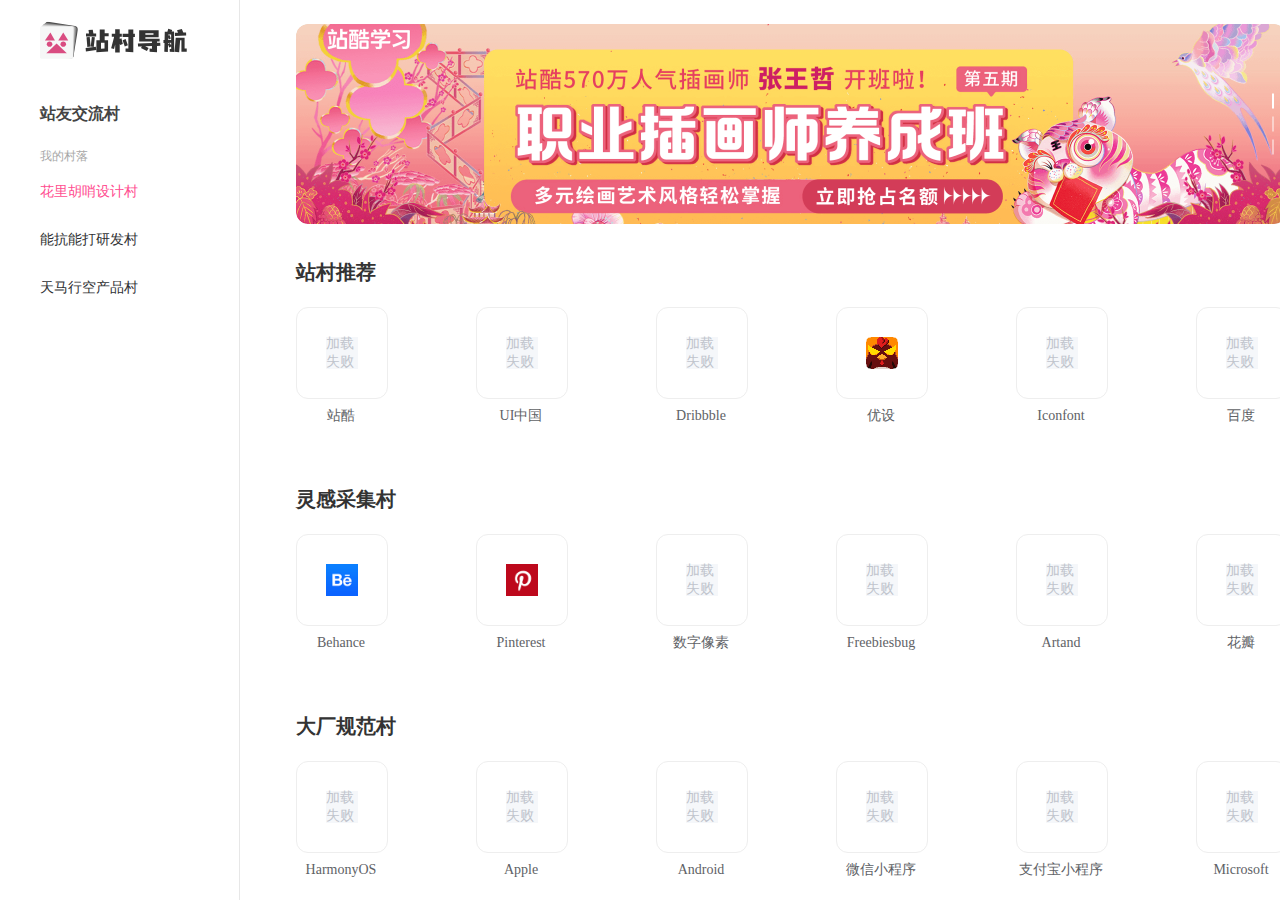
<file: index.html>
<!DOCTYPE html><html lang=""><head><meta charset="utf-8"><meta http-equiv="X-UA-Compatible" content="IE=edge"><meta name="viewport" content="width=device-width,initial-scale=1"><link rel="icon" href="favicon.ico"><title>站村导航</title><link href="js/about.44010f04.js" rel="prefetch"><link href="css/app.21653c3b.css" rel="preload" as="style"><link href="css/chunk-vendors.6438a5d4.css" rel="preload" as="style"><link href="js/app.8c2ea8c6.js" rel="preload" as="script"><link href="js/chunk-vendors.010e6aae.js" rel="preload" as="script"><link href="css/chunk-vendors.6438a5d4.css" rel="stylesheet"><link href="css/app.21653c3b.css" rel="stylesheet"></head><body><noscript><strong>We're sorry but zhancundaohang doesn't work properly without JavaScript enabled. Please enable it to continue.</strong></noscript><div id="app"></div><script src="js/chunk-vendors.010e6aae.js"></script><script src="js/app.8c2ea8c6.js"></script></body></html>
</file>
<file: css/app.21653c3b.css>
@charset "UTF-8";.aside-logo[data-v-309a9e8b]{width:148px;height:40px;padding:20px 52px 0 40px}a[data-v-309a9e8b]{text-decoration:none;color:#444}a.router-link-active[data-v-309a9e8b],a[data-v-309a9e8b]:hover{color:#ff4d90}.aside_box1[data-v-309a9e8b]{width:200px;height:20px;line-height:20px;padding-left:40px;margin-top:40px;-webkit-margin-after:8px;margin-block-end:8px}.aside_box2[data-v-309a9e8b]{width:200px;height:18px;font-size:12px;font-family:PingFangSC-Medium,PingFang SC;font-weight:500;color:#a8a8a8;line-height:17px;padding-top:16px;padding-left:40px}.el-menu[data-v-309a9e8b]{border:0}.el-menu-item[data-v-309a9e8b]{height:48px;line-height:48px;padding-right:10px}.el-aside[data-v-0a8b064c]{background-color:#fff;color:#fff;height:100vh;border-right:1px solid #e7e7e7}.el-main[data-v-0a8b064c]{background-color:#fff;padding:24px 154px 20px 56px;height:100vh;overflow-y:auto}.el-carousel[data-v-39b6a0c8]{width:990px;border-radius:12px}.topimg[data-v-39b6a0c8]{height:200px;width:990px}.el-carousel__item[data-v-39b6a0c8]:nth-child(2n){background-color:#346bb8;width:990px;border-radius:12px}.el-carousel__item[data-v-39b6a0c8]:nth-child(odd){background-color:#e6e2d3;width:990px;border-radius:12px}.mainbox_one[data-v-5029005e]{height:auto;padding-top:32px}.mainbox_one_title[data-v-5029005e]{width:400px;height:33px;-webkit-padding-after:18px;padding-block-end:18px;font-size:20px;font-family:PingFangSC-Semibold,PingFang SC;font-weight:600;color:#333;line-height:33px}.grid-content[data-v-5029005e]{margin-top:0;height:120px;-webkit-padding-after:24px;padding-block-end:24px}.bg-purple-dark[data-v-5029005e]{background:#fff}.el-card[data-v-5029005e]{height:90px;width:90px;border-radius:12px;border:1px solid #eee;background-color:#fff}.webimg[data-v-5029005e]{width:32px;height:32px;display:block;margin-left:auto;margin-right:auto;padding:29px 0 29px 0}.card_name[data-v-5029005e]{text-align:center;width:90px;height:20px;font-size:14px;font-family:PingFangSC-Regular,PingFang SC;font-weight:400;color:#333;line-height:20px;margin-top:6px;margin-right:0}.mainbox_one[data-v-32c4e11a]{height:auto;padding-top:32px}.mainbox_one_title[data-v-32c4e11a]{width:400px;height:33px;-webkit-padding-after:18px;padding-block-end:18px;font-size:20px;font-family:PingFangSC-Semibold,PingFang SC;font-weight:600;color:#333;line-height:33px}.grid-content[data-v-32c4e11a]{margin-top:0;height:120px;-webkit-padding-after:24px;padding-block-end:24px}.bg-purple-dark[data-v-32c4e11a]{background:#fff}.el-card[data-v-32c4e11a]{height:90px;width:90px;border-radius:12px;border:1px solid #eee;background-color:#fff}.webimg[data-v-32c4e11a]{width:32px;height:32px;display:block;margin-left:auto;margin-right:auto;padding:29px 0 29px 0}.card_name[data-v-32c4e11a]{text-align:center;width:90px;height:20px;font-size:14px;font-family:PingFangSC-Regular,PingFang SC;font-weight:400;color:#333;line-height:20px;margin-top:6px;margin-right:0}.mainbox_one[data-v-1c90f576]{height:auto;padding-top:32px}.mainbox_one_title[data-v-1c90f576]{width:400px;height:33px;-webkit-padding-after:18px;padding-block-end:18px;font-size:20px;font-family:PingFangSC-Semibold,PingFang SC;font-weight:600;color:#333;line-height:33px}.grid-content[data-v-1c90f576]{margin-top:0;height:120px;-webkit-padding-after:24px;padding-block-end:24px}.bg-purple-dark[data-v-1c90f576]{background:#fff}.el-card[data-v-1c90f576]{height:90px;width:90px;border-radius:12px;border:1px solid #eee;background-color:#fff}.webimg[data-v-1c90f576]{width:32px;height:32px;display:block;margin-left:auto;margin-right:auto;padding:29px 0 29px 0}.card_name[data-v-1c90f576]{text-align:center;width:90px;height:20px;font-size:14px;font-family:PingFangSC-Regular,PingFang SC;font-weight:400;color:#333;line-height:20px;margin-top:6px;margin-right:0}.mainbox_one[data-v-ff99a6ce]{height:auto;padding-top:32px}.mainbox_one_title[data-v-ff99a6ce]{width:400px;height:33px;-webkit-padding-after:18px;padding-block-end:18px;font-size:20px;font-family:PingFangSC-Semibold,PingFang SC;font-weight:600;color:#333;line-height:33px}.grid-content[data-v-ff99a6ce]{margin-top:0;height:120px;-webkit-padding-after:24px;padding-block-end:24px}.bg-purple-dark[data-v-ff99a6ce]{background:#fff}.el-card[data-v-ff99a6ce]{height:90px;width:90px;border-radius:12px;border:1px solid #eee;background-color:#fff}.webimg[data-v-ff99a6ce]{width:32px;height:32px;display:block;margin-left:auto;margin-right:auto;padding:29px 0 29px 0}.card_name[data-v-ff99a6ce]{text-align:center;width:90px;height:20px;font-size:14px;font-family:PingFangSC-Regular,PingFang SC;font-weight:400;color:#333;line-height:20px;margin-top:6px;margin-right:0}.mainbox_one[data-v-85663428]{height:auto;padding-top:32px}.mainbox_one_title[data-v-85663428]{width:400px;height:33px;-webkit-padding-after:18px;padding-block-end:18px;font-size:20px;font-family:PingFangSC-Semibold,PingFang SC;font-weight:600;color:#333;line-height:33px}.grid-content[data-v-85663428]{margin-top:0;height:120px;-webkit-padding-after:24px;padding-block-end:24px}.bg-purple-dark[data-v-85663428]{background:#fff}.el-card[data-v-85663428]{height:90px;width:90px;border-radius:12px;border:1px solid #eee;background-color:#fff}.webimg[data-v-85663428]{width:32px;height:32px;display:block;margin-left:auto;margin-right:auto;padding:29px 0 29px 0}.card_name[data-v-85663428]{text-align:center;width:90px;height:20px;font-size:14px;font-family:PingFangSC-Regular,PingFang SC;font-weight:400;color:#333;line-height:20px;margin-top:6px;margin-right:0}.mainbox_one[data-v-071d2432]{height:auto;padding-top:32px}.mainbox_one_title[data-v-071d2432]{width:400px;height:33px;-webkit-padding-after:18px;padding-block-end:18px;font-size:20px;font-family:PingFangSC-Semibold,PingFang SC;font-weight:600;color:#333;line-height:33px}.grid-content[data-v-071d2432]{margin-top:0;height:120px;-webkit-padding-after:24px;padding-block-end:24px}.bg-purple-dark[data-v-071d2432]{background:#fff}.el-card[data-v-071d2432]{height:90px;width:90px;border-radius:12px;border:1px solid #eee;background-color:#fff}.webimg[data-v-071d2432]{width:32px;height:32px;display:block;margin-left:auto;margin-right:auto;padding:29px 0 29px 0}.card_name[data-v-071d2432]{text-align:center;width:90px;height:20px;font-size:14px;font-family:PingFangSC-Regular,PingFang SC;font-weight:400;color:#333;line-height:20px;margin-top:6px;margin-right:0}.mainbox_one[data-v-8711af1e]{height:auto;padding-top:32px}.mainbox_one_title[data-v-8711af1e]{width:400px;height:33px;-webkit-padding-after:18px;padding-block-end:18px;font-size:20px;font-family:PingFangSC-Semibold,PingFang SC;font-weight:600;color:#333;line-height:33px}.grid-content[data-v-8711af1e]{margin-top:0;height:120px;-webkit-padding-after:24px;padding-block-end:24px}.bg-purple-dark[data-v-8711af1e]{background:#fff}.el-card[data-v-8711af1e]{height:90px;width:90px;border-radius:12px;border:1px solid #eee;background-color:#fff}.webimg[data-v-8711af1e]{width:32px;height:32px;display:block;margin-left:auto;margin-right:auto;padding:29px 0 29px 0}.card_name[data-v-8711af1e]{text-align:center;width:90px;height:20px;font-size:14px;font-family:PingFangSC-Regular,PingFang SC;font-weight:400;color:#333;line-height:20px;margin-top:6px;margin-right:0}.mainbox_one[data-v-0e56358b]{height:auto;padding-top:32px}.mainbox_one_title[data-v-0e56358b]{width:400px;height:33px;-webkit-padding-after:18px;padding-block-end:18px;font-size:20px;font-family:PingFangSC-Semibold,PingFang SC;font-weight:600;color:#333;line-height:33px}.grid-content[data-v-0e56358b]{margin-top:0;height:120px;-webkit-padding-after:24px;padding-block-end:24px}.bg-purple-dark[data-v-0e56358b]{background:#fff}.el-card[data-v-0e56358b]{height:90px;width:90px;border-radius:12px;border:1px solid #eee;background-color:#fff}.webimg[data-v-0e56358b]{width:32px;height:32px;display:block;margin-left:auto;margin-right:auto;padding:29px 0 29px 0}.card_name[data-v-0e56358b]{text-align:center;width:90px;height:20px;font-size:14px;font-family:PingFangSC-Regular,PingFang SC;font-weight:400;color:#333;line-height:20px;margin-top:6px;margin-right:0}.mainbox_one[data-v-7071894b]{height:auto;padding-top:32px}.mainbox_one_title[data-v-7071894b]{width:400px;height:33px;-webkit-padding-after:18px;padding-block-end:18px;font-size:20px;font-family:PingFangSC-Semibold,PingFang SC;font-weight:600;color:#333;line-height:33px}.grid-content[data-v-7071894b]{margin-top:0;height:120px;-webkit-padding-after:24px;padding-block-end:24px}.bg-purple-dark[data-v-7071894b]{background:#fff}.el-card[data-v-7071894b]{height:90px;width:90px;border-radius:12px;border:1px solid #eee;background-color:#fff}.webimg[data-v-7071894b]{width:32px;height:32px;display:block;margin-left:auto;margin-right:auto;padding:29px 0 29px 0}.card_name[data-v-7071894b]{text-align:center;width:90px;height:20px;font-size:14px;font-family:PingFangSC-Regular,PingFang SC;font-weight:400;color:#333;line-height:20px;margin-top:6px;margin-right:0}.mainbox_one[data-v-36c2da1e]{height:auto;padding-top:32px}.mainbox_one_title[data-v-36c2da1e]{width:400px;height:33px;-webkit-padding-after:18px;padding-block-end:18px;font-size:20px;font-family:PingFangSC-Semibold,PingFang SC;font-weight:600;color:#333;line-height:33px}.grid-content[data-v-36c2da1e]{margin-top:0;height:120px;-webkit-padding-after:24px;padding-block-end:24px}.bg-purple-dark[data-v-36c2da1e]{background:#fff}.el-card[data-v-36c2da1e]{height:90px;width:90px;border-radius:12px;border:1px solid #eee;background-color:#fff}.webimg[data-v-36c2da1e]{width:32px;height:32px;display:block;margin-left:auto;margin-right:auto;padding:29px 0 29px 0}.card_name[data-v-36c2da1e]{text-align:center;width:90px;height:20px;font-size:14px;font-family:PingFangSC-Regular,PingFang SC;font-weight:400;color:#333;line-height:20px;margin-top:6px;margin-right:0}.mainbox_one[data-v-4694deb0]{height:auto;padding-top:32px}.mainbox_one_title[data-v-4694deb0]{width:400px;height:33px;-webkit-padding-after:18px;padding-block-end:18px;font-size:20px;font-family:PingFangSC-Semibold,PingFang SC;font-weight:600;color:#333;line-height:33px}.grid-content[data-v-4694deb0]{margin-top:0;height:120px;-webkit-padding-after:24px;padding-block-end:24px}.bg-purple-dark[data-v-4694deb0]{background:#fff}.el-card[data-v-4694deb0]{height:90px;width:90px;border-radius:12px;border:1px solid #eee;background-color:#fff}.webimg[data-v-4694deb0]{width:32px;height:32px;display:block;margin-left:auto;margin-right:auto;padding:29px 0 29px 0}.card_name[data-v-4694deb0]{text-align:center;width:90px;height:20px;font-size:14px;font-family:PingFangSC-Regular,PingFang SC;font-weight:400;color:#333;line-height:20px;margin-top:6px;margin-right:0}.bgimg[data-v-f06fc820]{background-image:url(../img/welimg.d4cad33e.svg);background-repeat:no-repeat;background-position:580px 130px}.box-0[data-v-f06fc820]{padding-top:200px;width:600px}.box-0-text[data-v-f06fc820]{font-size:36px;font-weight:700}.box-0-two[data-v-f06fc820]{padding-top:14px;color:#999;font-weight:lighter}.box[data-v-f06fc820]{display:flex;justify-content:flex-start;padding:60px 0 0 0}.box-1[data-v-f06fc820],.box-2[data-v-f06fc820]{height:260px;width:120px;margin-right:60px}.box-3[data-v-f06fc820]{height:260px;width:120px}.box-name[data-v-f06fc820]{text-align:center;width:120px;height:30px;font-size:16px;color:#333;line-height:30px;margin-top:6px;margin-right:0}.mainbox_one[data-v-46f8da09]{height:auto;padding-top:32px}.mainbox_one_title[data-v-46f8da09]{width:400px;height:33px;-webkit-padding-after:18px;padding-block-end:18px;font-size:20px;font-family:PingFangSC-Semibold,PingFang SC;font-weight:600;color:#333;line-height:33px}.grid-content[data-v-46f8da09]{margin-top:0;height:120px;-webkit-padding-after:24px;padding-block-end:24px}.bg-purple-dark[data-v-46f8da09]{background:#fff}.el-card[data-v-46f8da09]{height:90px;width:90px;border-radius:12px;border:1px solid #eee;background-color:#fff}.webimg[data-v-46f8da09]{width:32px;height:32px;display:block;margin-left:auto;margin-right:auto;padding:29px 0 29px 0}.card_name[data-v-46f8da09]{text-align:center;width:90px;height:20px;font-size:14px;font-family:PingFangSC-Regular,PingFang SC;font-weight:400;color:#333;line-height:20px;margin-top:6px;margin-right:0}.mainbox_one[data-v-ff9bd788]{height:auto;padding-top:32px}.mainbox_one_title[data-v-ff9bd788]{width:400px;height:33px;-webkit-padding-after:18px;padding-block-end:18px;font-size:20px;font-family:PingFangSC-Semibold,PingFang SC;font-weight:600;color:#333;line-height:33px}.grid-content[data-v-ff9bd788]{margin-top:0;height:120px;-webkit-padding-after:24px;padding-block-end:24px}.bg-purple-dark[data-v-ff9bd788]{background:#fff}.el-card[data-v-ff9bd788]{height:90px;width:90px;border-radius:12px;border:1px solid #eee;background-color:#fff}.webimg[data-v-ff9bd788]{width:32px;height:32px;display:block;margin-left:auto;margin-right:auto;padding:29px 0 29px 0}.card_name[data-v-ff9bd788]{text-align:center;width:90px;height:20px;font-size:14px;font-family:PingFangSC-Regular,PingFang SC;font-weight:400;color:#333;line-height:20px;margin-top:6px;margin-right:0}.mainbox_one[data-v-6b4cfdcd]{height:auto;padding-top:32px}.mainbox_one_title[data-v-6b4cfdcd]{width:400px;height:33px;-webkit-padding-after:18px;padding-block-end:18px;font-size:20px;font-family:PingFangSC-Semibold,PingFang SC;font-weight:600;color:#333;line-height:33px}.grid-content[data-v-6b4cfdcd]{margin-top:0;height:120px;-webkit-padding-after:24px;padding-block-end:24px}.bg-purple-dark[data-v-6b4cfdcd]{background:#fff}.el-card[data-v-6b4cfdcd]{height:90px;width:90px;border-radius:12px;border:1px solid #eee;background-color:#fff}.webimg[data-v-6b4cfdcd]{width:32px;height:32px;display:block;margin-left:auto;margin-right:auto;padding:29px 0 29px 0}.card_name[data-v-6b4cfdcd]{text-align:center;width:90px;height:20px;font-size:14px;font-family:PingFangSC-Regular,PingFang SC;font-weight:400;color:#333;line-height:20px;margin-top:6px;margin-right:0}.mainbox_one[data-v-038be9bc]{height:auto;padding-top:32px}.mainbox_one_title[data-v-038be9bc]{width:400px;height:33px;-webkit-padding-after:18px;padding-block-end:18px;font-size:20px;font-family:PingFangSC-Semibold,PingFang SC;font-weight:600;color:#333;line-height:33px}.grid-content[data-v-038be9bc]{margin-top:0;height:120px;-webkit-padding-after:24px;padding-block-end:24px}.bg-purple-dark[data-v-038be9bc]{background:#fff}.el-card[data-v-038be9bc]{height:90px;width:90px;border-radius:12px;border:1px solid #eee;background-color:#fff}.webimg[data-v-038be9bc]{width:32px;height:32px;display:block;margin-left:auto;margin-right:auto;padding:29px 0 29px 0}.card_name[data-v-038be9bc]{text-align:center;width:90px;height:20px;font-size:14px;font-family:PingFangSC-Regular,PingFang SC;font-weight:400;color:#333;line-height:20px;margin-top:6px;margin-right:0}.mainbox_one[data-v-95a69322]{height:auto;padding-top:32px}.mainbox_one_title[data-v-95a69322]{width:400px;height:33px;-webkit-padding-after:18px;padding-block-end:18px;font-size:20px;font-family:PingFangSC-Semibold,PingFang SC;font-weight:600;color:#333;line-height:33px}.grid-content[data-v-95a69322]{margin-top:0;height:120px;-webkit-padding-after:24px;padding-block-end:24px}.bg-purple-dark[data-v-95a69322]{background:#fff}.el-card[data-v-95a69322]{height:90px;width:90px;border-radius:12px;border:1px solid #eee;background-color:#fff}.webimg[data-v-95a69322]{width:32px;height:32px;display:block;margin-left:auto;margin-right:auto;padding:29px 0 29px 0}.card_name[data-v-95a69322]{text-align:center;width:90px;height:20px;font-size:14px;font-family:PingFangSC-Regular,PingFang SC;font-weight:400;color:#333;line-height:20px;margin-top:6px;margin-right:0}.mainbox_one[data-v-2218b9b9]{height:auto;padding-top:32px}.mainbox_one_title[data-v-2218b9b9]{width:400px;height:33px;-webkit-padding-after:18px;padding-block-end:18px;font-size:20px;font-family:PingFangSC-Semibold,PingFang SC;font-weight:600;color:#333;line-height:33px}.grid-content[data-v-2218b9b9]{margin-top:0;height:120px;-webkit-padding-after:24px;padding-block-end:24px}.bg-purple-dark[data-v-2218b9b9]{background:#fff}.el-card[data-v-2218b9b9]{height:90px;width:90px;border-radius:12px;border:1px solid #eee;background-color:#fff}.webimg[data-v-2218b9b9]{width:32px;height:32px;display:block;margin-left:auto;margin-right:auto;padding:29px 0 29px 0}.card_name[data-v-2218b9b9]{text-align:center;width:90px;height:20px;font-size:14px;font-family:PingFangSC-Regular,PingFang SC;font-weight:400;color:#333;line-height:20px;margin-top:6px;margin-right:0}#app,body,html{margin:0;padding:0;font-family:Helvetica Neue,Helvetica,PingFang SC,Hiragino Sans GB,Microsoft YaHei,微软雅黑,Arial,sans-serif}.list-box{width:1080px}@font-face{font-family:element-icons;src:url(../fonts/element-icons.535877f5.woff) format("woff"),url(../fonts/element-icons.732389de.ttf) format("truetype");font-weight:400;font-display:"auto";font-style:normal}[class*=" el-icon-"],[class^=el-icon-]{font-family:element-icons!important;speak:none;font-style:normal;font-weight:400;font-variant:normal;text-transform:none;line-height:1;vertical-align:baseline;display:inline-block;-webkit-font-smoothing:antialiased;-moz-osx-font-smoothing:grayscale}.el-icon-ice-cream-round:before{content:"\e6a0"}.el-icon-ice-cream-square:before{content:"\e6a3"}.el-icon-lollipop:before{content:"\e6a4"}.el-icon-potato-strips:before{content:"\e6a5"}.el-icon-milk-tea:before{content:"\e6a6"}.el-icon-ice-drink:before{content:"\e6a7"}.el-icon-ice-tea:before{content:"\e6a9"}.el-icon-coffee:before{content:"\e6aa"}.el-icon-orange:before{content:"\e6ab"}.el-icon-pear:before{content:"\e6ac"}.el-icon-apple:before{content:"\e6ad"}.el-icon-cherry:before{content:"\e6ae"}.el-icon-watermelon:before{content:"\e6af"}.el-icon-grape:before{content:"\e6b0"}.el-icon-refrigerator:before{content:"\e6b1"}.el-icon-goblet-square-full:before{content:"\e6b2"}.el-icon-goblet-square:before{content:"\e6b3"}.el-icon-goblet-full:before{content:"\e6b4"}.el-icon-goblet:before{content:"\e6b5"}.el-icon-cold-drink:before{content:"\e6b6"}.el-icon-coffee-cup:before{content:"\e6b8"}.el-icon-water-cup:before{content:"\e6b9"}.el-icon-hot-water:before{content:"\e6ba"}.el-icon-ice-cream:before{content:"\e6bb"}.el-icon-dessert:before{content:"\e6bc"}.el-icon-sugar:before{content:"\e6bd"}.el-icon-tableware:before{content:"\e6be"}.el-icon-burger:before{content:"\e6bf"}.el-icon-knife-fork:before{content:"\e6c1"}.el-icon-fork-spoon:before{content:"\e6c2"}.el-icon-chicken:before{content:"\e6c3"}.el-icon-food:before{content:"\e6c4"}.el-icon-dish-1:before{content:"\e6c5"}.el-icon-dish:before{content:"\e6c6"}.el-icon-moon-night:before{content:"\e6ee"}.el-icon-moon:before{content:"\e6f0"}.el-icon-cloudy-and-sunny:before{content:"\e6f1"}.el-icon-partly-cloudy:before{content:"\e6f2"}.el-icon-cloudy:before{content:"\e6f3"}.el-icon-sunny:before{content:"\e6f6"}.el-icon-sunset:before{content:"\e6f7"}.el-icon-sunrise-1:before{content:"\e6f8"}.el-icon-sunrise:before{content:"\e6f9"}.el-icon-heavy-rain:before{content:"\e6fa"}.el-icon-lightning:before{content:"\e6fb"}.el-icon-light-rain:before{content:"\e6fc"}.el-icon-wind-power:before{content:"\e6fd"}.el-icon-baseball:before{content:"\e712"}.el-icon-soccer:before{content:"\e713"}.el-icon-football:before{content:"\e715"}.el-icon-basketball:before{content:"\e716"}.el-icon-ship:before{content:"\e73f"}.el-icon-truck:before{content:"\e740"}.el-icon-bicycle:before{content:"\e741"}.el-icon-mobile-phone:before{content:"\e6d3"}.el-icon-service:before{content:"\e6d4"}.el-icon-key:before{content:"\e6e2"}.el-icon-unlock:before{content:"\e6e4"}.el-icon-lock:before{content:"\e6e5"}.el-icon-watch:before{content:"\e6fe"}.el-icon-watch-1:before{content:"\e6ff"}.el-icon-timer:before{content:"\e702"}.el-icon-alarm-clock:before{content:"\e703"}.el-icon-map-location:before{content:"\e704"}.el-icon-delete-location:before{content:"\e705"}.el-icon-add-location:before{content:"\e706"}.el-icon-location-information:before{content:"\e707"}.el-icon-location-outline:before{content:"\e708"}.el-icon-location:before{content:"\e79e"}.el-icon-place:before{content:"\e709"}.el-icon-discover:before{content:"\e70a"}.el-icon-first-aid-kit:before{content:"\e70b"}.el-icon-trophy-1:before{content:"\e70c"}.el-icon-trophy:before{content:"\e70d"}.el-icon-medal:before{content:"\e70e"}.el-icon-medal-1:before{content:"\e70f"}.el-icon-stopwatch:before{content:"\e710"}.el-icon-mic:before{content:"\e711"}.el-icon-copy-document:before{content:"\e718"}.el-icon-full-screen:before{content:"\e719"}.el-icon-switch-button:before{content:"\e71b"}.el-icon-aim:before{content:"\e71c"}.el-icon-crop:before{content:"\e71d"}.el-icon-odometer:before{content:"\e71e"}.el-icon-time:before{content:"\e71f"}.el-icon-bangzhu:before{content:"\e724"}.el-icon-close-notification:before{content:"\e726"}.el-icon-microphone:before{content:"\e727"}.el-icon-turn-off-microphone:before{content:"\e728"}.el-icon-position:before{content:"\e729"}.el-icon-postcard:before{content:"\e72a"}.el-icon-message:before{content:"\e72b"}.el-icon-chat-line-square:before{content:"\e72d"}.el-icon-chat-dot-square:before{content:"\e72e"}.el-icon-chat-dot-round:before{content:"\e72f"}.el-icon-chat-square:before{content:"\e730"}.el-icon-chat-line-round:before{content:"\e731"}.el-icon-chat-round:before{content:"\e732"}.el-icon-set-up:before{content:"\e733"}.el-icon-turn-off:before{content:"\e734"}.el-icon-open:before{content:"\e735"}.el-icon-connection:before{content:"\e736"}.el-icon-link:before{content:"\e737"}.el-icon-cpu:before{content:"\e738"}.el-icon-thumb:before{content:"\e739"}.el-icon-female:before{content:"\e73a"}.el-icon-male:before{content:"\e73b"}.el-icon-guide:before{content:"\e73c"}.el-icon-news:before{content:"\e73e"}.el-icon-price-tag:before{content:"\e744"}.el-icon-discount:before{content:"\e745"}.el-icon-wallet:before{content:"\e747"}.el-icon-coin:before{content:"\e748"}.el-icon-money:before{content:"\e749"}.el-icon-bank-card:before{content:"\e74a"}.el-icon-box:before{content:"\e74b"}.el-icon-present:before{content:"\e74c"}.el-icon-sell:before{content:"\e6d5"}.el-icon-sold-out:before{content:"\e6d6"}.el-icon-shopping-bag-2:before{content:"\e74d"}.el-icon-shopping-bag-1:before{content:"\e74e"}.el-icon-shopping-cart-2:before{content:"\e74f"}.el-icon-shopping-cart-1:before{content:"\e750"}.el-icon-shopping-cart-full:before{content:"\e751"}.el-icon-smoking:before{content:"\e752"}.el-icon-no-smoking:before{content:"\e753"}.el-icon-house:before{content:"\e754"}.el-icon-table-lamp:before{content:"\e755"}.el-icon-school:before{content:"\e756"}.el-icon-office-building:before{content:"\e757"}.el-icon-toilet-paper:before{content:"\e758"}.el-icon-notebook-2:before{content:"\e759"}.el-icon-notebook-1:before{content:"\e75a"}.el-icon-files:before{content:"\e75b"}.el-icon-collection:before{content:"\e75c"}.el-icon-receiving:before{content:"\e75d"}.el-icon-suitcase-1:before{content:"\e760"}.el-icon-suitcase:before{content:"\e761"}.el-icon-film:before{content:"\e763"}.el-icon-collection-tag:before{content:"\e765"}.el-icon-data-analysis:before{content:"\e766"}.el-icon-pie-chart:before{content:"\e767"}.el-icon-data-board:before{content:"\e768"}.el-icon-data-line:before{content:"\e76d"}.el-icon-reading:before{content:"\e769"}.el-icon-magic-stick:before{content:"\e76a"}.el-icon-coordinate:before{content:"\e76b"}.el-icon-mouse:before{content:"\e76c"}.el-icon-brush:before{content:"\e76e"}.el-icon-headset:before{content:"\e76f"}.el-icon-umbrella:before{content:"\e770"}.el-icon-scissors:before{content:"\e771"}.el-icon-mobile:before{content:"\e773"}.el-icon-attract:before{content:"\e774"}.el-icon-monitor:before{content:"\e775"}.el-icon-search:before{content:"\e778"}.el-icon-takeaway-box:before{content:"\e77a"}.el-icon-paperclip:before{content:"\e77d"}.el-icon-printer:before{content:"\e77e"}.el-icon-document-add:before{content:"\e782"}.el-icon-document:before{content:"\e785"}.el-icon-document-checked:before{content:"\e786"}.el-icon-document-copy:before{content:"\e787"}.el-icon-document-delete:before{content:"\e788"}.el-icon-document-remove:before{content:"\e789"}.el-icon-tickets:before{content:"\e78b"}.el-icon-folder-checked:before{content:"\e77f"}.el-icon-folder-delete:before{content:"\e780"}.el-icon-folder-remove:before{content:"\e781"}.el-icon-folder-add:before{content:"\e783"}.el-icon-folder-opened:before{content:"\e784"}.el-icon-folder:before{content:"\e78a"}.el-icon-edit-outline:before{content:"\e764"}.el-icon-edit:before{content:"\e78c"}.el-icon-date:before{content:"\e78e"}.el-icon-c-scale-to-original:before{content:"\e7c6"}.el-icon-view:before{content:"\e6ce"}.el-icon-loading:before{content:"\e6cf"}.el-icon-rank:before{content:"\e6d1"}.el-icon-sort-down:before{content:"\e7c4"}.el-icon-sort-up:before{content:"\e7c5"}.el-icon-sort:before{content:"\e6d2"}.el-icon-finished:before{content:"\e6cd"}.el-icon-refresh-left:before{content:"\e6c7"}.el-icon-refresh-right:before{content:"\e6c8"}.el-icon-refresh:before{content:"\e6d0"}.el-icon-video-play:before{content:"\e7c0"}.el-icon-video-pause:before{content:"\e7c1"}.el-icon-d-arrow-right:before{content:"\e6dc"}.el-icon-d-arrow-left:before{content:"\e6dd"}.el-icon-arrow-up:before{content:"\e6e1"}.el-icon-arrow-down:before{content:"\e6df"}.el-icon-arrow-right:before{content:"\e6e0"}.el-icon-arrow-left:before{content:"\e6de"}.el-icon-top-right:before{content:"\e6e7"}.el-icon-top-left:before{content:"\e6e8"}.el-icon-top:before{content:"\e6e6"}.el-icon-bottom:before{content:"\e6eb"}.el-icon-right:before{content:"\e6e9"}.el-icon-back:before{content:"\e6ea"}.el-icon-bottom-right:before{content:"\e6ec"}.el-icon-bottom-left:before{content:"\e6ed"}.el-icon-caret-top:before{content:"\e78f"}.el-icon-caret-bottom:before{content:"\e790"}.el-icon-caret-right:before{content:"\e791"}.el-icon-caret-left:before{content:"\e792"}.el-icon-d-caret:before{content:"\e79a"}.el-icon-share:before{content:"\e793"}.el-icon-menu:before{content:"\e798"}.el-icon-s-grid:before{content:"\e7a6"}.el-icon-s-check:before{content:"\e7a7"}.el-icon-s-data:before{content:"\e7a8"}.el-icon-s-opportunity:before{content:"\e7aa"}.el-icon-s-custom:before{content:"\e7ab"}.el-icon-s-claim:before{content:"\e7ad"}.el-icon-s-finance:before{content:"\e7ae"}.el-icon-s-comment:before{content:"\e7af"}.el-icon-s-flag:before{content:"\e7b0"}.el-icon-s-marketing:before{content:"\e7b1"}.el-icon-s-shop:before{content:"\e7b4"}.el-icon-s-open:before{content:"\e7b5"}.el-icon-s-management:before{content:"\e7b6"}.el-icon-s-ticket:before{content:"\e7b7"}.el-icon-s-release:before{content:"\e7b8"}.el-icon-s-home:before{content:"\e7b9"}.el-icon-s-promotion:before{content:"\e7ba"}.el-icon-s-operation:before{content:"\e7bb"}.el-icon-s-unfold:before{content:"\e7bc"}.el-icon-s-fold:before{content:"\e7a9"}.el-icon-s-platform:before{content:"\e7bd"}.el-icon-s-order:before{content:"\e7be"}.el-icon-s-cooperation:before{content:"\e7bf"}.el-icon-bell:before{content:"\e725"}.el-icon-message-solid:before{content:"\e799"}.el-icon-video-camera:before{content:"\e772"}.el-icon-video-camera-solid:before{content:"\e796"}.el-icon-camera:before{content:"\e779"}.el-icon-camera-solid:before{content:"\e79b"}.el-icon-download:before{content:"\e77c"}.el-icon-upload2:before{content:"\e77b"}.el-icon-upload:before{content:"\e7c3"}.el-icon-picture-outline-round:before{content:"\e75f"}.el-icon-picture-outline:before{content:"\e75e"}.el-icon-picture:before{content:"\e79f"}.el-icon-close:before{content:"\e6db"}.el-icon-check:before{content:"\e6da"}.el-icon-plus:before{content:"\e6d9"}.el-icon-minus:before{content:"\e6d8"}.el-icon-help:before{content:"\e73d"}.el-icon-s-help:before{content:"\e7b3"}.el-icon-circle-close:before{content:"\e78d"}.el-icon-circle-check:before{content:"\e720"}.el-icon-circle-plus-outline:before{content:"\e723"}.el-icon-remove-outline:before{content:"\e722"}.el-icon-zoom-out:before{content:"\e776"}.el-icon-zoom-in:before{content:"\e777"}.el-icon-error:before{content:"\e79d"}.el-icon-success:before{content:"\e79c"}.el-icon-circle-plus:before{content:"\e7a0"}.el-icon-remove:before{content:"\e7a2"}.el-icon-info:before{content:"\e7a1"}.el-icon-question:before{content:"\e7a4"}.el-icon-warning-outline:before{content:"\e6c9"}.el-icon-warning:before{content:"\e7a3"}.el-icon-goods:before{content:"\e7c2"}.el-icon-s-goods:before{content:"\e7b2"}.el-icon-star-off:before{content:"\e717"}.el-icon-star-on:before{content:"\e797"}.el-icon-more-outline:before{content:"\e6cc"}.el-icon-more:before{content:"\e794"}.el-icon-phone-outline:before{content:"\e6cb"}.el-icon-phone:before{content:"\e795"}.el-icon-user:before{content:"\e6e3"}.el-icon-user-solid:before{content:"\e7a5"}.el-icon-setting:before{content:"\e6ca"}.el-icon-s-tools:before{content:"\e7ac"}.el-icon-delete:before{content:"\e6d7"}.el-icon-delete-solid:before{content:"\e7c9"}.el-icon-eleme:before{content:"\e7c7"}.el-icon-platform-eleme:before{content:"\e7ca"}.el-icon-loading{-webkit-animation:rotating 2s linear infinite;animation:rotating 2s linear infinite}.el-icon--right{margin-left:5px}.el-icon--left{margin-right:5px}@-webkit-keyframes rotating{0%{transform:rotate(0)}to{transform:rotate(1turn)}}@keyframes rotating{0%{transform:rotate(0)}to{transform:rotate(1turn)}}.el-pagination{white-space:nowrap;padding:2px 5px;color:#303133;font-weight:700}.el-pagination:after,.el-pagination:before{display:table;content:""}.el-pagination:after{clear:both}.el-pagination button,.el-pagination span:not([class*=suffix]){display:inline-block;font-size:13px;min-width:35.5px;height:28px;line-height:28px;vertical-align:top;box-sizing:border-box}.el-pagination .el-input__inner{text-align:center;-moz-appearance:textfield;line-height:normal}.el-pagination .el-input__suffix{right:0;transform:scale(.8)}.el-pagination .el-select .el-input{width:100px;margin:0 5px}.el-pagination .el-select .el-input .el-input__inner{padding-right:25px;border-radius:3px}.el-pagination button{border:none;padding:0 6px;background:0 0}.el-pagination button:focus{outline:0}.el-pagination button:hover{color:#ff4d90}.el-pagination button:disabled{color:#c0c4cc;background-color:#fff;cursor:not-allowed}.el-pagination .btn-next,.el-pagination .btn-prev{background:50% no-repeat;background-size:16px;background-color:#fff;cursor:pointer;margin:0;color:#303133}.el-pagination .btn-next .el-icon,.el-pagination .btn-prev .el-icon{display:block;font-size:12px;font-weight:700}.el-pagination .btn-prev{padding-right:12px}.el-pagination .btn-next{padding-left:12px}.el-pagination .el-pager li.disabled{color:#c0c4cc;cursor:not-allowed}.el-pagination--small .btn-next,.el-pagination--small .btn-prev,.el-pagination--small .el-pager li,.el-pagination--small .el-pager li.btn-quicknext,.el-pagination--small .el-pager li.btn-quickprev,.el-pagination--small .el-pager li:last-child{border-color:transparent;font-size:12px;line-height:22px;height:22px;min-width:22px}.el-pagination--small .arrow.disabled{visibility:hidden}.el-pagination--small .more:before,.el-pagination--small li.more:before{line-height:24px}.el-pagination--small button,.el-pagination--small span:not([class*=suffix]){height:22px;line-height:22px}.el-pagination--small .el-pagination__editor,.el-pagination--small .el-pagination__editor.el-input .el-input__inner{height:22px}.el-pagination__sizes{margin:0 10px 0 0;font-weight:400;color:#606266}.el-pagination__sizes .el-input .el-input__inner{font-size:13px;padding-left:8px}.el-pagination__sizes .el-input .el-input__inner:hover{border-color:#ff4d90}.el-pagination__total{margin-right:10px;font-weight:400;color:#606266}.el-pagination__jump{margin-left:24px;font-weight:400;color:#606266}.el-pagination__jump .el-input__inner{padding:0 3px}.el-pagination__rightwrapper{float:right}.el-pagination__editor{line-height:18px;padding:0 2px;height:28px;text-align:center;margin:0 2px;box-sizing:border-box;border-radius:3px}.el-pagination__editor.el-input{width:50px}.el-pagination__editor.el-input .el-input__inner{height:28px}.el-pagination__editor .el-input__inner::-webkit-inner-spin-button,.el-pagination__editor .el-input__inner::-webkit-outer-spin-button{-webkit-appearance:none;margin:0}.el-pagination.is-background .btn-next,.el-pagination.is-background .btn-prev,.el-pagination.is-background .el-pager li{margin:0 5px;background-color:#f4f4f5;color:#606266;min-width:30px;border-radius:2px}.el-pagination.is-background .btn-next.disabled,.el-pagination.is-background .btn-prev.disabled,.el-pagination.is-background .el-pager li.disabled{color:#c0c4cc}.el-pagination.is-background .btn-next,.el-pagination.is-background .btn-prev{padding:0}.el-pagination.is-background .btn-next:disabled,.el-pagination.is-background .btn-prev:disabled{color:#c0c4cc}.el-pagination.is-background .el-pager li:not(.disabled):hover{color:#ff4d90}.el-pagination.is-background .el-pager li:not(.disabled).active{background-color:#ff4d90;color:#fff}.el-pagination.is-background.el-pagination--small .btn-next,.el-pagination.is-background.el-pagination--small .btn-prev,.el-pagination.is-background.el-pagination--small .el-pager li{margin:0 3px;min-width:22px}.el-pager{-webkit-user-select:none;-moz-user-select:none;user-select:none;list-style:none;display:inline-block;vertical-align:top;font-size:0;padding:0;margin:0}.el-pager .more:before{line-height:30px}.el-pager li{padding:0 4px;background:#fff;vertical-align:top;display:inline-block;font-size:13px;min-width:35.5px;height:28px;line-height:28px;cursor:pointer;box-sizing:border-box;text-align:center;margin:0}.el-pager li.btn-quicknext,.el-pager li.btn-quickprev{line-height:28px;color:#303133}.el-pager li.btn-quicknext.disabled,.el-pager li.btn-quickprev.disabled{color:#c0c4cc}.el-pager li.btn-quicknext:hover,.el-pager li.btn-quickprev:hover{cursor:pointer}.el-pager li.active+li{border-left:0}.el-pager li:hover{color:#ff4d90}.el-pager li.active{color:#ff4d90;cursor:default}@-webkit-keyframes v-modal-in{0%{opacity:0}}@-webkit-keyframes v-modal-out{to{opacity:0}}.el-dialog{position:relative;margin:0 auto 50px;background:#fff;border-radius:2px;box-shadow:0 1px 3px rgba(0,0,0,.3);box-sizing:border-box;width:50%}.el-dialog.is-fullscreen{width:100%;margin-top:0;margin-bottom:0;height:100%;overflow:auto}.el-dialog__wrapper{position:fixed;top:0;right:0;bottom:0;left:0;overflow:auto;margin:0}.el-dialog__header{padding:20px;padding-bottom:10px}.el-dialog__headerbtn{position:absolute;top:20px;right:20px;padding:0;background:0 0;border:none;outline:0;cursor:pointer;font-size:16px}.el-dialog__headerbtn .el-dialog__close{color:#909399}.el-dialog__headerbtn:focus .el-dialog__close,.el-dialog__headerbtn:hover .el-dialog__close{color:#ff4d90}.el-dialog__title{line-height:24px;font-size:18px;color:#303133}.el-dialog__body{padding:30px 20px;color:#606266;font-size:14px;word-break:break-all}.el-dialog__footer{padding:20px;padding-top:10px;text-align:right;box-sizing:border-box}.el-dialog--center{text-align:center}.el-dialog--center .el-dialog__body{text-align:initial;padding:25px 25px 30px}.el-dialog--center .el-dialog__footer{text-align:inherit}.dialog-fade-enter-active{-webkit-animation:dialog-fade-in .3s;animation:dialog-fade-in .3s}.dialog-fade-leave-active{-webkit-animation:dialog-fade-out .3s;animation:dialog-fade-out .3s}@-webkit-keyframes dialog-fade-in{0%{transform:translate3d(0,-20px,0);opacity:0}to{transform:translateZ(0);opacity:1}}@keyframes dialog-fade-in{0%{transform:translate3d(0,-20px,0);opacity:0}to{transform:translateZ(0);opacity:1}}@-webkit-keyframes dialog-fade-out{0%{transform:translateZ(0);opacity:1}to{transform:translate3d(0,-20px,0);opacity:0}}@keyframes dialog-fade-out{0%{transform:translateZ(0);opacity:1}to{transform:translate3d(0,-20px,0);opacity:0}}.el-autocomplete{position:relative;display:inline-block}.el-autocomplete-suggestion{margin:5px 0;box-shadow:0 2px 12px 0 rgba(0,0,0,.1);border-radius:4px;border:1px solid #e4e7ed;box-sizing:border-box;background-color:#fff}.el-autocomplete-suggestion__wrap{max-height:280px;padding:10px 0;box-sizing:border-box}.el-autocomplete-suggestion__list{margin:0;padding:0}.el-autocomplete-suggestion li{padding:0 20px;margin:0;line-height:34px;cursor:pointer;color:#606266;font-size:14px;list-style:none;white-space:nowrap;overflow:hidden;text-overflow:ellipsis}.el-autocomplete-suggestion li.highlighted,.el-autocomplete-suggestion li:hover{background-color:#f5f7fa}.el-autocomplete-suggestion li.divider{margin-top:6px;border-top:1px solid #000}.el-autocomplete-suggestion li.divider:last-child{margin-bottom:-6px}.el-autocomplete-suggestion.is-loading li{text-align:center;height:100px;line-height:100px;font-size:20px;color:#999}.el-autocomplete-suggestion.is-loading li:after{display:inline-block;content:"";height:100%;vertical-align:middle}.el-autocomplete-suggestion.is-loading li:hover{background-color:#fff}.el-autocomplete-suggestion.is-loading .el-icon-loading{vertical-align:middle}.el-dropdown{display:inline-block;position:relative;color:#606266;font-size:14px}.el-dropdown .el-button-group{display:block}.el-dropdown .el-button-group .el-button{float:none}.el-dropdown .el-dropdown__caret-button{padding-left:5px;padding-right:5px;position:relative;border-left:none}.el-dropdown .el-dropdown__caret-button:before{content:"";position:absolute;display:block;width:1px;top:5px;bottom:5px;left:0;background:hsla(0,0%,100%,.5)}.el-dropdown .el-dropdown__caret-button.el-button--default:before{background:rgba(220,223,230,.5)}.el-dropdown .el-dropdown__caret-button:hover:not(.is-disabled):before{top:0;bottom:0}.el-dropdown .el-dropdown__caret-button .el-dropdown__icon{padding-left:0}.el-dropdown__icon{font-size:12px;margin:0 3px}.el-dropdown .el-dropdown-selfdefine:focus:active,.el-dropdown .el-dropdown-selfdefine:focus:not(.focusing){outline-width:0}.el-dropdown [disabled]{cursor:not-allowed;color:#bbb}.el-dropdown-menu{position:absolute;top:0;left:0;z-index:10;padding:10px 0;margin:5px 0;background-color:#fff;border:1px solid #ebeef5;border-radius:4px;box-shadow:0 2px 12px 0 rgba(0,0,0,.1)}.el-dropdown-menu__item{list-style:none;line-height:36px;padding:0 20px;margin:0;font-size:14px;color:#606266;cursor:pointer;outline:0}.el-dropdown-menu__item:focus,.el-dropdown-menu__item:not(.is-disabled):hover{background-color:#ffedf4;color:#ff71a6}.el-dropdown-menu__item i{margin-right:5px}.el-dropdown-menu__item--divided{position:relative;margin-top:6px;border-top:1px solid #ebeef5}.el-dropdown-menu__item--divided:before{content:"";height:6px;display:block;margin:0 -20px;background-color:#fff}.el-dropdown-menu__item.is-disabled{cursor:default;color:#bbb;pointer-events:none}.el-dropdown-menu--medium{padding:6px 0}.el-dropdown-menu--medium .el-dropdown-menu__item{line-height:30px;padding:0 17px;font-size:14px}.el-dropdown-menu--medium .el-dropdown-menu__item.el-dropdown-menu__item--divided{margin-top:6px}.el-dropdown-menu--medium .el-dropdown-menu__item.el-dropdown-menu__item--divided:before{height:6px;margin:0 -17px}.el-dropdown-menu--small{padding:6px 0}.el-dropdown-menu--small .el-dropdown-menu__item{line-height:27px;padding:0 15px;font-size:13px}.el-dropdown-menu--small .el-dropdown-menu__item.el-dropdown-menu__item--divided{margin-top:4px}.el-dropdown-menu--small .el-dropdown-menu__item.el-dropdown-menu__item--divided:before{height:4px;margin:0 -15px}.el-dropdown-menu--mini{padding:3px 0}.el-dropdown-menu--mini .el-dropdown-menu__item{line-height:24px;padding:0 10px;font-size:12px}.el-dropdown-menu--mini .el-dropdown-menu__item.el-dropdown-menu__item--divided{margin-top:3px}.el-dropdown-menu--mini .el-dropdown-menu__item.el-dropdown-menu__item--divided:before{height:3px;margin:0 -10px}.el-menu{border-right:1px solid #e6e6e6;list-style:none;position:relative;margin:0;padding-left:0;background-color:#fff}.el-menu:after,.el-menu:before{display:table;content:""}.el-menu:after{clear:both}.el-menu.el-menu--horizontal{border-bottom:1px solid #e6e6e6}.el-menu--horizontal{border-right:none}.el-menu--horizontal>.el-menu-item{float:left;height:60px;line-height:60px;margin:0;border-bottom:2px solid transparent;color:#909399}.el-menu--horizontal>.el-menu-item a,.el-menu--horizontal>.el-menu-item a:hover{color:inherit}.el-menu--horizontal>.el-menu-item:not(.is-disabled):focus,.el-menu--horizontal>.el-menu-item:not(.is-disabled):hover{background-color:#fff}.el-menu--horizontal>.el-submenu{float:left}.el-menu--horizontal>.el-submenu:focus,.el-menu--horizontal>.el-submenu:hover{outline:0}.el-menu--horizontal>.el-submenu:focus .el-submenu__title,.el-menu--horizontal>.el-submenu:hover .el-submenu__title{color:#303133}.el-menu--horizontal>.el-submenu.is-active .el-submenu__title{border-bottom:2px solid #ff4d90;color:#303133}.el-menu--horizontal>.el-submenu .el-submenu__title{height:60px;line-height:60px;border-bottom:2px solid transparent;color:#909399}.el-menu--horizontal>.el-submenu .el-submenu__title:hover{background-color:#fff}.el-menu--horizontal>.el-submenu .el-submenu__icon-arrow{position:static;vertical-align:middle;margin-left:8px;margin-top:-3px}.el-menu--horizontal .el-menu .el-menu-item,.el-menu--horizontal .el-menu .el-submenu__title{background-color:#fff;float:none;height:36px;line-height:36px;padding:0 10px;color:#909399}.el-menu--horizontal .el-menu .el-menu-item.is-active,.el-menu--horizontal .el-menu .el-submenu.is-active>.el-submenu__title{color:#303133}.el-menu--horizontal .el-menu-item:not(.is-disabled):focus,.el-menu--horizontal .el-menu-item:not(.is-disabled):hover{outline:0;color:#303133}.el-menu--horizontal>.el-menu-item.is-active{border-bottom:2px solid #ff4d90;color:#303133}.el-menu--collapse{width:64px}.el-menu--collapse>.el-menu-item [class^=el-icon-],.el-menu--collapse>.el-submenu>.el-submenu__title [class^=el-icon-]{margin:0;vertical-align:middle;width:24px;text-align:center}.el-menu--collapse>.el-menu-item .el-submenu__icon-arrow,.el-menu--collapse>.el-submenu>.el-submenu__title .el-submenu__icon-arrow{display:none}.el-menu--collapse>.el-menu-item span,.el-menu--collapse>.el-submenu>.el-submenu__title span{height:0;width:0;overflow:hidden;visibility:hidden;display:inline-block}.el-menu--collapse>.el-menu-item.is-active i{color:inherit}.el-menu--collapse .el-menu .el-submenu{min-width:200px}.el-menu--collapse .el-submenu{position:relative}.el-menu--collapse .el-submenu .el-menu{position:absolute;margin-left:5px;top:0;left:100%;z-index:10;border:1px solid #e4e7ed;border-radius:2px;box-shadow:0 2px 12px 0 rgba(0,0,0,.1)}.el-menu--collapse .el-submenu.is-opened>.el-submenu__title .el-submenu__icon-arrow{transform:none}.el-menu--popup{z-index:100;min-width:200px;border:none;padding:5px 0;border-radius:2px;box-shadow:0 2px 12px 0 rgba(0,0,0,.1)}.el-menu--popup-bottom-start{margin-top:5px}.el-menu--popup-right-start{margin-left:5px;margin-right:5px}.el-menu-item{height:56px;line-height:56px;font-size:14px;color:#303133;padding:0 20px;list-style:none;cursor:pointer;position:relative;transition:border-color .3s,background-color .3s,color .3s;box-sizing:border-box;white-space:nowrap}.el-menu-item *{vertical-align:middle}.el-menu-item i{color:#909399}.el-menu-item:focus,.el-menu-item:hover{outline:0;background-color:#ffedf4}.el-menu-item.is-disabled{opacity:.25;cursor:not-allowed;background:0 0!important}.el-menu-item [class^=el-icon-]{margin-right:5px;width:24px;text-align:center;font-size:18px;vertical-align:middle}.el-menu-item.is-active{color:#ff4d90}.el-menu-item.is-active i{color:inherit}.el-submenu{list-style:none;margin:0;padding-left:0}.el-submenu__title{height:56px;line-height:56px;font-size:14px;color:#303133;padding:0 20px;list-style:none;cursor:pointer;position:relative;transition:border-color .3s,background-color .3s,color .3s;box-sizing:border-box;white-space:nowrap}.el-submenu__title *{vertical-align:middle}.el-submenu__title i{color:#909399}.el-submenu__title:focus,.el-submenu__title:hover{outline:0;background-color:#ffedf4}.el-submenu__title.is-disabled{opacity:.25;cursor:not-allowed;background:0 0!important}.el-submenu__title:hover{background-color:#ffedf4}.el-submenu .el-menu{border:none}.el-submenu .el-menu-item{height:50px;line-height:50px;padding:0 45px;min-width:200px}.el-submenu__icon-arrow{position:absolute;top:50%;right:20px;margin-top:-7px;transition:transform .3s;font-size:12px}.el-submenu.is-active .el-submenu__title{border-bottom-color:#ff4d90}.el-submenu.is-opened>.el-submenu__title .el-submenu__icon-arrow{transform:rotate(180deg)}.el-submenu.is-disabled .el-menu-item,.el-submenu.is-disabled .el-submenu__title{opacity:.25;cursor:not-allowed;background:0 0!important}.el-submenu [class^=el-icon-]{vertical-align:middle;margin-right:5px;width:24px;text-align:center;font-size:18px}.el-menu-item-group>ul{padding:0}.el-menu-item-group__title{padding:7px 0 7px 20px;line-height:normal;font-size:12px;color:#909399}.horizontal-collapse-transition .el-submenu__title .el-submenu__icon-arrow{transition:.2s;opacity:0}.el-radio-group{display:inline-block;line-height:1;vertical-align:middle;font-size:0}.el-radio-button,.el-radio-button__inner{position:relative;display:inline-block;outline:0}.el-radio-button__inner{line-height:1;white-space:nowrap;vertical-align:middle;background:#fff;border:1px solid #dcdfe6;font-weight:500;border-left:0;color:#606266;-webkit-appearance:none;text-align:center;box-sizing:border-box;margin:0;cursor:pointer;transition:all .3s cubic-bezier(.645,.045,.355,1);padding:12px 20px;font-size:14px;border-radius:0}.el-radio-button__inner.is-round{padding:12px 20px}.el-radio-button__inner:hover{color:#ff4d90}.el-radio-button__inner [class*=el-icon-]{line-height:.9}.el-radio-button__inner [class*=el-icon-]+span{margin-left:5px}.el-radio-button:first-child .el-radio-button__inner{border-left:1px solid #dcdfe6;border-radius:4px 0 0 4px;box-shadow:none!important}.el-radio-button__orig-radio{opacity:0;outline:0;position:absolute;z-index:-1}.el-radio-button__orig-radio:checked+.el-radio-button__inner{color:#fff;background-color:#ff4d90;border-color:#ff4d90;box-shadow:-1px 0 0 0 #ff4d90}.el-radio-button__orig-radio:disabled+.el-radio-button__inner{color:#c0c4cc;cursor:not-allowed;background-image:none;background-color:#fff;border-color:#ebeef5;box-shadow:none}.el-radio-button__orig-radio:disabled:checked+.el-radio-button__inner{background-color:#f2f6fc}.el-radio-button:last-child .el-radio-button__inner{border-radius:0 4px 4px 0}.el-radio-button:first-child:last-child .el-radio-button__inner{border-radius:4px}.el-radio-button--medium .el-radio-button__inner{padding:10px 20px;font-size:14px;border-radius:0}.el-radio-button--medium .el-radio-button__inner.is-round{padding:10px 20px}.el-radio-button--small .el-radio-button__inner{padding:9px 15px;font-size:12px;border-radius:0}.el-radio-button--small .el-radio-button__inner.is-round{padding:9px 15px}.el-radio-button--mini .el-radio-button__inner{padding:7px 15px;font-size:12px;border-radius:0}.el-radio-button--mini .el-radio-button__inner.is-round{padding:7px 15px}.el-radio-button:focus:not(.is-focus):not(:active):not(.is-disabled){box-shadow:0 0 2px 2px #ff4d90}.el-switch{display:inline-flex;align-items:center;position:relative;font-size:14px;line-height:20px;height:20px;vertical-align:middle}.el-switch.is-disabled .el-switch__core,.el-switch.is-disabled .el-switch__label{cursor:not-allowed}.el-switch__label{transition:.2s;height:20px;display:inline-block;font-size:14px;font-weight:500;cursor:pointer;vertical-align:middle;color:#303133}.el-switch__label.is-active{color:#ff4d90}.el-switch__label--left{margin-right:10px}.el-switch__label--right{margin-left:10px}.el-switch__label *{line-height:1;font-size:14px;display:inline-block}.el-switch__input{position:absolute;width:0;height:0;opacity:0;margin:0}.el-switch__core{margin:0;display:inline-block;position:relative;width:40px;height:20px;border:1px solid #dcdfe6;outline:0;border-radius:10px;box-sizing:border-box;background:#dcdfe6;cursor:pointer;transition:border-color .3s,background-color .3s;vertical-align:middle}.el-switch__core:after{content:"";position:absolute;top:1px;left:1px;border-radius:100%;transition:all .3s;width:16px;height:16px;background-color:#fff}.el-switch.is-checked .el-switch__core{border-color:#ff4d90;background-color:#ff4d90}.el-switch.is-checked .el-switch__core:after{left:100%;margin-left:-17px}.el-switch.is-disabled{opacity:.6}.el-switch--wide .el-switch__label.el-switch__label--left span{left:10px}.el-switch--wide .el-switch__label.el-switch__label--right span{right:10px}.el-switch .label-fade-enter,.el-switch .label-fade-leave-active{opacity:0}.el-select-dropdown{position:absolute;z-index:1001;border:1px solid #e4e7ed;border-radius:4px;background-color:#fff;box-shadow:0 2px 12px 0 rgba(0,0,0,.1);box-sizing:border-box;margin:5px 0}.el-select-dropdown.is-multiple .el-select-dropdown__item{padding-right:40px}.el-select-dropdown.is-multiple .el-select-dropdown__item.selected{color:#ff4d90;background-color:#fff}.el-select-dropdown.is-multiple .el-select-dropdown__item.selected.hover{background-color:#f5f7fa}.el-select-dropdown.is-multiple .el-select-dropdown__item.selected:after{position:absolute;right:20px;font-family:element-icons;content:"\e6da";font-size:12px;font-weight:700;-webkit-font-smoothing:antialiased;-moz-osx-font-smoothing:grayscale}.el-select-dropdown .el-scrollbar.is-empty .el-select-dropdown__list{padding:0}.el-select-dropdown__empty{padding:10px 0;margin:0;text-align:center;color:#999;font-size:14px}.el-select-dropdown__wrap{max-height:274px}.el-select-dropdown__list{list-style:none;padding:6px 0;margin:0;box-sizing:border-box}.el-select-dropdown__item{font-size:14px;padding:0 20px;position:relative;white-space:nowrap;overflow:hidden;text-overflow:ellipsis;color:#606266;height:34px;line-height:34px;box-sizing:border-box;cursor:pointer}.el-select-dropdown__item.is-disabled{color:#c0c4cc;cursor:not-allowed}.el-select-dropdown__item.is-disabled:hover{background-color:#fff}.el-select-dropdown__item.hover,.el-select-dropdown__item:hover{background-color:#f5f7fa}.el-select-dropdown__item.selected{color:#ff4d90;font-weight:700}.el-select-group{margin:0;padding:0}.el-select-group__wrap{position:relative;list-style:none;margin:0;padding:0}.el-select-group__wrap:not(:last-of-type){padding-bottom:24px}.el-select-group__wrap:not(:last-of-type):after{content:"";position:absolute;display:block;left:20px;right:20px;bottom:12px;height:1px;background:#e4e7ed}.el-select-group__title{padding-left:20px;font-size:12px;color:#909399;line-height:30px}.el-select-group .el-select-dropdown__item{padding-left:20px}.el-select{display:inline-block;position:relative}.el-select .el-select__tags>span{display:contents}.el-select:hover .el-input__inner{border-color:#c0c4cc}.el-select .el-input__inner{cursor:pointer;padding-right:35px}.el-select .el-input__inner:focus{border-color:#ff4d90}.el-select .el-input .el-select__caret{color:#c0c4cc;font-size:14px;transition:transform .3s;transform:rotate(180deg);cursor:pointer}.el-select .el-input .el-select__caret.is-reverse{transform:rotate(0)}.el-select .el-input .el-select__caret.is-show-close{font-size:14px;text-align:center;transform:rotate(180deg);border-radius:100%;color:#c0c4cc;transition:color .2s cubic-bezier(.645,.045,.355,1)}.el-select .el-input .el-select__caret.is-show-close:hover{color:#909399}.el-select .el-input.is-disabled .el-input__inner{cursor:not-allowed}.el-select .el-input.is-disabled .el-input__inner:hover{border-color:#e4e7ed}.el-select .el-input.is-focus .el-input__inner{border-color:#ff4d90}.el-select>.el-input{display:block}.el-select__input{border:none;outline:0;padding:0;margin-left:15px;color:#666;font-size:14px;-webkit-appearance:none;-moz-appearance:none;appearance:none;height:28px;background-color:transparent}.el-select__input.is-mini{height:14px}.el-select__close{cursor:pointer;position:absolute;top:8px;z-index:1000;right:25px;color:#c0c4cc;line-height:18px;font-size:14px}.el-select__close:hover{color:#909399}.el-select__tags{position:absolute;line-height:normal;white-space:normal;z-index:1;top:50%;transform:translateY(-50%);display:flex;align-items:center;flex-wrap:wrap}.el-select__tags-text{overflow:hidden;text-overflow:ellipsis}.el-select .el-tag{box-sizing:border-box;border-color:transparent;margin:2px 0 2px 6px;background-color:#f0f2f5;display:flex;max-width:100%;align-items:center}.el-select .el-tag__close.el-icon-close{background-color:#c0c4cc;top:0;color:#fff;flex-shrink:0}.el-select .el-tag__close.el-icon-close:hover{background-color:#909399}.el-select .el-tag__close.el-icon-close:before{display:block;transform:translateY(.5px)}.el-table{position:relative;overflow:hidden;box-sizing:border-box;flex:1;width:100%;max-width:100%;background-color:#fff;font-size:14px;color:#606266}.el-table__empty-block{min-height:60px;text-align:center;width:100%;display:flex;justify-content:center;align-items:center}.el-table__empty-text{line-height:60px;width:50%;color:#909399}.el-table__expand-column .cell{padding:0;text-align:center}.el-table__expand-icon{position:relative;cursor:pointer;color:#666;font-size:12px;transition:transform .2s ease-in-out;height:20px}.el-table__expand-icon--expanded{transform:rotate(90deg)}.el-table__expand-icon>.el-icon{position:absolute;left:50%;top:50%;margin-left:-5px;margin-top:-5px}.el-table__expanded-cell{background-color:#fff}.el-table__expanded-cell[class*=cell]{padding:20px 50px}.el-table__expanded-cell:hover{background-color:transparent!important}.el-table__placeholder{display:inline-block;width:20px}.el-table__append-wrapper{overflow:hidden}.el-table--fit{border-right:0;border-bottom:0}.el-table--fit .el-table__cell.gutter{border-right-width:1px}.el-table--scrollable-x .el-table__body-wrapper{overflow-x:auto}.el-table--scrollable-y .el-table__body-wrapper{overflow-y:auto}.el-table thead{color:#909399;font-weight:500}.el-table thead.is-group th.el-table__cell{background:#f5f7fa}.el-table .el-table__cell{padding:12px 0;min-width:0;box-sizing:border-box;text-overflow:ellipsis;vertical-align:middle;position:relative;text-align:left}.el-table .el-table__cell.is-center{text-align:center}.el-table .el-table__cell.is-right{text-align:right}.el-table .el-table__cell.gutter{width:15px;border-right-width:0;border-bottom-width:0;padding:0}.el-table .el-table__cell.is-hidden>*{visibility:hidden}.el-table--medium .el-table__cell{padding:10px 0}.el-table--small{font-size:12px}.el-table--small .el-table__cell{padding:8px 0}.el-table--mini{font-size:12px}.el-table--mini .el-table__cell{padding:6px 0}.el-table tr{background-color:#fff}.el-table tr input[type=checkbox]{margin:0}.el-table td.el-table__cell,.el-table th.el-table__cell.is-leaf{border-bottom:1px solid #ebeef5}.el-table th.el-table__cell.is-sortable{cursor:pointer}.el-table th.el-table__cell{overflow:hidden;-webkit-user-select:none;-moz-user-select:none;user-select:none;background-color:#fff}.el-table th.el-table__cell>.cell{display:inline-block;box-sizing:border-box;position:relative;vertical-align:middle;padding-left:10px;padding-right:10px;width:100%}.el-table th.el-table__cell>.cell.highlight{color:#ff4d90}.el-table th.el-table__cell.required>div:before{display:inline-block;content:"";width:8px;height:8px;border-radius:50%;background:#ff4d51;margin-right:5px;vertical-align:middle}.el-table td.el-table__cell div{box-sizing:border-box}.el-table td.el-table__cell.gutter{width:0}.el-table .cell{box-sizing:border-box;overflow:hidden;text-overflow:ellipsis;white-space:normal;word-break:break-all;line-height:23px;padding-left:10px;padding-right:10px}.el-table .cell.el-tooltip{white-space:nowrap;min-width:50px}.el-table--border,.el-table--group{border:1px solid #ebeef5}.el-table--border:after,.el-table--group:after,.el-table:before{content:"";position:absolute;background-color:#ebeef5;z-index:1}.el-table--border:after,.el-table--group:after{top:0;right:0;width:1px;height:100%}.el-table:before{left:0;bottom:0;width:100%;height:1px}.el-table--border{border-right:none;border-bottom:none}.el-table--border.el-loading-parent--relative{border-color:transparent}.el-table--border .el-table__cell{border-right:1px solid #ebeef5}.el-table--border .el-table__cell:first-child .cell{padding-left:10px}.el-table--border th.el-table__cell.gutter:last-of-type{border-bottom:1px solid #ebeef5;border-bottom-width:1px}.el-table--border th.el-table__cell{border-bottom:1px solid #ebeef5}.el-table--hidden{visibility:hidden}.el-table__fixed,.el-table__fixed-right{position:absolute;top:0;left:0;overflow-x:hidden;overflow-y:hidden;box-shadow:0 0 10px rgba(0,0,0,.12)}.el-table__fixed-right:before,.el-table__fixed:before{content:"";position:absolute;left:0;bottom:0;width:100%;height:1px;background-color:#ebeef5;z-index:4}.el-table__fixed-right-patch{position:absolute;top:-1px;right:0;background-color:#fff;border-bottom:1px solid #ebeef5}.el-table__fixed-right{top:0;left:auto;right:0}.el-table__fixed-right .el-table__fixed-body-wrapper,.el-table__fixed-right .el-table__fixed-footer-wrapper,.el-table__fixed-right .el-table__fixed-header-wrapper{left:auto;right:0}.el-table__fixed-header-wrapper{position:absolute;left:0;top:0;z-index:3}.el-table__fixed-footer-wrapper{position:absolute;left:0;bottom:0;z-index:3}.el-table__fixed-footer-wrapper tbody td.el-table__cell{border-top:1px solid #ebeef5;background-color:#f5f7fa;color:#606266}.el-table__fixed-body-wrapper{position:absolute;left:0;top:37px;overflow:hidden;z-index:3}.el-table__body-wrapper,.el-table__footer-wrapper,.el-table__header-wrapper{width:100%}.el-table__footer-wrapper{margin-top:-1px}.el-table__footer-wrapper td.el-table__cell{border-top:1px solid #ebeef5}.el-table__body,.el-table__footer,.el-table__header{table-layout:fixed;border-collapse:separate}.el-table__footer-wrapper,.el-table__header-wrapper{overflow:hidden}.el-table__footer-wrapper tbody td.el-table__cell,.el-table__header-wrapper tbody td.el-table__cell{background-color:#f5f7fa;color:#606266}.el-table__body-wrapper{overflow:hidden;position:relative}.el-table__body-wrapper.is-scrolling-left~.el-table__fixed,.el-table__body-wrapper.is-scrolling-none~.el-table__fixed,.el-table__body-wrapper.is-scrolling-none~.el-table__fixed-right,.el-table__body-wrapper.is-scrolling-right~.el-table__fixed-right{box-shadow:none}.el-table__body-wrapper .el-table--border.is-scrolling-right~.el-table__fixed-right{border-left:1px solid #ebeef5}.el-table__body-wrapper .el-table--border.is-scrolling-left~.el-table__fixed{border-right:1px solid #ebeef5}.el-table .caret-wrapper{display:inline-flex;flex-direction:column;align-items:center;height:34px;width:24px;vertical-align:middle;cursor:pointer;overflow:initial;position:relative}.el-table .sort-caret{width:0;height:0;border:5px solid transparent;position:absolute;left:7px}.el-table .sort-caret.ascending{border-bottom-color:#c0c4cc;top:5px}.el-table .sort-caret.descending{border-top-color:#c0c4cc;bottom:7px}.el-table .ascending .sort-caret.ascending{border-bottom-color:#ff4d90}.el-table .descending .sort-caret.descending{border-top-color:#ff4d90}.el-table .hidden-columns{visibility:hidden;position:absolute;z-index:-1}.el-table--striped .el-table__body tr.el-table__row--striped td.el-table__cell{background:#fafafa}.el-table--striped .el-table__body tr.el-table__row--striped.current-row td.el-table__cell{background-color:#ffedf4}.el-table__body tr.hover-row.current-row>td.el-table__cell,.el-table__body tr.hover-row.el-table__row--striped.current-row>td.el-table__cell,.el-table__body tr.hover-row.el-table__row--striped>td.el-table__cell,.el-table__body tr.hover-row>td.el-table__cell{background-color:#f5f7fa}.el-table__body tr.current-row>td.el-table__cell{background-color:#ffedf4}.el-table__column-resize-proxy{position:absolute;left:200px;top:0;bottom:0;width:0;border-left:1px solid #ebeef5;z-index:10}.el-table__column-filter-trigger{display:inline-block;line-height:34px;cursor:pointer}.el-table__column-filter-trigger i{color:#909399;font-size:12px;transform:scale(.75)}.el-table--enable-row-transition .el-table__body td.el-table__cell{transition:background-color .25s ease}.el-table--enable-row-hover .el-table__body tr:hover>td.el-table__cell{background-color:#f5f7fa}.el-table--fluid-height .el-table__fixed,.el-table--fluid-height .el-table__fixed-right{bottom:0;overflow:hidden}.el-table [class*=el-table__row--level] .el-table__expand-icon{display:inline-block;width:20px;line-height:20px;height:20px;text-align:center;margin-right:3px}.el-table-column--selection .cell{padding-left:14px;padding-right:14px}.el-table-filter{border:1px solid #ebeef5;border-radius:2px;background-color:#fff;box-shadow:0 2px 12px 0 rgba(0,0,0,.1);box-sizing:border-box;margin:2px 0}.el-table-filter__list{padding:5px 0;margin:0;list-style:none;min-width:100px}.el-table-filter__list-item{line-height:36px;padding:0 10px;cursor:pointer;font-size:14px}.el-table-filter__list-item:hover{background-color:#ffedf4;color:#ff71a6}.el-table-filter__list-item.is-active{background-color:#ff4d90;color:#fff}.el-table-filter__content{min-width:100px}.el-table-filter__bottom{border-top:1px solid #ebeef5;padding:8px}.el-table-filter__bottom button{background:0 0;border:none;color:#606266;cursor:pointer;font-size:13px;padding:0 3px}.el-table-filter__bottom button:hover{color:#ff4d90}.el-table-filter__bottom button:focus{outline:0}.el-table-filter__bottom button.is-disabled{color:#c0c4cc;cursor:not-allowed}.el-table-filter__wrap{max-height:280px}.el-table-filter__checkbox-group{padding:10px}.el-table-filter__checkbox-group label.el-checkbox{display:block;margin-right:5px;margin-bottom:8px;margin-left:5px}.el-table-filter__checkbox-group .el-checkbox:last-child{margin-bottom:0}.el-date-table{font-size:12px;-webkit-user-select:none;-moz-user-select:none;user-select:none}.el-date-table.is-week-mode .el-date-table__row:hover div{background-color:#f2f6fc}.el-date-table.is-week-mode .el-date-table__row:hover td.available:hover{color:#606266}.el-date-table.is-week-mode .el-date-table__row:hover td:first-child div{margin-left:5px;border-top-left-radius:15px;border-bottom-left-radius:15px}.el-date-table.is-week-mode .el-date-table__row:hover td:last-child div{margin-right:5px;border-top-right-radius:15px;border-bottom-right-radius:15px}.el-date-table.is-week-mode .el-date-table__row.current div{background-color:#f2f6fc}.el-date-table td{width:32px;height:30px;padding:4px 0;box-sizing:border-box;text-align:center;cursor:pointer;position:relative}.el-date-table td div{height:30px;padding:3px 0;box-sizing:border-box}.el-date-table td span{width:24px;height:24px;display:block;margin:0 auto;line-height:24px;position:absolute;left:50%;transform:translateX(-50%);border-radius:50%}.el-date-table td.next-month,.el-date-table td.prev-month{color:#c0c4cc}.el-date-table td.today{position:relative}.el-date-table td.today span{color:#ff4d90;font-weight:700}.el-date-table td.today.end-date span,.el-date-table td.today.start-date span{color:#fff}.el-date-table td.available:hover{color:#ff4d90}.el-date-table td.in-range div,.el-date-table td.in-range div:hover{background-color:#f2f6fc}.el-date-table td.current:not(.disabled) span{color:#fff;background-color:#ff4d90}.el-date-table td.end-date div,.el-date-table td.start-date div{color:#fff}.el-date-table td.end-date span,.el-date-table td.start-date span{background-color:#ff4d90}.el-date-table td.start-date div{margin-left:5px;border-top-left-radius:15px;border-bottom-left-radius:15px}.el-date-table td.end-date div{margin-right:5px;border-top-right-radius:15px;border-bottom-right-radius:15px}.el-date-table td.disabled div{background-color:#f5f7fa;opacity:1;cursor:not-allowed;color:#c0c4cc}.el-date-table td.selected div{margin-left:5px;margin-right:5px;background-color:#f2f6fc;border-radius:15px}.el-date-table td.selected div:hover{background-color:#f2f6fc}.el-date-table td.selected span{background-color:#ff4d90;color:#fff;border-radius:15px}.el-date-table td.week{font-size:80%;color:#606266}.el-date-table th{padding:5px;color:#606266;font-weight:400;border-bottom:1px solid #ebeef5}.el-month-table{font-size:12px;margin:-1px;border-collapse:collapse}.el-month-table td{text-align:center;padding:8px 0;cursor:pointer}.el-month-table td div{height:48px;padding:6px 0;box-sizing:border-box}.el-month-table td.today .cell{color:#ff4d90;font-weight:700}.el-month-table td.today.end-date .cell,.el-month-table td.today.start-date .cell{color:#fff}.el-month-table td.disabled .cell{background-color:#f5f7fa;cursor:not-allowed;color:#c0c4cc}.el-month-table td.disabled .cell:hover{color:#c0c4cc}.el-month-table td .cell{width:60px;height:36px;display:block;line-height:36px;color:#606266;margin:0 auto;border-radius:18px}.el-month-table td .cell:hover{color:#ff4d90}.el-month-table td.in-range div,.el-month-table td.in-range div:hover{background-color:#f2f6fc}.el-month-table td.end-date div,.el-month-table td.start-date div{color:#fff}.el-month-table td.end-date .cell,.el-month-table td.start-date .cell{color:#fff;background-color:#ff4d90}.el-month-table td.start-date div{border-top-left-radius:24px;border-bottom-left-radius:24px}.el-month-table td.end-date div{border-top-right-radius:24px;border-bottom-right-radius:24px}.el-month-table td.current:not(.disabled) .cell{color:#ff4d90}.el-year-table{font-size:12px;margin:-1px;border-collapse:collapse}.el-year-table .el-icon{color:#303133}.el-year-table td{text-align:center;padding:20px 3px;cursor:pointer}.el-year-table td.today .cell{color:#ff4d90;font-weight:700}.el-year-table td.disabled .cell{background-color:#f5f7fa;cursor:not-allowed;color:#c0c4cc}.el-year-table td.disabled .cell:hover{color:#c0c4cc}.el-year-table td .cell{width:48px;height:32px;display:block;line-height:32px;color:#606266;margin:0 auto}.el-year-table td .cell:hover,.el-year-table td.current:not(.disabled) .cell{color:#ff4d90}.el-date-range-picker{width:646px}.el-date-range-picker.has-sidebar{width:756px}.el-date-range-picker table{table-layout:fixed;width:100%}.el-date-range-picker .el-picker-panel__body{min-width:513px}.el-date-range-picker .el-picker-panel__content{margin:0}.el-date-range-picker__header{position:relative;text-align:center;height:28px}.el-date-range-picker__header [class*=arrow-left]{float:left}.el-date-range-picker__header [class*=arrow-right]{float:right}.el-date-range-picker__header div{font-size:16px;font-weight:500;margin-right:50px}.el-date-range-picker__content{float:left;width:50%;box-sizing:border-box;margin:0;padding:16px}.el-date-range-picker__content.is-left{border-right:1px solid #e4e4e4}.el-date-range-picker__content .el-date-range-picker__header div{margin-left:50px;margin-right:50px}.el-date-range-picker__editors-wrap{box-sizing:border-box;display:table-cell}.el-date-range-picker__editors-wrap.is-right{text-align:right}.el-date-range-picker__time-header{position:relative;border-bottom:1px solid #e4e4e4;font-size:12px;padding:8px 5px 5px 5px;display:table;width:100%;box-sizing:border-box}.el-date-range-picker__time-header>.el-icon-arrow-right{font-size:20px;vertical-align:middle;display:table-cell;color:#303133}.el-date-range-picker__time-picker-wrap{position:relative;display:table-cell;padding:0 5px}.el-date-range-picker__time-picker-wrap .el-picker-panel{position:absolute;top:13px;right:0;z-index:1;background:#fff}.el-date-picker{width:322px}.el-date-picker.has-sidebar.has-time{width:434px}.el-date-picker.has-sidebar{width:438px}.el-date-picker.has-time .el-picker-panel__body-wrapper{position:relative}.el-date-picker .el-picker-panel__content{width:292px}.el-date-picker table{table-layout:fixed;width:100%}.el-date-picker__editor-wrap{position:relative;display:table-cell;padding:0 5px}.el-date-picker__time-header{position:relative;border-bottom:1px solid #e4e4e4;font-size:12px;padding:8px 5px 5px 5px;display:table;width:100%;box-sizing:border-box}.el-date-picker__header{margin:12px;text-align:center}.el-date-picker__header--bordered{margin-bottom:0;padding-bottom:12px;border-bottom:1px solid #ebeef5}.el-date-picker__header--bordered+.el-picker-panel__content{margin-top:0}.el-date-picker__header-label{font-size:16px;font-weight:500;padding:0 5px;line-height:22px;text-align:center;cursor:pointer;color:#606266}.el-date-picker__header-label.active,.el-date-picker__header-label:hover{color:#ff4d90}.el-date-picker__prev-btn{float:left}.el-date-picker__next-btn{float:right}.el-date-picker__time-wrap{padding:10px;text-align:center}.el-date-picker__time-label{float:left;cursor:pointer;line-height:30px;margin-left:10px}.time-select{margin:5px 0;min-width:0}.time-select .el-picker-panel__content{max-height:200px;margin:0}.time-select-item{padding:8px 10px;font-size:14px;line-height:20px}.time-select-item.selected:not(.disabled){color:#ff4d90;font-weight:700}.time-select-item.disabled{color:#e4e7ed;cursor:not-allowed}.time-select-item:hover{background-color:#f5f7fa;font-weight:700;cursor:pointer}.el-date-editor{position:relative;display:inline-block;text-align:left}.el-date-editor.el-input,.el-date-editor.el-input__inner{width:220px}.el-date-editor--monthrange.el-input,.el-date-editor--monthrange.el-input__inner{width:300px}.el-date-editor--daterange.el-input,.el-date-editor--daterange.el-input__inner,.el-date-editor--timerange.el-input,.el-date-editor--timerange.el-input__inner{width:350px}.el-date-editor--datetimerange.el-input,.el-date-editor--datetimerange.el-input__inner{width:400px}.el-date-editor--dates .el-input__inner{text-overflow:ellipsis;white-space:nowrap}.el-date-editor .el-icon-circle-close{cursor:pointer}.el-date-editor .el-range__icon{font-size:14px;margin-left:-5px;color:#c0c4cc;float:left;line-height:32px}.el-date-editor .el-range-input{-webkit-appearance:none;-moz-appearance:none;appearance:none;border:none;outline:0;display:inline-block;height:100%;margin:0;padding:0;width:39%;text-align:center;font-size:14px;color:#606266}.el-date-editor .el-range-input::-moz-placeholder{color:#c0c4cc}.el-date-editor .el-range-input::placeholder{color:#c0c4cc}.el-date-editor .el-range-separator{display:inline-block;height:100%;padding:0 5px;margin:0;text-align:center;line-height:32px;font-size:14px;width:5%;color:#303133}.el-date-editor .el-range__close-icon{font-size:14px;color:#c0c4cc;width:25px;display:inline-block;float:right;line-height:32px}.el-range-editor.el-input__inner{display:inline-flex;align-items:center;padding:3px 10px}.el-range-editor .el-range-input{line-height:1}.el-range-editor.is-active,.el-range-editor.is-active:hover{border-color:#ff4d90}.el-range-editor--medium.el-input__inner{height:36px}.el-range-editor--medium .el-range-separator{line-height:28px;font-size:14px}.el-range-editor--medium .el-range-input{font-size:14px}.el-range-editor--medium .el-range__close-icon,.el-range-editor--medium .el-range__icon{line-height:28px}.el-range-editor--small.el-input__inner{height:32px}.el-range-editor--small .el-range-separator{line-height:24px;font-size:13px}.el-range-editor--small .el-range-input{font-size:13px}.el-range-editor--small .el-range__close-icon,.el-range-editor--small .el-range__icon{line-height:24px}.el-range-editor--mini.el-input__inner{height:28px}.el-range-editor--mini .el-range-separator{line-height:20px;font-size:12px}.el-range-editor--mini .el-range-input{font-size:12px}.el-range-editor--mini .el-range__close-icon,.el-range-editor--mini .el-range__icon{line-height:20px}.el-range-editor.is-disabled{background-color:#f5f7fa;border-color:#e4e7ed;color:#c0c4cc;cursor:not-allowed}.el-range-editor.is-disabled:focus,.el-range-editor.is-disabled:hover{border-color:#e4e7ed}.el-range-editor.is-disabled input{background-color:#f5f7fa;color:#c0c4cc;cursor:not-allowed}.el-range-editor.is-disabled input::-moz-placeholder{color:#c0c4cc}.el-range-editor.is-disabled input::placeholder{color:#c0c4cc}.el-range-editor.is-disabled .el-range-separator{color:#c0c4cc}.el-picker-panel{color:#606266;border:1px solid #e4e7ed;box-shadow:0 2px 12px 0 rgba(0,0,0,.1);background:#fff;border-radius:4px;line-height:30px;margin:5px 0}.el-picker-panel__body-wrapper:after,.el-picker-panel__body:after{content:"";display:table;clear:both}.el-picker-panel__content{position:relative;margin:15px}.el-picker-panel__footer{border-top:1px solid #e4e4e4;padding:4px;text-align:right;background-color:#fff;position:relative;font-size:0}.el-picker-panel__shortcut{display:block;width:100%;border:0;background-color:transparent;line-height:28px;font-size:14px;color:#606266;padding-left:12px;text-align:left;outline:0;cursor:pointer}.el-picker-panel__shortcut:hover{color:#ff4d90}.el-picker-panel__shortcut.active{background-color:#e6f1fe;color:#ff4d90}.el-picker-panel__btn{border:1px solid #dcdcdc;color:#333;line-height:24px;border-radius:2px;padding:0 20px;cursor:pointer;background-color:transparent;outline:0;font-size:12px}.el-picker-panel__btn[disabled]{color:#ccc;cursor:not-allowed}.el-picker-panel__icon-btn{font-size:12px;color:#303133;border:0;background:0 0;cursor:pointer;outline:0;margin-top:8px}.el-picker-panel__icon-btn:hover{color:#ff4d90}.el-picker-panel__icon-btn.is-disabled{color:#bbb}.el-picker-panel__icon-btn.is-disabled:hover{cursor:not-allowed}.el-picker-panel__link-btn{vertical-align:middle}.el-picker-panel [slot=sidebar],.el-picker-panel__sidebar{position:absolute;top:0;bottom:0;width:110px;border-right:1px solid #e4e4e4;box-sizing:border-box;padding-top:6px;background-color:#fff;overflow:auto}.el-picker-panel [slot=sidebar]+.el-picker-panel__body,.el-picker-panel__sidebar+.el-picker-panel__body{margin-left:110px}.el-time-spinner.has-seconds .el-time-spinner__wrapper{width:33.3%}.el-time-spinner__wrapper{max-height:190px;overflow:auto;display:inline-block;width:50%;vertical-align:top;position:relative}.el-time-spinner__wrapper .el-scrollbar__wrap:not(.el-scrollbar__wrap--hidden-default){padding-bottom:15px}.el-time-spinner__wrapper.is-arrow{box-sizing:border-box;text-align:center;overflow:hidden}.el-time-spinner__wrapper.is-arrow .el-time-spinner__list{transform:translateY(-32px)}.el-time-spinner__wrapper.is-arrow .el-time-spinner__item:hover:not(.disabled):not(.active){background:#fff;cursor:default}.el-time-spinner__arrow{font-size:12px;color:#909399;position:absolute;left:0;width:100%;z-index:1;text-align:center;height:30px;line-height:30px;cursor:pointer}.el-time-spinner__arrow:hover{color:#ff4d90}.el-time-spinner__arrow.el-icon-arrow-up{top:10px}.el-time-spinner__arrow.el-icon-arrow-down{bottom:10px}.el-time-spinner__input.el-input{width:70%}.el-time-spinner__input.el-input .el-input__inner,.el-time-spinner__list{padding:0;text-align:center}.el-time-spinner__list{margin:0;list-style:none}.el-time-spinner__list:after,.el-time-spinner__list:before{content:"";display:block;width:100%;height:80px}.el-time-spinner__item{height:32px;line-height:32px;font-size:12px;color:#606266}.el-time-spinner__item:hover:not(.disabled):not(.active){background:#f5f7fa;cursor:pointer}.el-time-spinner__item.active:not(.disabled){color:#303133;font-weight:700}.el-time-spinner__item.disabled{color:#c0c4cc;cursor:not-allowed}.el-time-panel{margin:5px 0;border:1px solid #e4e7ed;background-color:#fff;box-shadow:0 2px 12px 0 rgba(0,0,0,.1);border-radius:2px;position:absolute;width:180px;left:0;z-index:1000;-webkit-user-select:none;-moz-user-select:none;user-select:none;box-sizing:content-box}.el-time-panel__content{font-size:0;position:relative;overflow:hidden}.el-time-panel__content:after,.el-time-panel__content:before{content:"";top:50%;position:absolute;margin-top:-15px;height:32px;z-index:-1;left:0;right:0;box-sizing:border-box;padding-top:6px;text-align:left;border-top:1px solid #e4e7ed;border-bottom:1px solid #e4e7ed}.el-time-panel__content:after{left:50%;margin-left:12%;margin-right:12%}.el-time-panel__content:before{padding-left:50%;margin-right:12%;margin-left:12%}.el-time-panel__content.has-seconds:after{left:66.66667%}.el-time-panel__content.has-seconds:before{padding-left:33.33333%}.el-time-panel__footer{border-top:1px solid #e4e4e4;padding:4px;height:36px;line-height:25px;text-align:right;box-sizing:border-box}.el-time-panel__btn{border:none;line-height:28px;padding:0 5px;margin:0 5px;cursor:pointer;background-color:transparent;outline:0;font-size:12px;color:#303133}.el-time-panel__btn.confirm{font-weight:800;color:#ff4d90}.el-time-range-picker{width:354px;overflow:visible}.el-time-range-picker__content{position:relative;text-align:center;padding:10px}.el-time-range-picker__cell{box-sizing:border-box;margin:0;padding:4px 7px 7px;width:50%;display:inline-block}.el-time-range-picker__header{margin-bottom:5px;text-align:center;font-size:14px}.el-time-range-picker__body{border-radius:2px;border:1px solid #e4e7ed}.el-popover{position:absolute;background:#fff;min-width:150px;border-radius:4px;border:1px solid #ebeef5;padding:12px;z-index:2000;color:#606266;line-height:1.4;text-align:justify;font-size:14px;box-shadow:0 2px 12px 0 rgba(0,0,0,.1);word-break:break-all}.el-popover--plain{padding:18px 20px}.el-popover__title{color:#303133;font-size:16px;line-height:1;margin-bottom:12px}.el-popover:focus,.el-popover:focus:active,.el-popover__reference:focus:hover,.el-popover__reference:focus:not(.focusing){outline-width:0}.v-modal-enter{-webkit-animation:v-modal-in .2s ease;animation:v-modal-in .2s ease}.v-modal-leave{-webkit-animation:v-modal-out .2s ease forwards;animation:v-modal-out .2s ease forwards}@keyframes v-modal-in{0%{opacity:0}}@keyframes v-modal-out{to{opacity:0}}.v-modal{position:fixed;left:0;top:0;width:100%;height:100%;opacity:.5;background:#000}.el-popup-parent--hidden{overflow:hidden}.el-message-box{display:inline-block;width:420px;padding-bottom:10px;vertical-align:middle;background-color:#fff;border-radius:4px;border:1px solid #ebeef5;font-size:18px;box-shadow:0 2px 12px 0 rgba(0,0,0,.1);text-align:left;overflow:hidden;-webkit-backface-visibility:hidden;backface-visibility:hidden}.el-message-box__wrapper{position:fixed;top:0;bottom:0;left:0;right:0;text-align:center}.el-message-box__wrapper:after{content:"";display:inline-block;height:100%;width:0;vertical-align:middle}.el-message-box__header{position:relative;padding:15px;padding-bottom:10px}.el-message-box__title{padding-left:0;margin-bottom:0;font-size:18px;line-height:1;color:#303133}.el-message-box__headerbtn{position:absolute;top:15px;right:15px;padding:0;border:none;outline:0;background:0 0;font-size:16px;cursor:pointer}.el-message-box__headerbtn .el-message-box__close{color:#909399}.el-message-box__headerbtn:focus .el-message-box__close,.el-message-box__headerbtn:hover .el-message-box__close{color:#ff4d90}.el-message-box__content{padding:10px 15px;color:#606266;font-size:14px}.el-message-box__container{position:relative}.el-message-box__input{padding-top:15px}.el-message-box__input input.invalid,.el-message-box__input input.invalid:focus{border-color:#f56c6c}.el-message-box__status{position:absolute;top:50%;transform:translateY(-50%);font-size:24px!important}.el-message-box__status:before{padding-left:1px}.el-message-box__status+.el-message-box__message{padding-left:36px;padding-right:12px}.el-message-box__status.el-icon-success{color:#67c23a}.el-message-box__status.el-icon-info{color:#909399}.el-message-box__status.el-icon-warning{color:#e6a23c}.el-message-box__status.el-icon-error{color:#f56c6c}.el-message-box__message{margin:0}.el-message-box__message p{margin:0;line-height:24px}.el-message-box__errormsg{color:#f56c6c;font-size:12px;min-height:18px;margin-top:2px}.el-message-box__btns{padding:5px 15px 0;text-align:right}.el-message-box__btns button:nth-child(2){margin-left:10px}.el-message-box__btns-reverse{flex-direction:row-reverse}.el-message-box--center{padding-bottom:30px}.el-message-box--center .el-message-box__header{padding-top:30px}.el-message-box--center .el-message-box__title{position:relative;display:flex;align-items:center;justify-content:center}.el-message-box--center .el-message-box__status{position:relative;top:auto;padding-right:5px;text-align:center;transform:translateY(-1px)}.el-message-box--center .el-message-box__message{margin-left:0}.el-message-box--center .el-message-box__btns,.el-message-box--center .el-message-box__content{text-align:center}.el-message-box--center .el-message-box__content{padding-left:27px;padding-right:27px}.msgbox-fade-enter-active{-webkit-animation:msgbox-fade-in .3s;animation:msgbox-fade-in .3s}.msgbox-fade-leave-active{-webkit-animation:msgbox-fade-out .3s;animation:msgbox-fade-out .3s}@-webkit-keyframes msgbox-fade-in{0%{transform:translate3d(0,-20px,0);opacity:0}to{transform:translateZ(0);opacity:1}}@keyframes msgbox-fade-in{0%{transform:translate3d(0,-20px,0);opacity:0}to{transform:translateZ(0);opacity:1}}@-webkit-keyframes msgbox-fade-out{0%{transform:translateZ(0);opacity:1}to{transform:translate3d(0,-20px,0);opacity:0}}@keyframes msgbox-fade-out{0%{transform:translateZ(0);opacity:1}to{transform:translate3d(0,-20px,0);opacity:0}}.el-breadcrumb{font-size:14px;line-height:1}.el-breadcrumb:after,.el-breadcrumb:before{display:table;content:""}.el-breadcrumb:after{clear:both}.el-breadcrumb__separator{margin:0 9px;font-weight:700;color:#c0c4cc}.el-breadcrumb__separator[class*=icon]{margin:0 6px;font-weight:400}.el-breadcrumb__item{float:left}.el-breadcrumb__inner{color:#606266}.el-breadcrumb__inner.is-link,.el-breadcrumb__inner a{font-weight:700;text-decoration:none;transition:color .2s cubic-bezier(.645,.045,.355,1);color:#303133}.el-breadcrumb__inner.is-link:hover,.el-breadcrumb__inner a:hover{color:#ff4d90;cursor:pointer}.el-breadcrumb__item:last-child .el-breadcrumb__inner,.el-breadcrumb__item:last-child .el-breadcrumb__inner:hover,.el-breadcrumb__item:last-child .el-breadcrumb__inner a,.el-breadcrumb__item:last-child .el-breadcrumb__inner a:hover{font-weight:400;color:#606266;cursor:text}.el-breadcrumb__item:last-child .el-breadcrumb__separator{display:none}.el-form--label-left .el-form-item__label{text-align:left}.el-form--label-top .el-form-item__label{float:none;display:inline-block;text-align:left;padding:0 0 10px 0}.el-form--inline .el-form-item{display:inline-block;margin-right:10px;vertical-align:top}.el-form--inline .el-form-item__label{float:none;display:inline-block}.el-form--inline .el-form-item__content{display:inline-block;vertical-align:top}.el-form--inline.el-form--label-top .el-form-item__content{display:block}.el-form-item{margin-bottom:22px}.el-form-item:after,.el-form-item:before{display:table;content:""}.el-form-item:after{clear:both}.el-form-item .el-form-item{margin-bottom:0}.el-form-item .el-input__validateIcon{display:none}.el-form-item--medium .el-form-item__content,.el-form-item--medium .el-form-item__label{line-height:36px}.el-form-item--small .el-form-item__content,.el-form-item--small .el-form-item__label{line-height:32px}.el-form-item--small.el-form-item{margin-bottom:18px}.el-form-item--small .el-form-item__error{padding-top:2px}.el-form-item--mini .el-form-item__content,.el-form-item--mini .el-form-item__label{line-height:28px}.el-form-item--mini.el-form-item{margin-bottom:18px}.el-form-item--mini .el-form-item__error{padding-top:1px}.el-form-item__label-wrap{float:left}.el-form-item__label-wrap .el-form-item__label{display:inline-block;float:none}.el-form-item__label{text-align:right;vertical-align:middle;float:left;font-size:14px;color:#606266;line-height:40px;padding:0 12px 0 0;box-sizing:border-box}.el-form-item__content{line-height:40px;position:relative;font-size:14px}.el-form-item__content:after,.el-form-item__content:before{display:table;content:""}.el-form-item__content:after{clear:both}.el-form-item__content .el-input-group{vertical-align:top}.el-form-item__error{color:#f56c6c;font-size:12px;line-height:1;padding-top:4px;position:absolute;top:100%;left:0}.el-form-item__error--inline{position:relative;top:auto;left:auto;display:inline-block;margin-left:10px}.el-form-item.is-required:not(.is-no-asterisk) .el-form-item__label-wrap>.el-form-item__label:before,.el-form-item.is-required:not(.is-no-asterisk)>.el-form-item__label:before{content:"*";color:#f56c6c;margin-right:4px}.el-form-item.is-error .el-input__inner,.el-form-item.is-error .el-input__inner:focus,.el-form-item.is-error .el-textarea__inner,.el-form-item.is-error .el-textarea__inner:focus{border-color:#f56c6c}.el-form-item.is-error .el-input-group__append .el-input__inner,.el-form-item.is-error .el-input-group__prepend .el-input__inner{border-color:transparent}.el-form-item.is-error .el-input__validateIcon{color:#f56c6c}.el-form-item--feedback .el-input__validateIcon{display:inline-block}.el-tabs__header{padding:0;position:relative;margin:0 0 15px}.el-tabs__active-bar{position:absolute;bottom:0;left:0;height:2px;background-color:#ff4d90;z-index:1;transition:transform .3s cubic-bezier(.645,.045,.355,1);list-style:none}.el-tabs__new-tab{float:right;border:1px solid #d3dce6;height:18px;width:18px;line-height:18px;margin:12px 0 9px 10px;border-radius:3px;text-align:center;font-size:12px;color:#d3dce6;cursor:pointer;transition:all .15s}.el-tabs__new-tab .el-icon-plus{transform:scale(.8)}.el-tabs__new-tab:hover{color:#ff4d90}.el-tabs__nav-wrap{overflow:hidden;margin-bottom:-1px;position:relative}.el-tabs__nav-wrap:after{content:"";position:absolute;left:0;bottom:0;width:100%;height:2px;background-color:#e4e7ed;z-index:1}.el-tabs__nav-wrap.is-scrollable{padding:0 20px;box-sizing:border-box}.el-tabs__nav-scroll{overflow:hidden}.el-tabs__nav-next,.el-tabs__nav-prev{position:absolute;cursor:pointer;line-height:44px;font-size:12px;color:#909399}.el-tabs__nav-next{right:0}.el-tabs__nav-prev{left:0}.el-tabs__nav{white-space:nowrap;position:relative;transition:transform .3s;float:left;z-index:2}.el-tabs__nav.is-stretch{min-width:100%;display:flex}.el-tabs__nav.is-stretch>*{flex:1;text-align:center}.el-tabs__item{padding:0 20px;height:40px;box-sizing:border-box;line-height:40px;display:inline-block;list-style:none;font-size:14px;font-weight:500;color:#303133;position:relative}.el-tabs__item:focus,.el-tabs__item:focus:active{outline:0}.el-tabs__item:focus.is-active.is-focus:not(:active){box-shadow:inset 0 0 2px 2px #ff4d90;border-radius:3px}.el-tabs__item .el-icon-close{border-radius:50%;text-align:center;transition:all .3s cubic-bezier(.645,.045,.355,1);margin-left:5px}.el-tabs__item .el-icon-close:before{transform:scale(.9);display:inline-block}.el-tabs__item .el-icon-close:hover{background-color:#c0c4cc;color:#fff}.el-tabs__item.is-active{color:#ff4d90}.el-tabs__item:hover{color:#ff4d90;cursor:pointer}.el-tabs__item.is-disabled{color:#c0c4cc;cursor:default}.el-tabs__content{overflow:hidden;position:relative}.el-tabs--card>.el-tabs__header{border-bottom:1px solid #e4e7ed}.el-tabs--card>.el-tabs__header .el-tabs__nav-wrap:after{content:none}.el-tabs--card>.el-tabs__header .el-tabs__nav{border:1px solid #e4e7ed;border-bottom:none;border-radius:4px 4px 0 0;box-sizing:border-box}.el-tabs--card>.el-tabs__header .el-tabs__active-bar{display:none}.el-tabs--card>.el-tabs__header .el-tabs__item .el-icon-close{position:relative;font-size:12px;width:0;height:14px;vertical-align:middle;line-height:15px;overflow:hidden;top:-1px;right:-2px;transform-origin:100% 50%}.el-tabs--card>.el-tabs__header .el-tabs__item{border-bottom:1px solid transparent;border-left:1px solid #e4e7ed;transition:color .3s cubic-bezier(.645,.045,.355,1),padding .3s cubic-bezier(.645,.045,.355,1)}.el-tabs--card>.el-tabs__header .el-tabs__item:first-child{border-left:none}.el-tabs--card>.el-tabs__header .el-tabs__item.is-closable:hover{padding-left:13px;padding-right:13px}.el-tabs--card>.el-tabs__header .el-tabs__item.is-closable:hover .el-icon-close{width:14px}.el-tabs--card>.el-tabs__header .el-tabs__item.is-active{border-bottom-color:#fff}.el-tabs--card>.el-tabs__header .el-tabs__item.is-active.is-closable{padding-left:20px;padding-right:20px}.el-tabs--card>.el-tabs__header .el-tabs__item.is-active.is-closable .el-icon-close{width:14px}.el-tabs--border-card{background:#fff;border:1px solid #dcdfe6;box-shadow:0 2px 4px 0 rgba(0,0,0,.12),0 0 6px 0 rgba(0,0,0,.04)}.el-tabs--border-card>.el-tabs__content{padding:15px}.el-tabs--border-card>.el-tabs__header{background-color:#f5f7fa;border-bottom:1px solid #e4e7ed;margin:0}.el-tabs--border-card>.el-tabs__header .el-tabs__nav-wrap:after{content:none}.el-tabs--border-card>.el-tabs__header .el-tabs__item{transition:all .3s cubic-bezier(.645,.045,.355,1);border:1px solid transparent;margin-top:-1px;color:#909399}.el-tabs--border-card>.el-tabs__header .el-tabs__item+.el-tabs__item,.el-tabs--border-card>.el-tabs__header .el-tabs__item:first-child{margin-left:-1px}.el-tabs--border-card>.el-tabs__header .el-tabs__item.is-active{color:#ff4d90;background-color:#fff;border-right-color:#dcdfe6;border-left-color:#dcdfe6}.el-tabs--border-card>.el-tabs__header .el-tabs__item:not(.is-disabled):hover{color:#ff4d90}.el-tabs--border-card>.el-tabs__header .el-tabs__item.is-disabled{color:#c0c4cc}.el-tabs--border-card>.el-tabs__header .is-scrollable .el-tabs__item:first-child{margin-left:0}.el-tabs--bottom .el-tabs__item.is-bottom:nth-child(2),.el-tabs--bottom .el-tabs__item.is-top:nth-child(2),.el-tabs--top .el-tabs__item.is-bottom:nth-child(2),.el-tabs--top .el-tabs__item.is-top:nth-child(2){padding-left:0}.el-tabs--bottom .el-tabs__item.is-bottom:last-child,.el-tabs--bottom .el-tabs__item.is-top:last-child,.el-tabs--top .el-tabs__item.is-bottom:last-child,.el-tabs--top .el-tabs__item.is-top:last-child{padding-right:0}.el-tabs--bottom.el-tabs--border-card>.el-tabs__header .el-tabs__item:nth-child(2),.el-tabs--bottom.el-tabs--card>.el-tabs__header .el-tabs__item:nth-child(2),.el-tabs--bottom .el-tabs--left>.el-tabs__header .el-tabs__item:nth-child(2),.el-tabs--bottom .el-tabs--right>.el-tabs__header .el-tabs__item:nth-child(2),.el-tabs--top.el-tabs--border-card>.el-tabs__header .el-tabs__item:nth-child(2),.el-tabs--top.el-tabs--card>.el-tabs__header .el-tabs__item:nth-child(2),.el-tabs--top .el-tabs--left>.el-tabs__header .el-tabs__item:nth-child(2),.el-tabs--top .el-tabs--right>.el-tabs__header .el-tabs__item:nth-child(2){padding-left:20px}.el-tabs--bottom.el-tabs--border-card>.el-tabs__header .el-tabs__item:last-child,.el-tabs--bottom.el-tabs--card>.el-tabs__header .el-tabs__item:last-child,.el-tabs--bottom .el-tabs--left>.el-tabs__header .el-tabs__item:last-child,.el-tabs--bottom .el-tabs--right>.el-tabs__header .el-tabs__item:last-child,.el-tabs--top.el-tabs--border-card>.el-tabs__header .el-tabs__item:last-child,.el-tabs--top.el-tabs--card>.el-tabs__header .el-tabs__item:last-child,.el-tabs--top .el-tabs--left>.el-tabs__header .el-tabs__item:last-child,.el-tabs--top .el-tabs--right>.el-tabs__header .el-tabs__item:last-child{padding-right:20px}.el-tabs--bottom .el-tabs__header.is-bottom{margin-bottom:0;margin-top:10px}.el-tabs--bottom.el-tabs--border-card .el-tabs__header.is-bottom{border-bottom:0;border-top:1px solid #dcdfe6}.el-tabs--bottom.el-tabs--border-card .el-tabs__nav-wrap.is-bottom{margin-top:-1px;margin-bottom:0}.el-tabs--bottom.el-tabs--border-card .el-tabs__item.is-bottom:not(.is-active){border:1px solid transparent}.el-tabs--bottom.el-tabs--border-card .el-tabs__item.is-bottom{margin:0 -1px -1px -1px}.el-tabs--left,.el-tabs--right{overflow:hidden}.el-tabs--left .el-tabs__header.is-left,.el-tabs--left .el-tabs__header.is-right,.el-tabs--left .el-tabs__nav-scroll,.el-tabs--left .el-tabs__nav-wrap.is-left,.el-tabs--left .el-tabs__nav-wrap.is-right,.el-tabs--right .el-tabs__header.is-left,.el-tabs--right .el-tabs__header.is-right,.el-tabs--right .el-tabs__nav-scroll,.el-tabs--right .el-tabs__nav-wrap.is-left,.el-tabs--right .el-tabs__nav-wrap.is-right{height:100%}.el-tabs--left .el-tabs__active-bar.is-left,.el-tabs--left .el-tabs__active-bar.is-right,.el-tabs--right .el-tabs__active-bar.is-left,.el-tabs--right .el-tabs__active-bar.is-right{top:0;bottom:auto;width:2px;height:auto}.el-tabs--left .el-tabs__nav-wrap.is-left,.el-tabs--left .el-tabs__nav-wrap.is-right,.el-tabs--right .el-tabs__nav-wrap.is-left,.el-tabs--right .el-tabs__nav-wrap.is-right{margin-bottom:0}.el-tabs--left .el-tabs__nav-wrap.is-left>.el-tabs__nav-next,.el-tabs--left .el-tabs__nav-wrap.is-left>.el-tabs__nav-prev,.el-tabs--left .el-tabs__nav-wrap.is-right>.el-tabs__nav-next,.el-tabs--left .el-tabs__nav-wrap.is-right>.el-tabs__nav-prev,.el-tabs--right .el-tabs__nav-wrap.is-left>.el-tabs__nav-next,.el-tabs--right .el-tabs__nav-wrap.is-left>.el-tabs__nav-prev,.el-tabs--right .el-tabs__nav-wrap.is-right>.el-tabs__nav-next,.el-tabs--right .el-tabs__nav-wrap.is-right>.el-tabs__nav-prev{height:30px;line-height:30px;width:100%;text-align:center;cursor:pointer}.el-tabs--left .el-tabs__nav-wrap.is-left>.el-tabs__nav-next i,.el-tabs--left .el-tabs__nav-wrap.is-left>.el-tabs__nav-prev i,.el-tabs--left .el-tabs__nav-wrap.is-right>.el-tabs__nav-next i,.el-tabs--left .el-tabs__nav-wrap.is-right>.el-tabs__nav-prev i,.el-tabs--right .el-tabs__nav-wrap.is-left>.el-tabs__nav-next i,.el-tabs--right .el-tabs__nav-wrap.is-left>.el-tabs__nav-prev i,.el-tabs--right .el-tabs__nav-wrap.is-right>.el-tabs__nav-next i,.el-tabs--right .el-tabs__nav-wrap.is-right>.el-tabs__nav-prev i{transform:rotate(90deg)}.el-tabs--left .el-tabs__nav-wrap.is-left>.el-tabs__nav-prev,.el-tabs--left .el-tabs__nav-wrap.is-right>.el-tabs__nav-prev,.el-tabs--right .el-tabs__nav-wrap.is-left>.el-tabs__nav-prev,.el-tabs--right .el-tabs__nav-wrap.is-right>.el-tabs__nav-prev{left:auto;top:0}.el-tabs--left .el-tabs__nav-wrap.is-left>.el-tabs__nav-next,.el-tabs--left .el-tabs__nav-wrap.is-right>.el-tabs__nav-next,.el-tabs--right .el-tabs__nav-wrap.is-left>.el-tabs__nav-next,.el-tabs--right .el-tabs__nav-wrap.is-right>.el-tabs__nav-next{right:auto;bottom:0}.el-tabs--left .el-tabs__nav-wrap.is-left.is-scrollable,.el-tabs--left .el-tabs__nav-wrap.is-right.is-scrollable,.el-tabs--right .el-tabs__nav-wrap.is-left.is-scrollable,.el-tabs--right .el-tabs__nav-wrap.is-right.is-scrollable{padding:30px 0}.el-tabs--left .el-tabs__nav-wrap.is-left:after,.el-tabs--left .el-tabs__nav-wrap.is-right:after,.el-tabs--right .el-tabs__nav-wrap.is-left:after,.el-tabs--right .el-tabs__nav-wrap.is-right:after{height:100%;width:2px;bottom:auto;top:0}.el-tabs--left .el-tabs__nav.is-left,.el-tabs--left .el-tabs__nav.is-right,.el-tabs--right .el-tabs__nav.is-left,.el-tabs--right .el-tabs__nav.is-right{float:none}.el-tabs--left .el-tabs__item.is-left,.el-tabs--left .el-tabs__item.is-right,.el-tabs--right .el-tabs__item.is-left,.el-tabs--right .el-tabs__item.is-right{display:block}.el-tabs--left .el-tabs__header.is-left{float:left;margin-bottom:0;margin-right:10px}.el-tabs--left .el-tabs__nav-wrap.is-left{margin-right:-1px}.el-tabs--left .el-tabs__active-bar.is-left,.el-tabs--left .el-tabs__nav-wrap.is-left:after{left:auto;right:0}.el-tabs--left .el-tabs__item.is-left{text-align:right}.el-tabs--left.el-tabs--card .el-tabs__active-bar.is-left{display:none}.el-tabs--left.el-tabs--card .el-tabs__item.is-left{border-left:none;border-right:1px solid #e4e7ed;border-bottom:none;border-top:1px solid #e4e7ed;text-align:left}.el-tabs--left.el-tabs--card .el-tabs__item.is-left:first-child{border-right:1px solid #e4e7ed;border-top:none}.el-tabs--left.el-tabs--card .el-tabs__item.is-left.is-active{border:1px solid #e4e7ed;border-right-color:#fff;border-left:none;border-bottom:none}.el-tabs--left.el-tabs--card .el-tabs__item.is-left.is-active:first-child{border-top:none}.el-tabs--left.el-tabs--card .el-tabs__item.is-left.is-active:last-child{border-bottom:none}.el-tabs--left.el-tabs--card .el-tabs__nav{border-radius:4px 0 0 4px;border-bottom:1px solid #e4e7ed;border-right:none}.el-tabs--left.el-tabs--card .el-tabs__new-tab{float:none}.el-tabs--left.el-tabs--border-card .el-tabs__header.is-left{border-right:1px solid #dfe4ed}.el-tabs--left.el-tabs--border-card .el-tabs__item.is-left{border:1px solid transparent;margin:-1px 0 -1px -1px}.el-tabs--left.el-tabs--border-card .el-tabs__item.is-left.is-active{border-color:transparent;border-top-color:#d1dbe5;border-bottom-color:#d1dbe5}.el-tabs--right .el-tabs__header.is-right{float:right;margin-bottom:0;margin-left:10px}.el-tabs--right .el-tabs__nav-wrap.is-right{margin-left:-1px}.el-tabs--right .el-tabs__nav-wrap.is-right:after{left:0;right:auto}.el-tabs--right .el-tabs__active-bar.is-right{left:0}.el-tabs--right.el-tabs--card .el-tabs__active-bar.is-right{display:none}.el-tabs--right.el-tabs--card .el-tabs__item.is-right{border-bottom:none;border-top:1px solid #e4e7ed}.el-tabs--right.el-tabs--card .el-tabs__item.is-right:first-child{border-left:1px solid #e4e7ed;border-top:none}.el-tabs--right.el-tabs--card .el-tabs__item.is-right.is-active{border:1px solid #e4e7ed;border-left-color:#fff;border-right:none;border-bottom:none}.el-tabs--right.el-tabs--card .el-tabs__item.is-right.is-active:first-child{border-top:none}.el-tabs--right.el-tabs--card .el-tabs__item.is-right.is-active:last-child{border-bottom:none}.el-tabs--right.el-tabs--card .el-tabs__nav{border-radius:0 4px 4px 0;border-bottom:1px solid #e4e7ed;border-left:none}.el-tabs--right.el-tabs--border-card .el-tabs__header.is-right{border-left:1px solid #dfe4ed}.el-tabs--right.el-tabs--border-card .el-tabs__item.is-right{border:1px solid transparent;margin:-1px -1px -1px 0}.el-tabs--right.el-tabs--border-card .el-tabs__item.is-right.is-active{border-color:transparent;border-top-color:#d1dbe5;border-bottom-color:#d1dbe5}.slideInLeft-transition,.slideInRight-transition{display:inline-block}.slideInRight-enter{-webkit-animation:slideInRight-enter .3s;animation:slideInRight-enter .3s}.slideInRight-leave{position:absolute;left:0;right:0;-webkit-animation:slideInRight-leave .3s;animation:slideInRight-leave .3s}.slideInLeft-enter{-webkit-animation:slideInLeft-enter .3s;animation:slideInLeft-enter .3s}.slideInLeft-leave{position:absolute;left:0;right:0;-webkit-animation:slideInLeft-leave .3s;animation:slideInLeft-leave .3s}@-webkit-keyframes slideInRight-enter{0%{opacity:0;transform-origin:0 0;transform:translateX(100%)}to{opacity:1;transform-origin:0 0;transform:translateX(0)}}@keyframes slideInRight-enter{0%{opacity:0;transform-origin:0 0;transform:translateX(100%)}to{opacity:1;transform-origin:0 0;transform:translateX(0)}}@-webkit-keyframes slideInRight-leave{0%{transform-origin:0 0;transform:translateX(0);opacity:1}to{transform-origin:0 0;transform:translateX(100%);opacity:0}}@keyframes slideInRight-leave{0%{transform-origin:0 0;transform:translateX(0);opacity:1}to{transform-origin:0 0;transform:translateX(100%);opacity:0}}@-webkit-keyframes slideInLeft-enter{0%{opacity:0;transform-origin:0 0;transform:translateX(-100%)}to{opacity:1;transform-origin:0 0;transform:translateX(0)}}@keyframes slideInLeft-enter{0%{opacity:0;transform-origin:0 0;transform:translateX(-100%)}to{opacity:1;transform-origin:0 0;transform:translateX(0)}}@-webkit-keyframes slideInLeft-leave{0%{transform-origin:0 0;transform:translateX(0);opacity:1}to{transform-origin:0 0;transform:translateX(-100%);opacity:0}}@keyframes slideInLeft-leave{0%{transform-origin:0 0;transform:translateX(0);opacity:1}to{transform-origin:0 0;transform:translateX(-100%);opacity:0}}.el-tree{position:relative;cursor:default;background:#fff;color:#606266}.el-tree__empty-block{position:relative;min-height:60px;text-align:center;width:100%;height:100%}.el-tree__empty-text{position:absolute;left:50%;top:50%;transform:translate(-50%,-50%);color:#909399;font-size:14px}.el-tree__drop-indicator{position:absolute;left:0;right:0;height:1px;background-color:#ff4d90}.el-tree-node{white-space:nowrap;outline:0}.el-tree-node:focus>.el-tree-node__content{background-color:#f5f7fa}.el-tree-node.is-drop-inner>.el-tree-node__content .el-tree-node__label{background-color:#ff4d90;color:#fff}.el-tree-node__content{display:flex;align-items:center;height:26px;cursor:pointer}.el-tree-node__content>.el-tree-node__expand-icon{padding:6px}.el-tree-node__content>label.el-checkbox{margin-right:8px}.el-tree-node__content:hover{background-color:#f5f7fa}.el-tree.is-dragging .el-tree-node__content{cursor:move}.el-tree.is-dragging .el-tree-node__content *{pointer-events:none}.el-tree.is-dragging.is-drop-not-allow .el-tree-node__content{cursor:not-allowed}.el-tree-node__expand-icon{cursor:pointer;color:#c0c4cc;font-size:12px;transform:rotate(0);transition:transform .3s ease-in-out}.el-tree-node__expand-icon.expanded{transform:rotate(90deg)}.el-tree-node__expand-icon.is-leaf{color:transparent;cursor:default}.el-tree-node__label{font-size:14px}.el-tree-node__loading-icon{margin-right:8px;font-size:14px;color:#c0c4cc}.el-tree-node>.el-tree-node__children{overflow:hidden;background-color:transparent}.el-tree-node.is-expanded>.el-tree-node__children{display:block}.el-tree--highlight-current .el-tree-node.is-current>.el-tree-node__content{background-color:#fff1f6}.el-alert{width:100%;padding:8px 16px;margin:0;box-sizing:border-box;border-radius:4px;position:relative;background-color:#fff;overflow:hidden;opacity:1;display:flex;align-items:center;transition:opacity .2s}.el-alert.is-light .el-alert__closebtn{color:#c0c4cc}.el-alert.is-dark .el-alert__closebtn,.el-alert.is-dark .el-alert__description{color:#fff}.el-alert.is-center{justify-content:center}.el-alert--success.is-light{background-color:#f0f9eb;color:#67c23a}.el-alert--success.is-light .el-alert__description{color:#67c23a}.el-alert--success.is-dark{background-color:#67c23a;color:#fff}.el-alert--info.is-light{background-color:#f4f4f5;color:#909399}.el-alert--info.is-dark{background-color:#909399;color:#fff}.el-alert--info .el-alert__description{color:#909399}.el-alert--warning.is-light{background-color:#fdf6ec;color:#e6a23c}.el-alert--warning.is-light .el-alert__description{color:#e6a23c}.el-alert--warning.is-dark{background-color:#e6a23c;color:#fff}.el-alert--error.is-light{background-color:#fef0f0;color:#f56c6c}.el-alert--error.is-light .el-alert__description{color:#f56c6c}.el-alert--error.is-dark{background-color:#f56c6c;color:#fff}.el-alert__content{display:table-cell;padding:0 8px}.el-alert__icon{font-size:16px;width:16px}.el-alert__icon.is-big{font-size:28px;width:28px}.el-alert__title{font-size:13px;line-height:18px}.el-alert__title.is-bold{font-weight:700}.el-alert .el-alert__description{font-size:12px;margin:5px 0 0 0}.el-alert__closebtn{font-size:12px;opacity:1;position:absolute;top:12px;right:15px;cursor:pointer}.el-alert__closebtn.is-customed{font-style:normal;font-size:13px;top:9px}.el-alert-fade-enter,.el-alert-fade-leave-active{opacity:0}.el-notification{display:flex;width:330px;padding:14px 26px 14px 13px;border-radius:8px;box-sizing:border-box;border:1px solid #ebeef5;position:fixed;background-color:#fff;box-shadow:0 2px 12px 0 rgba(0,0,0,.1);transition:opacity .3s,transform .3s,left .3s,right .3s,top .4s,bottom .3s;overflow:hidden}.el-notification.right{right:16px}.el-notification.left{left:16px}.el-notification__group{margin-left:13px;margin-right:8px}.el-notification__title{font-weight:700;font-size:16px;color:#303133;margin:0}.el-notification__content{font-size:14px;line-height:21px;margin:6px 0 0 0;color:#606266;text-align:justify}.el-notification__content p{margin:0}.el-notification__icon{height:24px;width:24px;font-size:24px}.el-notification__closeBtn{position:absolute;top:18px;right:15px;cursor:pointer;color:#909399;font-size:16px}.el-notification__closeBtn:hover{color:#606266}.el-notification .el-icon-success{color:#67c23a}.el-notification .el-icon-error{color:#f56c6c}.el-notification .el-icon-info{color:#909399}.el-notification .el-icon-warning{color:#e6a23c}.el-notification-fade-enter.right{right:0;transform:translateX(100%)}.el-notification-fade-enter.left{left:0;transform:translateX(-100%)}.el-notification-fade-leave-active{opacity:0}.el-input-number{position:relative;display:inline-block;width:180px;line-height:38px}.el-input-number .el-input{display:block}.el-input-number .el-input__inner{-webkit-appearance:none;padding-left:50px;padding-right:50px;text-align:center}.el-input-number__decrease,.el-input-number__increase{position:absolute;z-index:1;top:1px;width:40px;height:auto;text-align:center;background:#f5f7fa;color:#606266;cursor:pointer;font-size:13px}.el-input-number__decrease:hover,.el-input-number__increase:hover{color:#ff4d90}.el-input-number__decrease:hover:not(.is-disabled)~.el-input .el-input__inner:not(.is-disabled),.el-input-number__increase:hover:not(.is-disabled)~.el-input .el-input__inner:not(.is-disabled){border-color:#ff4d90}.el-input-number__decrease.is-disabled,.el-input-number__increase.is-disabled{color:#c0c4cc;cursor:not-allowed}.el-input-number__increase{right:1px;border-radius:0 4px 4px 0;border-left:1px solid #dcdfe6}.el-input-number__decrease{left:1px;border-radius:4px 0 0 4px;border-right:1px solid #dcdfe6}.el-input-number.is-disabled .el-input-number__decrease,.el-input-number.is-disabled .el-input-number__increase{border-color:#e4e7ed;color:#e4e7ed}.el-input-number.is-disabled .el-input-number__decrease:hover,.el-input-number.is-disabled .el-input-number__increase:hover{color:#e4e7ed;cursor:not-allowed}.el-input-number--medium{width:200px;line-height:34px}.el-input-number--medium .el-input-number__decrease,.el-input-number--medium .el-input-number__increase{width:36px;font-size:14px}.el-input-number--medium .el-input__inner{padding-left:43px;padding-right:43px}.el-input-number--small{width:130px;line-height:30px}.el-input-number--small .el-input-number__decrease,.el-input-number--small .el-input-number__increase{width:32px;font-size:13px}.el-input-number--small .el-input-number__decrease [class*=el-icon],.el-input-number--small .el-input-number__increase [class*=el-icon]{transform:scale(.9)}.el-input-number--small .el-input__inner{padding-left:39px;padding-right:39px}.el-input-number--mini{width:130px;line-height:26px}.el-input-number--mini .el-input-number__decrease,.el-input-number--mini .el-input-number__increase{width:28px;font-size:12px}.el-input-number--mini .el-input-number__decrease [class*=el-icon],.el-input-number--mini .el-input-number__increase [class*=el-icon]{transform:scale(.8)}.el-input-number--mini .el-input__inner{padding-left:35px;padding-right:35px}.el-input-number.is-without-controls .el-input__inner{padding-left:15px;padding-right:15px}.el-input-number.is-controls-right .el-input__inner{padding-left:15px;padding-right:50px}.el-input-number.is-controls-right .el-input-number__decrease,.el-input-number.is-controls-right .el-input-number__increase{height:auto;line-height:19px}.el-input-number.is-controls-right .el-input-number__decrease [class*=el-icon],.el-input-number.is-controls-right .el-input-number__increase [class*=el-icon]{transform:scale(.8)}.el-input-number.is-controls-right .el-input-number__increase{border-radius:0 4px 0 0;border-bottom:1px solid #dcdfe6}.el-input-number.is-controls-right .el-input-number__decrease{right:1px;bottom:1px;top:auto;left:auto;border-right:none;border-left:1px solid #dcdfe6;border-radius:0 0 4px 0}.el-input-number.is-controls-right[class*=medium] [class*=decrease],.el-input-number.is-controls-right[class*=medium] [class*=increase]{line-height:17px}.el-input-number.is-controls-right[class*=small] [class*=decrease],.el-input-number.is-controls-right[class*=small] [class*=increase]{line-height:15px}.el-input-number.is-controls-right[class*=mini] [class*=decrease],.el-input-number.is-controls-right[class*=mini] [class*=increase]{line-height:13px}.el-tooltip:focus:hover,.el-tooltip:focus:not(.focusing){outline-width:0}.el-tooltip__popper{position:absolute;border-radius:4px;padding:10px;z-index:2000;font-size:12px;line-height:1.2;min-width:10px;word-wrap:break-word}.el-tooltip__popper .popper__arrow,.el-tooltip__popper .popper__arrow:after{position:absolute;display:block;width:0;height:0;border-color:transparent;border-style:solid}.el-tooltip__popper .popper__arrow{border-width:6px}.el-tooltip__popper .popper__arrow:after{content:" ";border-width:5px}.el-tooltip__popper[x-placement^=top]{margin-bottom:12px}.el-tooltip__popper[x-placement^=top] .popper__arrow{bottom:-6px;border-top-color:#303133;border-bottom-width:0}.el-tooltip__popper[x-placement^=top] .popper__arrow:after{bottom:1px;margin-left:-5px;border-top-color:#303133;border-bottom-width:0}.el-tooltip__popper[x-placement^=bottom]{margin-top:12px}.el-tooltip__popper[x-placement^=bottom] .popper__arrow{top:-6px;border-top-width:0;border-bottom-color:#303133}.el-tooltip__popper[x-placement^=bottom] .popper__arrow:after{top:1px;margin-left:-5px;border-top-width:0;border-bottom-color:#303133}.el-tooltip__popper[x-placement^=right]{margin-left:12px}.el-tooltip__popper[x-placement^=right] .popper__arrow{left:-6px;border-right-color:#303133;border-left-width:0}.el-tooltip__popper[x-placement^=right] .popper__arrow:after{bottom:-5px;left:1px;border-right-color:#303133;border-left-width:0}.el-tooltip__popper[x-placement^=left]{margin-right:12px}.el-tooltip__popper[x-placement^=left] .popper__arrow{right:-6px;border-right-width:0;border-left-color:#303133}.el-tooltip__popper[x-placement^=left] .popper__arrow:after{right:1px;bottom:-5px;margin-left:-5px;border-right-width:0;border-left-color:#303133}.el-tooltip__popper.is-dark{background:#303133;color:#fff}.el-tooltip__popper.is-light{background:#fff;border:1px solid #303133}.el-tooltip__popper.is-light[x-placement^=top] .popper__arrow{border-top-color:#303133}.el-tooltip__popper.is-light[x-placement^=top] .popper__arrow:after{border-top-color:#fff}.el-tooltip__popper.is-light[x-placement^=bottom] .popper__arrow{border-bottom-color:#303133}.el-tooltip__popper.is-light[x-placement^=bottom] .popper__arrow:after{border-bottom-color:#fff}.el-tooltip__popper.is-light[x-placement^=left] .popper__arrow{border-left-color:#303133}.el-tooltip__popper.is-light[x-placement^=left] .popper__arrow:after{border-left-color:#fff}.el-tooltip__popper.is-light[x-placement^=right] .popper__arrow{border-right-color:#303133}.el-tooltip__popper.is-light[x-placement^=right] .popper__arrow:after{border-right-color:#fff}.el-slider:after,.el-slider:before{display:table;content:""}.el-slider:after{clear:both}.el-slider__runway{width:100%;height:6px;margin:16px 0;background-color:#e4e7ed;border-radius:3px;position:relative;cursor:pointer;vertical-align:middle}.el-slider__runway.show-input{margin-right:160px;width:auto}.el-slider__runway.disabled{cursor:default}.el-slider__runway.disabled .el-slider__bar{background-color:#c0c4cc}.el-slider__runway.disabled .el-slider__button{border-color:#c0c4cc}.el-slider__runway.disabled .el-slider__button-wrapper.dragging,.el-slider__runway.disabled .el-slider__button-wrapper.hover,.el-slider__runway.disabled .el-slider__button-wrapper:hover{cursor:not-allowed}.el-slider__runway.disabled .el-slider__button.dragging,.el-slider__runway.disabled .el-slider__button.hover,.el-slider__runway.disabled .el-slider__button:hover{transform:scale(1)}.el-slider__runway.disabled .el-slider__button.dragging,.el-slider__runway.disabled .el-slider__button.hover,.el-slider__runway.disabled .el-slider__button:hover{cursor:not-allowed}.el-slider__input{float:right;margin-top:3px;width:130px}.el-slider__input.el-input-number--mini{margin-top:5px}.el-slider__input.el-input-number--medium{margin-top:0}.el-slider__input.el-input-number--large{margin-top:-2px}.el-slider__bar{height:6px;background-color:#ff4d90;border-top-left-radius:3px;border-bottom-left-radius:3px;position:absolute}.el-slider__button-wrapper{height:36px;width:36px;position:absolute;z-index:1001;top:-15px;transform:translateX(-50%);background-color:transparent;text-align:center;-webkit-user-select:none;-moz-user-select:none;user-select:none;line-height:normal}.el-slider__button-wrapper:after{content:"";height:100%}.el-slider__button-wrapper .el-tooltip,.el-slider__button-wrapper:after{display:inline-block;vertical-align:middle}.el-slider__button-wrapper.hover,.el-slider__button-wrapper:hover{cursor:-webkit-grab;cursor:grab}.el-slider__button-wrapper.dragging{cursor:-webkit-grabbing;cursor:grabbing}.el-slider__button{width:16px;height:16px;border:2px solid #ff4d90;background-color:#fff;border-radius:50%;transition:.2s;-webkit-user-select:none;-moz-user-select:none;user-select:none}.el-slider__button.dragging,.el-slider__button.hover,.el-slider__button:hover{transform:scale(1.2)}.el-slider__button.hover,.el-slider__button:hover{cursor:-webkit-grab;cursor:grab}.el-slider__button.dragging{cursor:-webkit-grabbing;cursor:grabbing}.el-slider__stop{position:absolute;height:6px;width:6px;border-radius:100%;background-color:#fff;transform:translateX(-50%)}.el-slider__marks{top:0;left:12px;width:18px;height:100%}.el-slider__marks-text{position:absolute;transform:translateX(-50%);font-size:14px;color:#909399;margin-top:15px}.el-slider.is-vertical{position:relative}.el-slider.is-vertical .el-slider__runway{width:6px;height:100%;margin:0 16px}.el-slider.is-vertical .el-slider__bar{width:6px;height:auto;border-radius:0 0 3px 3px}.el-slider.is-vertical .el-slider__button-wrapper{top:auto;left:-15px;transform:translateY(50%)}.el-slider.is-vertical .el-slider__stop{transform:translateY(50%)}.el-slider.is-vertical.el-slider--with-input{padding-bottom:58px}.el-slider.is-vertical.el-slider--with-input .el-slider__input{overflow:visible;float:none;position:absolute;bottom:22px;width:36px;margin-top:15px}.el-slider.is-vertical.el-slider--with-input .el-slider__input .el-input__inner{text-align:center;padding-left:5px;padding-right:5px}.el-slider.is-vertical.el-slider--with-input .el-slider__input .el-input-number__decrease,.el-slider.is-vertical.el-slider--with-input .el-slider__input .el-input-number__increase{top:32px;margin-top:-1px;border:1px solid #dcdfe6;line-height:20px;box-sizing:border-box;transition:border-color .2s cubic-bezier(.645,.045,.355,1)}.el-slider.is-vertical.el-slider--with-input .el-slider__input .el-input-number__decrease{width:18px;right:18px;border-bottom-left-radius:4px}.el-slider.is-vertical.el-slider--with-input .el-slider__input .el-input-number__increase{width:19px;border-bottom-right-radius:4px}.el-slider.is-vertical.el-slider--with-input .el-slider__input .el-input-number__increase~.el-input .el-input__inner{border-bottom-left-radius:0;border-bottom-right-radius:0}.el-slider.is-vertical.el-slider--with-input .el-slider__input:hover .el-input-number__decrease,.el-slider.is-vertical.el-slider--with-input .el-slider__input:hover .el-input-number__increase{border-color:#c0c4cc}.el-slider.is-vertical.el-slider--with-input .el-slider__input:active .el-input-number__decrease,.el-slider.is-vertical.el-slider--with-input .el-slider__input:active .el-input-number__increase{border-color:#ff4d90}.el-slider.is-vertical .el-slider__marks-text{margin-top:0;left:15px;transform:translateY(50%)}.el-loading-parent--relative{position:relative!important}.el-loading-parent--hidden{overflow:hidden!important}.el-loading-mask{position:absolute;z-index:2000;background-color:hsla(0,0%,100%,.9);margin:0;top:0;right:0;bottom:0;left:0;transition:opacity .3s}.el-loading-mask.is-fullscreen{position:fixed}.el-loading-mask.is-fullscreen .el-loading-spinner{margin-top:-25px}.el-loading-mask.is-fullscreen .el-loading-spinner .circular{height:50px;width:50px}.el-loading-spinner{top:50%;margin-top:-21px;width:100%;text-align:center;position:absolute}.el-loading-spinner .el-loading-text{color:#ff4d90;margin:3px 0;font-size:14px}.el-loading-spinner .circular{height:42px;width:42px;-webkit-animation:loading-rotate 2s linear infinite;animation:loading-rotate 2s linear infinite}.el-loading-spinner .path{-webkit-animation:loading-dash 1.5s ease-in-out infinite;animation:loading-dash 1.5s ease-in-out infinite;stroke-dasharray:90,150;stroke-dashoffset:0;stroke-width:2;stroke:#ff4d90;stroke-linecap:round}.el-loading-spinner i{color:#ff4d90}.el-loading-fade-enter,.el-loading-fade-leave-active{opacity:0}@-webkit-keyframes loading-rotate{to{transform:rotate(1turn)}}@keyframes loading-rotate{to{transform:rotate(1turn)}}@-webkit-keyframes loading-dash{0%{stroke-dasharray:1,200;stroke-dashoffset:0}50%{stroke-dasharray:90,150;stroke-dashoffset:-40px}to{stroke-dasharray:90,150;stroke-dashoffset:-120px}}@keyframes loading-dash{0%{stroke-dasharray:1,200;stroke-dashoffset:0}50%{stroke-dasharray:90,150;stroke-dashoffset:-40px}to{stroke-dasharray:90,150;stroke-dashoffset:-120px}}.el-row{position:relative;box-sizing:border-box}.el-row:after,.el-row:before{display:table;content:""}.el-row:after{clear:both}.el-row--flex{display:flex}.el-row--flex:after,.el-row--flex:before{display:none}.el-row--flex.is-justify-center{justify-content:center}.el-row--flex.is-justify-end{justify-content:flex-end}.el-row--flex.is-justify-space-between{justify-content:space-between}.el-row--flex.is-justify-space-around{justify-content:space-around}.el-row--flex.is-align-top{align-items:flex-start}.el-row--flex.is-align-middle{align-items:center}.el-row--flex.is-align-bottom{align-items:flex-end}[class*=el-col-]{float:left;box-sizing:border-box}.el-col-0{display:none;width:0}.el-col-offset-0{margin-left:0}.el-col-pull-0{position:relative;right:0}.el-col-push-0{position:relative;left:0}.el-col-1{width:4.16667%}.el-col-offset-1{margin-left:4.16667%}.el-col-pull-1{position:relative;right:4.16667%}.el-col-push-1{position:relative;left:4.16667%}.el-col-2{width:8.33333%}.el-col-offset-2{margin-left:8.33333%}.el-col-pull-2{position:relative;right:8.33333%}.el-col-push-2{position:relative;left:8.33333%}.el-col-3{width:12.5%}.el-col-offset-3{margin-left:12.5%}.el-col-pull-3{position:relative;right:12.5%}.el-col-push-3{position:relative;left:12.5%}.el-col-4{width:16.66667%}.el-col-offset-4{margin-left:16.66667%}.el-col-pull-4{position:relative;right:16.66667%}.el-col-push-4{position:relative;left:16.66667%}.el-col-5{width:20.83333%}.el-col-offset-5{margin-left:20.83333%}.el-col-pull-5{position:relative;right:20.83333%}.el-col-push-5{position:relative;left:20.83333%}.el-col-6{width:25%}.el-col-offset-6{margin-left:25%}.el-col-pull-6{position:relative;right:25%}.el-col-push-6{position:relative;left:25%}.el-col-7{width:29.16667%}.el-col-offset-7{margin-left:29.16667%}.el-col-pull-7{position:relative;right:29.16667%}.el-col-push-7{position:relative;left:29.16667%}.el-col-8{width:33.33333%}.el-col-offset-8{margin-left:33.33333%}.el-col-pull-8{position:relative;right:33.33333%}.el-col-push-8{position:relative;left:33.33333%}.el-col-9{width:37.5%}.el-col-offset-9{margin-left:37.5%}.el-col-pull-9{position:relative;right:37.5%}.el-col-push-9{position:relative;left:37.5%}.el-col-10{width:41.66667%}.el-col-offset-10{margin-left:41.66667%}.el-col-pull-10{position:relative;right:41.66667%}.el-col-push-10{position:relative;left:41.66667%}.el-col-11{width:45.83333%}.el-col-offset-11{margin-left:45.83333%}.el-col-pull-11{position:relative;right:45.83333%}.el-col-push-11{position:relative;left:45.83333%}.el-col-12{width:50%}.el-col-offset-12{margin-left:50%}.el-col-pull-12{position:relative;right:50%}.el-col-push-12{position:relative;left:50%}.el-col-13{width:54.16667%}.el-col-offset-13{margin-left:54.16667%}.el-col-pull-13{position:relative;right:54.16667%}.el-col-push-13{position:relative;left:54.16667%}.el-col-14{width:58.33333%}.el-col-offset-14{margin-left:58.33333%}.el-col-pull-14{position:relative;right:58.33333%}.el-col-push-14{position:relative;left:58.33333%}.el-col-15{width:62.5%}.el-col-offset-15{margin-left:62.5%}.el-col-pull-15{position:relative;right:62.5%}.el-col-push-15{position:relative;left:62.5%}.el-col-16{width:66.66667%}.el-col-offset-16{margin-left:66.66667%}.el-col-pull-16{position:relative;right:66.66667%}.el-col-push-16{position:relative;left:66.66667%}.el-col-17{width:70.83333%}.el-col-offset-17{margin-left:70.83333%}.el-col-pull-17{position:relative;right:70.83333%}.el-col-push-17{position:relative;left:70.83333%}.el-col-18{width:75%}.el-col-offset-18{margin-left:75%}.el-col-pull-18{position:relative;right:75%}.el-col-push-18{position:relative;left:75%}.el-col-19{width:79.16667%}.el-col-offset-19{margin-left:79.16667%}.el-col-pull-19{position:relative;right:79.16667%}.el-col-push-19{position:relative;left:79.16667%}.el-col-20{width:83.33333%}.el-col-offset-20{margin-left:83.33333%}.el-col-pull-20{position:relative;right:83.33333%}.el-col-push-20{position:relative;left:83.33333%}.el-col-21{width:87.5%}.el-col-offset-21{margin-left:87.5%}.el-col-pull-21{position:relative;right:87.5%}.el-col-push-21{position:relative;left:87.5%}.el-col-22{width:91.66667%}.el-col-offset-22{margin-left:91.66667%}.el-col-pull-22{position:relative;right:91.66667%}.el-col-push-22{position:relative;left:91.66667%}.el-col-23{width:95.83333%}.el-col-offset-23{margin-left:95.83333%}.el-col-pull-23{position:relative;right:95.83333%}.el-col-push-23{position:relative;left:95.83333%}.el-col-24{width:100%}.el-col-offset-24{margin-left:100%}.el-col-pull-24{position:relative;right:100%}.el-col-push-24{position:relative;left:100%}@media only screen and (max-width:767px){.el-col-xs-0{display:none;width:0}.el-col-xs-offset-0{margin-left:0}.el-col-xs-pull-0{position:relative;right:0}.el-col-xs-push-0{position:relative;left:0}.el-col-xs-1{width:4.16667%}.el-col-xs-offset-1{margin-left:4.16667%}.el-col-xs-pull-1{position:relative;right:4.16667%}.el-col-xs-push-1{position:relative;left:4.16667%}.el-col-xs-2{width:8.33333%}.el-col-xs-offset-2{margin-left:8.33333%}.el-col-xs-pull-2{position:relative;right:8.33333%}.el-col-xs-push-2{position:relative;left:8.33333%}.el-col-xs-3{width:12.5%}.el-col-xs-offset-3{margin-left:12.5%}.el-col-xs-pull-3{position:relative;right:12.5%}.el-col-xs-push-3{position:relative;left:12.5%}.el-col-xs-4{width:16.66667%}.el-col-xs-offset-4{margin-left:16.66667%}.el-col-xs-pull-4{position:relative;right:16.66667%}.el-col-xs-push-4{position:relative;left:16.66667%}.el-col-xs-5{width:20.83333%}.el-col-xs-offset-5{margin-left:20.83333%}.el-col-xs-pull-5{position:relative;right:20.83333%}.el-col-xs-push-5{position:relative;left:20.83333%}.el-col-xs-6{width:25%}.el-col-xs-offset-6{margin-left:25%}.el-col-xs-pull-6{position:relative;right:25%}.el-col-xs-push-6{position:relative;left:25%}.el-col-xs-7{width:29.16667%}.el-col-xs-offset-7{margin-left:29.16667%}.el-col-xs-pull-7{position:relative;right:29.16667%}.el-col-xs-push-7{position:relative;left:29.16667%}.el-col-xs-8{width:33.33333%}.el-col-xs-offset-8{margin-left:33.33333%}.el-col-xs-pull-8{position:relative;right:33.33333%}.el-col-xs-push-8{position:relative;left:33.33333%}.el-col-xs-9{width:37.5%}.el-col-xs-offset-9{margin-left:37.5%}.el-col-xs-pull-9{position:relative;right:37.5%}.el-col-xs-push-9{position:relative;left:37.5%}.el-col-xs-10{width:41.66667%}.el-col-xs-offset-10{margin-left:41.66667%}.el-col-xs-pull-10{position:relative;right:41.66667%}.el-col-xs-push-10{position:relative;left:41.66667%}.el-col-xs-11{width:45.83333%}.el-col-xs-offset-11{margin-left:45.83333%}.el-col-xs-pull-11{position:relative;right:45.83333%}.el-col-xs-push-11{position:relative;left:45.83333%}.el-col-xs-12{width:50%}.el-col-xs-offset-12{margin-left:50%}.el-col-xs-pull-12{position:relative;right:50%}.el-col-xs-push-12{position:relative;left:50%}.el-col-xs-13{width:54.16667%}.el-col-xs-offset-13{margin-left:54.16667%}.el-col-xs-pull-13{position:relative;right:54.16667%}.el-col-xs-push-13{position:relative;left:54.16667%}.el-col-xs-14{width:58.33333%}.el-col-xs-offset-14{margin-left:58.33333%}.el-col-xs-pull-14{position:relative;right:58.33333%}.el-col-xs-push-14{position:relative;left:58.33333%}.el-col-xs-15{width:62.5%}.el-col-xs-offset-15{margin-left:62.5%}.el-col-xs-pull-15{position:relative;right:62.5%}.el-col-xs-push-15{position:relative;left:62.5%}.el-col-xs-16{width:66.66667%}.el-col-xs-offset-16{margin-left:66.66667%}.el-col-xs-pull-16{position:relative;right:66.66667%}.el-col-xs-push-16{position:relative;left:66.66667%}.el-col-xs-17{width:70.83333%}.el-col-xs-offset-17{margin-left:70.83333%}.el-col-xs-pull-17{position:relative;right:70.83333%}.el-col-xs-push-17{position:relative;left:70.83333%}.el-col-xs-18{width:75%}.el-col-xs-offset-18{margin-left:75%}.el-col-xs-pull-18{position:relative;right:75%}.el-col-xs-push-18{position:relative;left:75%}.el-col-xs-19{width:79.16667%}.el-col-xs-offset-19{margin-left:79.16667%}.el-col-xs-pull-19{position:relative;right:79.16667%}.el-col-xs-push-19{position:relative;left:79.16667%}.el-col-xs-20{width:83.33333%}.el-col-xs-offset-20{margin-left:83.33333%}.el-col-xs-pull-20{position:relative;right:83.33333%}.el-col-xs-push-20{position:relative;left:83.33333%}.el-col-xs-21{width:87.5%}.el-col-xs-offset-21{margin-left:87.5%}.el-col-xs-pull-21{position:relative;right:87.5%}.el-col-xs-push-21{position:relative;left:87.5%}.el-col-xs-22{width:91.66667%}.el-col-xs-offset-22{margin-left:91.66667%}.el-col-xs-pull-22{position:relative;right:91.66667%}.el-col-xs-push-22{position:relative;left:91.66667%}.el-col-xs-23{width:95.83333%}.el-col-xs-offset-23{margin-left:95.83333%}.el-col-xs-pull-23{position:relative;right:95.83333%}.el-col-xs-push-23{position:relative;left:95.83333%}.el-col-xs-24{width:100%}.el-col-xs-offset-24{margin-left:100%}.el-col-xs-pull-24{position:relative;right:100%}.el-col-xs-push-24{position:relative;left:100%}}@media only screen and (min-width:768px){.el-col-sm-0{display:none;width:0}.el-col-sm-offset-0{margin-left:0}.el-col-sm-pull-0{position:relative;right:0}.el-col-sm-push-0{position:relative;left:0}.el-col-sm-1{width:4.16667%}.el-col-sm-offset-1{margin-left:4.16667%}.el-col-sm-pull-1{position:relative;right:4.16667%}.el-col-sm-push-1{position:relative;left:4.16667%}.el-col-sm-2{width:8.33333%}.el-col-sm-offset-2{margin-left:8.33333%}.el-col-sm-pull-2{position:relative;right:8.33333%}.el-col-sm-push-2{position:relative;left:8.33333%}.el-col-sm-3{width:12.5%}.el-col-sm-offset-3{margin-left:12.5%}.el-col-sm-pull-3{position:relative;right:12.5%}.el-col-sm-push-3{position:relative;left:12.5%}.el-col-sm-4{width:16.66667%}.el-col-sm-offset-4{margin-left:16.66667%}.el-col-sm-pull-4{position:relative;right:16.66667%}.el-col-sm-push-4{position:relative;left:16.66667%}.el-col-sm-5{width:20.83333%}.el-col-sm-offset-5{margin-left:20.83333%}.el-col-sm-pull-5{position:relative;right:20.83333%}.el-col-sm-push-5{position:relative;left:20.83333%}.el-col-sm-6{width:25%}.el-col-sm-offset-6{margin-left:25%}.el-col-sm-pull-6{position:relative;right:25%}.el-col-sm-push-6{position:relative;left:25%}.el-col-sm-7{width:29.16667%}.el-col-sm-offset-7{margin-left:29.16667%}.el-col-sm-pull-7{position:relative;right:29.16667%}.el-col-sm-push-7{position:relative;left:29.16667%}.el-col-sm-8{width:33.33333%}.el-col-sm-offset-8{margin-left:33.33333%}.el-col-sm-pull-8{position:relative;right:33.33333%}.el-col-sm-push-8{position:relative;left:33.33333%}.el-col-sm-9{width:37.5%}.el-col-sm-offset-9{margin-left:37.5%}.el-col-sm-pull-9{position:relative;right:37.5%}.el-col-sm-push-9{position:relative;left:37.5%}.el-col-sm-10{width:41.66667%}.el-col-sm-offset-10{margin-left:41.66667%}.el-col-sm-pull-10{position:relative;right:41.66667%}.el-col-sm-push-10{position:relative;left:41.66667%}.el-col-sm-11{width:45.83333%}.el-col-sm-offset-11{margin-left:45.83333%}.el-col-sm-pull-11{position:relative;right:45.83333%}.el-col-sm-push-11{position:relative;left:45.83333%}.el-col-sm-12{width:50%}.el-col-sm-offset-12{margin-left:50%}.el-col-sm-pull-12{position:relative;right:50%}.el-col-sm-push-12{position:relative;left:50%}.el-col-sm-13{width:54.16667%}.el-col-sm-offset-13{margin-left:54.16667%}.el-col-sm-pull-13{position:relative;right:54.16667%}.el-col-sm-push-13{position:relative;left:54.16667%}.el-col-sm-14{width:58.33333%}.el-col-sm-offset-14{margin-left:58.33333%}.el-col-sm-pull-14{position:relative;right:58.33333%}.el-col-sm-push-14{position:relative;left:58.33333%}.el-col-sm-15{width:62.5%}.el-col-sm-offset-15{margin-left:62.5%}.el-col-sm-pull-15{position:relative;right:62.5%}.el-col-sm-push-15{position:relative;left:62.5%}.el-col-sm-16{width:66.66667%}.el-col-sm-offset-16{margin-left:66.66667%}.el-col-sm-pull-16{position:relative;right:66.66667%}.el-col-sm-push-16{position:relative;left:66.66667%}.el-col-sm-17{width:70.83333%}.el-col-sm-offset-17{margin-left:70.83333%}.el-col-sm-pull-17{position:relative;right:70.83333%}.el-col-sm-push-17{position:relative;left:70.83333%}.el-col-sm-18{width:75%}.el-col-sm-offset-18{margin-left:75%}.el-col-sm-pull-18{position:relative;right:75%}.el-col-sm-push-18{position:relative;left:75%}.el-col-sm-19{width:79.16667%}.el-col-sm-offset-19{margin-left:79.16667%}.el-col-sm-pull-19{position:relative;right:79.16667%}.el-col-sm-push-19{position:relative;left:79.16667%}.el-col-sm-20{width:83.33333%}.el-col-sm-offset-20{margin-left:83.33333%}.el-col-sm-pull-20{position:relative;right:83.33333%}.el-col-sm-push-20{position:relative;left:83.33333%}.el-col-sm-21{width:87.5%}.el-col-sm-offset-21{margin-left:87.5%}.el-col-sm-pull-21{position:relative;right:87.5%}.el-col-sm-push-21{position:relative;left:87.5%}.el-col-sm-22{width:91.66667%}.el-col-sm-offset-22{margin-left:91.66667%}.el-col-sm-pull-22{position:relative;right:91.66667%}.el-col-sm-push-22{position:relative;left:91.66667%}.el-col-sm-23{width:95.83333%}.el-col-sm-offset-23{margin-left:95.83333%}.el-col-sm-pull-23{position:relative;right:95.83333%}.el-col-sm-push-23{position:relative;left:95.83333%}.el-col-sm-24{width:100%}.el-col-sm-offset-24{margin-left:100%}.el-col-sm-pull-24{position:relative;right:100%}.el-col-sm-push-24{position:relative;left:100%}}@media only screen and (min-width:992px){.el-col-md-0{display:none;width:0}.el-col-md-offset-0{margin-left:0}.el-col-md-pull-0{position:relative;right:0}.el-col-md-push-0{position:relative;left:0}.el-col-md-1{width:4.16667%}.el-col-md-offset-1{margin-left:4.16667%}.el-col-md-pull-1{position:relative;right:4.16667%}.el-col-md-push-1{position:relative;left:4.16667%}.el-col-md-2{width:8.33333%}.el-col-md-offset-2{margin-left:8.33333%}.el-col-md-pull-2{position:relative;right:8.33333%}.el-col-md-push-2{position:relative;left:8.33333%}.el-col-md-3{width:12.5%}.el-col-md-offset-3{margin-left:12.5%}.el-col-md-pull-3{position:relative;right:12.5%}.el-col-md-push-3{position:relative;left:12.5%}.el-col-md-4{width:16.66667%}.el-col-md-offset-4{margin-left:16.66667%}.el-col-md-pull-4{position:relative;right:16.66667%}.el-col-md-push-4{position:relative;left:16.66667%}.el-col-md-5{width:20.83333%}.el-col-md-offset-5{margin-left:20.83333%}.el-col-md-pull-5{position:relative;right:20.83333%}.el-col-md-push-5{position:relative;left:20.83333%}.el-col-md-6{width:25%}.el-col-md-offset-6{margin-left:25%}.el-col-md-pull-6{position:relative;right:25%}.el-col-md-push-6{position:relative;left:25%}.el-col-md-7{width:29.16667%}.el-col-md-offset-7{margin-left:29.16667%}.el-col-md-pull-7{position:relative;right:29.16667%}.el-col-md-push-7{position:relative;left:29.16667%}.el-col-md-8{width:33.33333%}.el-col-md-offset-8{margin-left:33.33333%}.el-col-md-pull-8{position:relative;right:33.33333%}.el-col-md-push-8{position:relative;left:33.33333%}.el-col-md-9{width:37.5%}.el-col-md-offset-9{margin-left:37.5%}.el-col-md-pull-9{position:relative;right:37.5%}.el-col-md-push-9{position:relative;left:37.5%}.el-col-md-10{width:41.66667%}.el-col-md-offset-10{margin-left:41.66667%}.el-col-md-pull-10{position:relative;right:41.66667%}.el-col-md-push-10{position:relative;left:41.66667%}.el-col-md-11{width:45.83333%}.el-col-md-offset-11{margin-left:45.83333%}.el-col-md-pull-11{position:relative;right:45.83333%}.el-col-md-push-11{position:relative;left:45.83333%}.el-col-md-12{width:50%}.el-col-md-offset-12{margin-left:50%}.el-col-md-pull-12{position:relative;right:50%}.el-col-md-push-12{position:relative;left:50%}.el-col-md-13{width:54.16667%}.el-col-md-offset-13{margin-left:54.16667%}.el-col-md-pull-13{position:relative;right:54.16667%}.el-col-md-push-13{position:relative;left:54.16667%}.el-col-md-14{width:58.33333%}.el-col-md-offset-14{margin-left:58.33333%}.el-col-md-pull-14{position:relative;right:58.33333%}.el-col-md-push-14{position:relative;left:58.33333%}.el-col-md-15{width:62.5%}.el-col-md-offset-15{margin-left:62.5%}.el-col-md-pull-15{position:relative;right:62.5%}.el-col-md-push-15{position:relative;left:62.5%}.el-col-md-16{width:66.66667%}.el-col-md-offset-16{margin-left:66.66667%}.el-col-md-pull-16{position:relative;right:66.66667%}.el-col-md-push-16{position:relative;left:66.66667%}.el-col-md-17{width:70.83333%}.el-col-md-offset-17{margin-left:70.83333%}.el-col-md-pull-17{position:relative;right:70.83333%}.el-col-md-push-17{position:relative;left:70.83333%}.el-col-md-18{width:75%}.el-col-md-offset-18{margin-left:75%}.el-col-md-pull-18{position:relative;right:75%}.el-col-md-push-18{position:relative;left:75%}.el-col-md-19{width:79.16667%}.el-col-md-offset-19{margin-left:79.16667%}.el-col-md-pull-19{position:relative;right:79.16667%}.el-col-md-push-19{position:relative;left:79.16667%}.el-col-md-20{width:83.33333%}.el-col-md-offset-20{margin-left:83.33333%}.el-col-md-pull-20{position:relative;right:83.33333%}.el-col-md-push-20{position:relative;left:83.33333%}.el-col-md-21{width:87.5%}.el-col-md-offset-21{margin-left:87.5%}.el-col-md-pull-21{position:relative;right:87.5%}.el-col-md-push-21{position:relative;left:87.5%}.el-col-md-22{width:91.66667%}.el-col-md-offset-22{margin-left:91.66667%}.el-col-md-pull-22{position:relative;right:91.66667%}.el-col-md-push-22{position:relative;left:91.66667%}.el-col-md-23{width:95.83333%}.el-col-md-offset-23{margin-left:95.83333%}.el-col-md-pull-23{position:relative;right:95.83333%}.el-col-md-push-23{position:relative;left:95.83333%}.el-col-md-24{width:100%}.el-col-md-offset-24{margin-left:100%}.el-col-md-pull-24{position:relative;right:100%}.el-col-md-push-24{position:relative;left:100%}}@media only screen and (min-width:1200px){.el-col-lg-0{display:none;width:0}.el-col-lg-offset-0{margin-left:0}.el-col-lg-pull-0{position:relative;right:0}.el-col-lg-push-0{position:relative;left:0}.el-col-lg-1{width:4.16667%}.el-col-lg-offset-1{margin-left:4.16667%}.el-col-lg-pull-1{position:relative;right:4.16667%}.el-col-lg-push-1{position:relative;left:4.16667%}.el-col-lg-2{width:8.33333%}.el-col-lg-offset-2{margin-left:8.33333%}.el-col-lg-pull-2{position:relative;right:8.33333%}.el-col-lg-push-2{position:relative;left:8.33333%}.el-col-lg-3{width:12.5%}.el-col-lg-offset-3{margin-left:12.5%}.el-col-lg-pull-3{position:relative;right:12.5%}.el-col-lg-push-3{position:relative;left:12.5%}.el-col-lg-4{width:16.66667%}.el-col-lg-offset-4{margin-left:16.66667%}.el-col-lg-pull-4{position:relative;right:16.66667%}.el-col-lg-push-4{position:relative;left:16.66667%}.el-col-lg-5{width:20.83333%}.el-col-lg-offset-5{margin-left:20.83333%}.el-col-lg-pull-5{position:relative;right:20.83333%}.el-col-lg-push-5{position:relative;left:20.83333%}.el-col-lg-6{width:25%}.el-col-lg-offset-6{margin-left:25%}.el-col-lg-pull-6{position:relative;right:25%}.el-col-lg-push-6{position:relative;left:25%}.el-col-lg-7{width:29.16667%}.el-col-lg-offset-7{margin-left:29.16667%}.el-col-lg-pull-7{position:relative;right:29.16667%}.el-col-lg-push-7{position:relative;left:29.16667%}.el-col-lg-8{width:33.33333%}.el-col-lg-offset-8{margin-left:33.33333%}.el-col-lg-pull-8{position:relative;right:33.33333%}.el-col-lg-push-8{position:relative;left:33.33333%}.el-col-lg-9{width:37.5%}.el-col-lg-offset-9{margin-left:37.5%}.el-col-lg-pull-9{position:relative;right:37.5%}.el-col-lg-push-9{position:relative;left:37.5%}.el-col-lg-10{width:41.66667%}.el-col-lg-offset-10{margin-left:41.66667%}.el-col-lg-pull-10{position:relative;right:41.66667%}.el-col-lg-push-10{position:relative;left:41.66667%}.el-col-lg-11{width:45.83333%}.el-col-lg-offset-11{margin-left:45.83333%}.el-col-lg-pull-11{position:relative;right:45.83333%}.el-col-lg-push-11{position:relative;left:45.83333%}.el-col-lg-12{width:50%}.el-col-lg-offset-12{margin-left:50%}.el-col-lg-pull-12{position:relative;right:50%}.el-col-lg-push-12{position:relative;left:50%}.el-col-lg-13{width:54.16667%}.el-col-lg-offset-13{margin-left:54.16667%}.el-col-lg-pull-13{position:relative;right:54.16667%}.el-col-lg-push-13{position:relative;left:54.16667%}.el-col-lg-14{width:58.33333%}.el-col-lg-offset-14{margin-left:58.33333%}.el-col-lg-pull-14{position:relative;right:58.33333%}.el-col-lg-push-14{position:relative;left:58.33333%}.el-col-lg-15{width:62.5%}.el-col-lg-offset-15{margin-left:62.5%}.el-col-lg-pull-15{position:relative;right:62.5%}.el-col-lg-push-15{position:relative;left:62.5%}.el-col-lg-16{width:66.66667%}.el-col-lg-offset-16{margin-left:66.66667%}.el-col-lg-pull-16{position:relative;right:66.66667%}.el-col-lg-push-16{position:relative;left:66.66667%}.el-col-lg-17{width:70.83333%}.el-col-lg-offset-17{margin-left:70.83333%}.el-col-lg-pull-17{position:relative;right:70.83333%}.el-col-lg-push-17{position:relative;left:70.83333%}.el-col-lg-18{width:75%}.el-col-lg-offset-18{margin-left:75%}.el-col-lg-pull-18{position:relative;right:75%}.el-col-lg-push-18{position:relative;left:75%}.el-col-lg-19{width:79.16667%}.el-col-lg-offset-19{margin-left:79.16667%}.el-col-lg-pull-19{position:relative;right:79.16667%}.el-col-lg-push-19{position:relative;left:79.16667%}.el-col-lg-20{width:83.33333%}.el-col-lg-offset-20{margin-left:83.33333%}.el-col-lg-pull-20{position:relative;right:83.33333%}.el-col-lg-push-20{position:relative;left:83.33333%}.el-col-lg-21{width:87.5%}.el-col-lg-offset-21{margin-left:87.5%}.el-col-lg-pull-21{position:relative;right:87.5%}.el-col-lg-push-21{position:relative;left:87.5%}.el-col-lg-22{width:91.66667%}.el-col-lg-offset-22{margin-left:91.66667%}.el-col-lg-pull-22{position:relative;right:91.66667%}.el-col-lg-push-22{position:relative;left:91.66667%}.el-col-lg-23{width:95.83333%}.el-col-lg-offset-23{margin-left:95.83333%}.el-col-lg-pull-23{position:relative;right:95.83333%}.el-col-lg-push-23{position:relative;left:95.83333%}.el-col-lg-24{width:100%}.el-col-lg-offset-24{margin-left:100%}.el-col-lg-pull-24{position:relative;right:100%}.el-col-lg-push-24{position:relative;left:100%}}@media only screen and (min-width:1920px){.el-col-xl-0{display:none;width:0}.el-col-xl-offset-0{margin-left:0}.el-col-xl-pull-0{position:relative;right:0}.el-col-xl-push-0{position:relative;left:0}.el-col-xl-1{width:4.16667%}.el-col-xl-offset-1{margin-left:4.16667%}.el-col-xl-pull-1{position:relative;right:4.16667%}.el-col-xl-push-1{position:relative;left:4.16667%}.el-col-xl-2{width:8.33333%}.el-col-xl-offset-2{margin-left:8.33333%}.el-col-xl-pull-2{position:relative;right:8.33333%}.el-col-xl-push-2{position:relative;left:8.33333%}.el-col-xl-3{width:12.5%}.el-col-xl-offset-3{margin-left:12.5%}.el-col-xl-pull-3{position:relative;right:12.5%}.el-col-xl-push-3{position:relative;left:12.5%}.el-col-xl-4{width:16.66667%}.el-col-xl-offset-4{margin-left:16.66667%}.el-col-xl-pull-4{position:relative;right:16.66667%}.el-col-xl-push-4{position:relative;left:16.66667%}.el-col-xl-5{width:20.83333%}.el-col-xl-offset-5{margin-left:20.83333%}.el-col-xl-pull-5{position:relative;right:20.83333%}.el-col-xl-push-5{position:relative;left:20.83333%}.el-col-xl-6{width:25%}.el-col-xl-offset-6{margin-left:25%}.el-col-xl-pull-6{position:relative;right:25%}.el-col-xl-push-6{position:relative;left:25%}.el-col-xl-7{width:29.16667%}.el-col-xl-offset-7{margin-left:29.16667%}.el-col-xl-pull-7{position:relative;right:29.16667%}.el-col-xl-push-7{position:relative;left:29.16667%}.el-col-xl-8{width:33.33333%}.el-col-xl-offset-8{margin-left:33.33333%}.el-col-xl-pull-8{position:relative;right:33.33333%}.el-col-xl-push-8{position:relative;left:33.33333%}.el-col-xl-9{width:37.5%}.el-col-xl-offset-9{margin-left:37.5%}.el-col-xl-pull-9{position:relative;right:37.5%}.el-col-xl-push-9{position:relative;left:37.5%}.el-col-xl-10{width:41.66667%}.el-col-xl-offset-10{margin-left:41.66667%}.el-col-xl-pull-10{position:relative;right:41.66667%}.el-col-xl-push-10{position:relative;left:41.66667%}.el-col-xl-11{width:45.83333%}.el-col-xl-offset-11{margin-left:45.83333%}.el-col-xl-pull-11{position:relative;right:45.83333%}.el-col-xl-push-11{position:relative;left:45.83333%}.el-col-xl-12{width:50%}.el-col-xl-offset-12{margin-left:50%}.el-col-xl-pull-12{position:relative;right:50%}.el-col-xl-push-12{position:relative;left:50%}.el-col-xl-13{width:54.16667%}.el-col-xl-offset-13{margin-left:54.16667%}.el-col-xl-pull-13{position:relative;right:54.16667%}.el-col-xl-push-13{position:relative;left:54.16667%}.el-col-xl-14{width:58.33333%}.el-col-xl-offset-14{margin-left:58.33333%}.el-col-xl-pull-14{position:relative;right:58.33333%}.el-col-xl-push-14{position:relative;left:58.33333%}.el-col-xl-15{width:62.5%}.el-col-xl-offset-15{margin-left:62.5%}.el-col-xl-pull-15{position:relative;right:62.5%}.el-col-xl-push-15{position:relative;left:62.5%}.el-col-xl-16{width:66.66667%}.el-col-xl-offset-16{margin-left:66.66667%}.el-col-xl-pull-16{position:relative;right:66.66667%}.el-col-xl-push-16{position:relative;left:66.66667%}.el-col-xl-17{width:70.83333%}.el-col-xl-offset-17{margin-left:70.83333%}.el-col-xl-pull-17{position:relative;right:70.83333%}.el-col-xl-push-17{position:relative;left:70.83333%}.el-col-xl-18{width:75%}.el-col-xl-offset-18{margin-left:75%}.el-col-xl-pull-18{position:relative;right:75%}.el-col-xl-push-18{position:relative;left:75%}.el-col-xl-19{width:79.16667%}.el-col-xl-offset-19{margin-left:79.16667%}.el-col-xl-pull-19{position:relative;right:79.16667%}.el-col-xl-push-19{position:relative;left:79.16667%}.el-col-xl-20{width:83.33333%}.el-col-xl-offset-20{margin-left:83.33333%}.el-col-xl-pull-20{position:relative;right:83.33333%}.el-col-xl-push-20{position:relative;left:83.33333%}.el-col-xl-21{width:87.5%}.el-col-xl-offset-21{margin-left:87.5%}.el-col-xl-pull-21{position:relative;right:87.5%}.el-col-xl-push-21{position:relative;left:87.5%}.el-col-xl-22{width:91.66667%}.el-col-xl-offset-22{margin-left:91.66667%}.el-col-xl-pull-22{position:relative;right:91.66667%}.el-col-xl-push-22{position:relative;left:91.66667%}.el-col-xl-23{width:95.83333%}.el-col-xl-offset-23{margin-left:95.83333%}.el-col-xl-pull-23{position:relative;right:95.83333%}.el-col-xl-push-23{position:relative;left:95.83333%}.el-col-xl-24{width:100%}.el-col-xl-offset-24{margin-left:100%}.el-col-xl-pull-24{position:relative;right:100%}.el-col-xl-push-24{position:relative;left:100%}}@-webkit-keyframes progress{0%{background-position:0 0}to{background-position:32px 0}}.el-upload{display:inline-block;text-align:center;cursor:pointer;outline:0}.el-upload__input{display:none}.el-upload__tip{font-size:12px;color:#606266;margin-top:7px}.el-upload iframe{position:absolute;z-index:-1;top:0;left:0;opacity:0}.el-upload--picture-card{background-color:#fbfdff;border:1px dashed #c0ccda;border-radius:6px;box-sizing:border-box;width:148px;height:148px;cursor:pointer;line-height:146px;vertical-align:top}.el-upload--picture-card i{font-size:28px;color:#8c939d}.el-upload--picture-card:hover,.el-upload:focus{border-color:#ff4d90;color:#ff4d90}.el-upload:focus .el-upload-dragger{border-color:#ff4d90}.el-upload-dragger{background-color:#fff;border:1px dashed #d9d9d9;border-radius:6px;box-sizing:border-box;width:360px;height:180px;text-align:center;cursor:pointer;position:relative;overflow:hidden}.el-upload-dragger .el-icon-upload{font-size:67px;color:#c0c4cc;margin:40px 0 16px;line-height:50px}.el-upload-dragger+.el-upload__tip{text-align:center}.el-upload-dragger~.el-upload__files{border-top:1px solid #dcdfe6;margin-top:7px;padding-top:5px}.el-upload-dragger .el-upload__text{color:#606266;font-size:14px;text-align:center}.el-upload-dragger .el-upload__text em{color:#ff4d90;font-style:normal}.el-upload-dragger:hover{border-color:#ff4d90}.el-upload-dragger.is-dragover{background-color:rgba(32,159,255,.06);border:2px dashed #ff4d90}.el-upload-list{margin:0;padding:0;list-style:none}.el-upload-list__item{transition:all .5s cubic-bezier(.55,0,.1,1);font-size:14px;color:#606266;line-height:1.8;margin-top:5px;position:relative;box-sizing:border-box;border-radius:4px;width:100%}.el-upload-list__item .el-progress{position:absolute;top:20px;width:100%}.el-upload-list__item .el-progress__text{position:absolute;right:0;top:-13px}.el-upload-list__item .el-progress-bar{margin-right:0;padding-right:0}.el-upload-list__item:first-child{margin-top:10px}.el-upload-list__item .el-icon-upload-success{color:#67c23a}.el-upload-list__item .el-icon-close{display:none;position:absolute;top:5px;right:5px;cursor:pointer;opacity:.75;color:#606266}.el-upload-list__item .el-icon-close:hover{opacity:1}.el-upload-list__item .el-icon-close-tip{display:none;position:absolute;top:5px;right:5px;font-size:12px;cursor:pointer;opacity:1;color:#ff4d90}.el-upload-list__item:hover{background-color:#f5f7fa}.el-upload-list__item:hover .el-icon-close{display:inline-block}.el-upload-list__item:hover .el-progress__text{display:none}.el-upload-list__item.is-success .el-upload-list__item-status-label{display:block}.el-upload-list__item.is-success .el-upload-list__item-name:focus,.el-upload-list__item.is-success .el-upload-list__item-name:hover{color:#ff4d90;cursor:pointer}.el-upload-list__item.is-success:focus:not(:hover) .el-icon-close-tip{display:inline-block}.el-upload-list__item.is-success:active,.el-upload-list__item.is-success:not(.focusing):focus{outline-width:0}.el-upload-list__item.is-success:active .el-icon-close-tip,.el-upload-list__item.is-success:focus .el-upload-list__item-status-label,.el-upload-list__item.is-success:hover .el-upload-list__item-status-label,.el-upload-list__item.is-success:not(.focusing):focus .el-icon-close-tip{display:none}.el-upload-list.is-disabled .el-upload-list__item:hover .el-upload-list__item-status-label{display:block}.el-upload-list__item-name{color:#606266;display:block;margin-right:40px;overflow:hidden;padding-left:4px;text-overflow:ellipsis;transition:color .3s;white-space:nowrap}.el-upload-list__item-name [class^=el-icon]{height:100%;margin-right:7px;color:#909399;line-height:inherit}.el-upload-list__item-status-label{position:absolute;right:5px;top:0;line-height:inherit;display:none}.el-upload-list__item-delete{position:absolute;right:10px;top:0;font-size:12px;color:#606266;display:none}.el-upload-list__item-delete:hover{color:#ff4d90}.el-upload-list--picture-card{margin:0;display:inline;vertical-align:top}.el-upload-list--picture-card .el-upload-list__item{overflow:hidden;background-color:#fff;border:1px solid #c0ccda;border-radius:6px;box-sizing:border-box;width:148px;height:148px;margin:0 8px 8px 0;display:inline-block}.el-upload-list--picture-card .el-upload-list__item .el-icon-check,.el-upload-list--picture-card .el-upload-list__item .el-icon-circle-check{color:#fff}.el-upload-list--picture-card .el-upload-list__item .el-icon-close,.el-upload-list--picture-card .el-upload-list__item:hover .el-upload-list__item-status-label{display:none}.el-upload-list--picture-card .el-upload-list__item:hover .el-progress__text{display:block}.el-upload-list--picture-card .el-upload-list__item-name{display:none}.el-upload-list--picture-card .el-upload-list__item-thumbnail{width:100%;height:100%}.el-upload-list--picture-card .el-upload-list__item-status-label{position:absolute;right:-15px;top:-6px;width:40px;height:24px;background:#13ce66;text-align:center;transform:rotate(45deg);box-shadow:0 0 1pc 1px rgba(0,0,0,.2)}.el-upload-list--picture-card .el-upload-list__item-status-label i{font-size:12px;margin-top:11px;transform:rotate(-45deg)}.el-upload-list--picture-card .el-upload-list__item-actions{position:absolute;width:100%;height:100%;left:0;top:0;cursor:default;text-align:center;color:#fff;opacity:0;font-size:20px;background-color:rgba(0,0,0,.5);transition:opacity .3s}.el-upload-list--picture-card .el-upload-list__item-actions:after{display:inline-block;content:"";height:100%;vertical-align:middle}.el-upload-list--picture-card .el-upload-list__item-actions span{display:none;cursor:pointer}.el-upload-list--picture-card .el-upload-list__item-actions span+span{margin-left:15px}.el-upload-list--picture-card .el-upload-list__item-actions .el-upload-list__item-delete{position:static;font-size:inherit;color:inherit}.el-upload-list--picture-card .el-upload-list__item-actions:hover{opacity:1}.el-upload-list--picture-card .el-upload-list__item-actions:hover span{display:inline-block}.el-upload-list--picture-card .el-progress{top:50%;left:50%;transform:translate(-50%,-50%);bottom:auto;width:126px}.el-upload-list--picture-card .el-progress .el-progress__text{top:50%}.el-upload-list--picture .el-upload-list__item{overflow:hidden;z-index:0;background-color:#fff;border:1px solid #c0ccda;border-radius:6px;box-sizing:border-box;margin-top:10px;padding:10px 10px 10px 90px;height:92px}.el-upload-list--picture .el-upload-list__item .el-icon-check,.el-upload-list--picture .el-upload-list__item .el-icon-circle-check{color:#fff}.el-upload-list--picture .el-upload-list__item:hover .el-upload-list__item-status-label{background:0 0;box-shadow:none;top:-2px;right:-12px}.el-upload-list--picture .el-upload-list__item:hover .el-progress__text{display:block}.el-upload-list--picture .el-upload-list__item.is-success .el-upload-list__item-name{line-height:70px;margin-top:0}.el-upload-list--picture .el-upload-list__item.is-success .el-upload-list__item-name i{display:none}.el-upload-list--picture .el-upload-list__item-thumbnail{vertical-align:middle;display:inline-block;width:70px;height:70px;float:left;position:relative;z-index:1;margin-left:-80px;background-color:#fff}.el-upload-list--picture .el-upload-list__item-name{display:block;margin-top:20px}.el-upload-list--picture .el-upload-list__item-name i{font-size:70px;line-height:1;position:absolute;left:9px;top:10px}.el-upload-list--picture .el-upload-list__item-status-label{position:absolute;right:-17px;top:-7px;width:46px;height:26px;background:#13ce66;text-align:center;transform:rotate(45deg);box-shadow:0 1px 1px #ccc}.el-upload-list--picture .el-upload-list__item-status-label i{font-size:12px;margin-top:12px;transform:rotate(-45deg)}.el-upload-list--picture .el-progress{position:relative;top:-7px}.el-upload-cover{position:absolute;left:0;top:0;width:100%;height:100%;overflow:hidden;z-index:10;cursor:default}.el-upload-cover:after{display:inline-block;content:"";height:100%;vertical-align:middle}.el-upload-cover img{display:block;width:100%;height:100%}.el-upload-cover__label{position:absolute;right:-15px;top:-6px;width:40px;height:24px;background:#13ce66;text-align:center;transform:rotate(45deg);box-shadow:0 0 1pc 1px rgba(0,0,0,.2)}.el-upload-cover__label i{font-size:12px;margin-top:11px;transform:rotate(-45deg);color:#fff}.el-upload-cover__progress{display:inline-block;vertical-align:middle;position:static;width:243px}.el-upload-cover__progress+.el-upload__inner{opacity:0}.el-upload-cover__content{position:absolute;top:0;left:0;width:100%;height:100%}.el-upload-cover__interact{position:absolute;bottom:0;left:0;width:100%;height:100%;background-color:rgba(0,0,0,.72);text-align:center}.el-upload-cover__interact .btn{display:inline-block;color:#fff;font-size:14px;cursor:pointer;vertical-align:middle;transition:transform .3s cubic-bezier(.23,1,.32,1),opacity .3s cubic-bezier(.23,1,.32,1);margin-top:60px}.el-upload-cover__interact .btn i{margin-top:0}.el-upload-cover__interact .btn span{opacity:0;transition:opacity .15s linear}.el-upload-cover__interact .btn:not(:first-child){margin-left:35px}.el-upload-cover__interact .btn:hover{transform:translateY(-13px)}.el-upload-cover__interact .btn:hover span{opacity:1}.el-upload-cover__interact .btn i{color:#fff;display:block;font-size:24px;line-height:inherit;margin:0 auto 5px}.el-upload-cover__title{position:absolute;bottom:0;left:0;background-color:#fff;height:36px;width:100%;overflow:hidden;text-overflow:ellipsis;white-space:nowrap;font-weight:400;text-align:left;padding:0 10px;margin:0;line-height:36px;font-size:14px;color:#303133}.el-upload-cover+.el-upload__inner{opacity:0;position:relative;z-index:1}.el-progress{position:relative;line-height:1}.el-progress__text{font-size:14px;color:#606266;display:inline-block;vertical-align:middle;margin-left:10px;line-height:1}.el-progress__text i{vertical-align:middle;display:block}.el-progress--circle,.el-progress--dashboard{display:inline-block}.el-progress--circle .el-progress__text,.el-progress--dashboard .el-progress__text{position:absolute;top:50%;left:0;width:100%;text-align:center;margin:0;transform:translateY(-50%)}.el-progress--circle .el-progress__text i,.el-progress--dashboard .el-progress__text i{vertical-align:middle;display:inline-block}.el-progress--without-text .el-progress__text{display:none}.el-progress--without-text .el-progress-bar{padding-right:0;margin-right:0;display:block}.el-progress--text-inside .el-progress-bar{padding-right:0;margin-right:0}.el-progress.is-success .el-progress-bar__inner{background-color:#67c23a}.el-progress.is-success .el-progress__text{color:#67c23a}.el-progress.is-warning .el-progress-bar__inner{background-color:#e6a23c}.el-progress.is-warning .el-progress__text{color:#e6a23c}.el-progress.is-exception .el-progress-bar__inner{background-color:#f56c6c}.el-progress.is-exception .el-progress__text{color:#f56c6c}.el-progress-bar{padding-right:50px;display:inline-block;vertical-align:middle;width:100%;margin-right:-55px;box-sizing:border-box}.el-progress-bar__outer{height:6px;border-radius:100px;background-color:#ebeef5;overflow:hidden;position:relative;vertical-align:middle}.el-progress-bar__inner{position:absolute;left:0;top:0;height:100%;background-color:#ff4d90;text-align:right;border-radius:100px;line-height:1;white-space:nowrap;transition:width .6s ease}.el-progress-bar__inner:after{display:inline-block;content:"";height:100%;vertical-align:middle}.el-progress-bar__innerText{display:inline-block;vertical-align:middle;color:#fff;font-size:12px;margin:0 5px}@keyframes progress{0%{background-position:0 0}to{background-position:32px 0}}.el-time-spinner{width:100%;white-space:nowrap}.el-spinner{display:inline-block;vertical-align:middle}.el-spinner-inner{-webkit-animation:rotate 2s linear infinite;animation:rotate 2s linear infinite;width:50px;height:50px}.el-spinner-inner .path{stroke:#ececec;stroke-linecap:round;-webkit-animation:dash 1.5s ease-in-out infinite;animation:dash 1.5s ease-in-out infinite}@-webkit-keyframes rotate{to{transform:rotate(1turn)}}@keyframes rotate{to{transform:rotate(1turn)}}@-webkit-keyframes dash{0%{stroke-dasharray:1,150;stroke-dashoffset:0}50%{stroke-dasharray:90,150;stroke-dashoffset:-35}to{stroke-dasharray:90,150;stroke-dashoffset:-124}}@keyframes dash{0%{stroke-dasharray:1,150;stroke-dashoffset:0}50%{stroke-dasharray:90,150;stroke-dashoffset:-35}to{stroke-dasharray:90,150;stroke-dashoffset:-124}}.el-message{min-width:380px;box-sizing:border-box;border-radius:4px;border-width:1px;border-style:solid;border-color:#ebeef5;position:fixed;left:50%;top:20px;transform:translateX(-50%);background-color:#edf2fc;transition:opacity .3s,transform .4s,top .4s;overflow:hidden;padding:15px 15px 15px 20px;display:flex;align-items:center}.el-message.is-center{justify-content:center}.el-message.is-closable .el-message__content{padding-right:16px}.el-message p{margin:0}.el-message--info .el-message__content{color:#909399}.el-message--success{background-color:#f0f9eb;border-color:#e1f3d8}.el-message--success .el-message__content{color:#67c23a}.el-message--warning{background-color:#fdf6ec;border-color:#faecd8}.el-message--warning .el-message__content{color:#e6a23c}.el-message--error{background-color:#fef0f0;border-color:#fde2e2}.el-message--error .el-message__content{color:#f56c6c}.el-message__icon{margin-right:10px}.el-message__content{padding:0;font-size:14px;line-height:1}.el-message__content:focus{outline-width:0}.el-message__closeBtn{position:absolute;top:50%;right:15px;transform:translateY(-50%);cursor:pointer;color:#c0c4cc;font-size:16px}.el-message__closeBtn:focus{outline-width:0}.el-message__closeBtn:hover{color:#909399}.el-message .el-icon-success{color:#67c23a}.el-message .el-icon-error{color:#f56c6c}.el-message .el-icon-info{color:#909399}.el-message .el-icon-warning{color:#e6a23c}.el-message-fade-enter,.el-message-fade-leave-active{opacity:0;transform:translate(-50%,-100%)}.el-badge{position:relative;vertical-align:middle;display:inline-block}.el-badge__content{background-color:#f56c6c;border-radius:10px;color:#fff;display:inline-block;font-size:12px;height:18px;line-height:18px;padding:0 6px;text-align:center;white-space:nowrap;border:1px solid #fff}.el-badge__content.is-fixed{position:absolute;top:0;right:10px;transform:translateY(-50%) translateX(100%)}.el-badge__content.is-fixed.is-dot{right:5px}.el-badge__content.is-dot{height:8px;width:8px;padding:0;right:0;border-radius:50%}.el-badge__content--primary{background-color:#ff4d90}.el-badge__content--success{background-color:#67c23a}.el-badge__content--warning{background-color:#e6a23c}.el-badge__content--info{background-color:#909399}.el-badge__content--danger{background-color:#f56c6c}.el-card{border-radius:4px;border:1px solid #ebeef5;background-color:#fff;overflow:hidden;color:#303133;transition:.3s}.el-card.is-always-shadow,.el-card.is-hover-shadow:focus,.el-card.is-hover-shadow:hover{box-shadow:0 2px 12px 0 rgba(0,0,0,.1)}.el-card__header{padding:18px 20px;border-bottom:1px solid #ebeef5;box-sizing:border-box}.el-card__body{padding:20px}.el-rate{height:20px;line-height:1}.el-rate:active,.el-rate:focus{outline-width:0}.el-rate__item{font-size:0;vertical-align:middle}.el-rate__icon,.el-rate__item{display:inline-block;position:relative}.el-rate__icon{font-size:18px;margin-right:6px;color:#c0c4cc;transition:.3s}.el-rate__icon.hover{transform:scale(1.15)}.el-rate__decimal,.el-rate__icon .path2{position:absolute;left:0;top:0}.el-rate__decimal{display:inline-block;overflow:hidden}.el-rate__text{font-size:14px;vertical-align:middle}.el-steps{display:flex}.el-steps--simple{padding:13px 8%;border-radius:4px;background:#f5f7fa}.el-steps--horizontal{white-space:nowrap}.el-steps--vertical{height:100%;flex-flow:column}.el-step{position:relative;flex-shrink:1}.el-step:last-of-type .el-step__line{display:none}.el-step:last-of-type.is-flex{flex-basis:auto!important;flex-shrink:0;flex-grow:0}.el-step:last-of-type .el-step__description,.el-step:last-of-type .el-step__main{padding-right:0}.el-step__head{position:relative;width:100%}.el-step__head.is-process{color:#303133;border-color:#303133}.el-step__head.is-wait{color:#c0c4cc;border-color:#c0c4cc}.el-step__head.is-success{color:#67c23a;border-color:#67c23a}.el-step__head.is-error{color:#f56c6c;border-color:#f56c6c}.el-step__head.is-finish{color:#ff4d90;border-color:#ff4d90}.el-step__icon{position:relative;z-index:1;display:inline-flex;justify-content:center;align-items:center;width:24px;height:24px;font-size:14px;box-sizing:border-box;background:#fff;transition:.15s ease-out}.el-step__icon.is-text{border-radius:50%;border:2px solid;border-color:inherit}.el-step__icon.is-icon{width:40px}.el-step__icon-inner{display:inline-block;-webkit-user-select:none;-moz-user-select:none;user-select:none;text-align:center;font-weight:700;line-height:1;color:inherit}.el-step__icon-inner[class*=el-icon]:not(.is-status){font-size:25px;font-weight:400}.el-step__icon-inner.is-status{transform:translateY(1px)}.el-step__line{position:absolute;border-color:inherit;background-color:#c0c4cc}.el-step__line-inner{display:block;border-width:1px;border-style:solid;border-color:inherit;transition:.15s ease-out;box-sizing:border-box;width:0;height:0}.el-step__main{white-space:normal;text-align:left}.el-step__title{font-size:16px;line-height:38px}.el-step__title.is-process{font-weight:700;color:#303133}.el-step__title.is-wait{color:#c0c4cc}.el-step__title.is-success{color:#67c23a}.el-step__title.is-error{color:#f56c6c}.el-step__title.is-finish{color:#ff4d90}.el-step__description{padding-right:10%;margin-top:-5px;font-size:12px;line-height:20px;font-weight:400}.el-step__description.is-process{color:#303133}.el-step__description.is-wait{color:#c0c4cc}.el-step__description.is-success{color:#67c23a}.el-step__description.is-error{color:#f56c6c}.el-step__description.is-finish{color:#ff4d90}.el-step.is-horizontal{display:inline-block}.el-step.is-horizontal .el-step__line{height:2px;top:11px;left:0;right:0}.el-step.is-vertical{display:flex}.el-step.is-vertical .el-step__head{flex-grow:0;width:24px}.el-step.is-vertical .el-step__main{padding-left:10px;flex-grow:1}.el-step.is-vertical .el-step__title{line-height:24px;padding-bottom:8px}.el-step.is-vertical .el-step__line{width:2px;top:0;bottom:0;left:11px}.el-step.is-vertical .el-step__icon.is-icon{width:24px}.el-step.is-center .el-step__head,.el-step.is-center .el-step__main{text-align:center}.el-step.is-center .el-step__description{padding-left:20%;padding-right:20%}.el-step.is-center .el-step__line{left:50%;right:-50%}.el-step.is-simple{display:flex;align-items:center}.el-step.is-simple .el-step__head{width:auto;font-size:0;padding-right:10px}.el-step.is-simple .el-step__icon{background:0 0;width:16px;height:16px;font-size:12px}.el-step.is-simple .el-step__icon-inner[class*=el-icon]:not(.is-status){font-size:18px}.el-step.is-simple .el-step__icon-inner.is-status{transform:scale(.8) translateY(1px)}.el-step.is-simple .el-step__main{position:relative;display:flex;align-items:stretch;flex-grow:1}.el-step.is-simple .el-step__title{font-size:16px;line-height:20px}.el-step.is-simple:not(:last-of-type) .el-step__title{max-width:50%;word-break:break-all}.el-step.is-simple .el-step__arrow{flex-grow:1;display:flex;align-items:center;justify-content:center}.el-step.is-simple .el-step__arrow:after,.el-step.is-simple .el-step__arrow:before{content:"";display:inline-block;position:absolute;height:15px;width:1px;background:#c0c4cc}.el-step.is-simple .el-step__arrow:before{transform:rotate(-45deg) translateY(-4px);transform-origin:0 0}.el-step.is-simple .el-step__arrow:after{transform:rotate(45deg) translateY(4px);transform-origin:100% 100%}.el-step.is-simple:last-of-type .el-step__arrow{display:none}.el-carousel{position:relative}.el-carousel--horizontal{overflow-x:hidden}.el-carousel--vertical{overflow-y:hidden}.el-carousel__container{position:relative;height:300px}.el-carousel__arrow{border:none;outline:0;padding:0;margin:0;height:36px;width:36px;cursor:pointer;transition:.3s;border-radius:50%;background-color:rgba(31,45,61,.11);color:#fff;position:absolute;top:50%;z-index:10;transform:translateY(-50%);text-align:center;font-size:12px}.el-carousel__arrow--left{left:16px}.el-carousel__arrow--right{right:16px}.el-carousel__arrow:hover{background-color:rgba(31,45,61,.23)}.el-carousel__arrow i{cursor:pointer}.el-carousel__indicators{position:absolute;list-style:none;margin:0;padding:0;z-index:2}.el-carousel__indicators--horizontal{bottom:0;left:50%;transform:translateX(-50%)}.el-carousel__indicators--vertical{right:0;top:50%;transform:translateY(-50%)}.el-carousel__indicators--outside{bottom:26px;text-align:center;position:static;transform:none}.el-carousel__indicators--outside .el-carousel__indicator:hover button{opacity:.64}.el-carousel__indicators--outside button{background-color:#c0c4cc;opacity:.24}.el-carousel__indicators--labels{left:0;right:0;transform:none;text-align:center}.el-carousel__indicators--labels .el-carousel__button{height:auto;width:auto;padding:2px 18px;font-size:12px}.el-carousel__indicators--labels .el-carousel__indicator{padding:6px 4px}.el-carousel__indicator{background-color:transparent;cursor:pointer}.el-carousel__indicator:hover button{opacity:.72}.el-carousel__indicator--horizontal{display:inline-block;padding:12px 4px}.el-carousel__indicator--vertical{padding:4px 12px}.el-carousel__indicator--vertical .el-carousel__button{width:2px;height:15px}.el-carousel__indicator.is-active button{opacity:1}.el-carousel__button{display:block;opacity:.48;width:30px;height:2px;background-color:#fff;border:none;outline:0;padding:0;margin:0;cursor:pointer;transition:.3s}.carousel-arrow-left-enter,.carousel-arrow-left-leave-active{transform:translateY(-50%) translateX(-10px);opacity:0}.carousel-arrow-right-enter,.carousel-arrow-right-leave-active{transform:translateY(-50%) translateX(10px);opacity:0}.el-carousel__item{position:absolute;top:0;left:0;width:100%;height:100%;display:inline-block;overflow:hidden;z-index:0}.el-carousel__item.is-active{z-index:2}.el-carousel__item--card,.el-carousel__item.is-animating{transition:transform .4s ease-in-out}.el-carousel__item--card{width:50%}.el-carousel__item--card.is-in-stage{cursor:pointer;z-index:1}.el-carousel__item--card.is-in-stage.is-hover .el-carousel__mask,.el-carousel__item--card.is-in-stage:hover .el-carousel__mask{opacity:.12}.el-carousel__item--card.is-active{z-index:2}.el-carousel__mask{position:absolute;width:100%;height:100%;top:0;left:0;background-color:#fff;opacity:.24;transition:.2s}.fade-in-linear-enter-active,.fade-in-linear-leave-active{transition:opacity .2s linear}.fade-in-linear-enter,.fade-in-linear-leave,.fade-in-linear-leave-active{opacity:0}.el-fade-in-linear-enter-active,.el-fade-in-linear-leave-active{transition:opacity .2s linear}.el-fade-in-linear-enter,.el-fade-in-linear-leave,.el-fade-in-linear-leave-active{opacity:0}.el-fade-in-enter-active,.el-fade-in-leave-active{transition:all .3s cubic-bezier(.55,0,.1,1)}.el-fade-in-enter,.el-fade-in-leave-active{opacity:0}.el-zoom-in-center-enter-active,.el-zoom-in-center-leave-active{transition:all .3s cubic-bezier(.55,0,.1,1)}.el-zoom-in-center-enter,.el-zoom-in-center-leave-active{opacity:0;transform:scaleX(0)}.el-zoom-in-top-enter-active,.el-zoom-in-top-leave-active{opacity:1;transform:scaleY(1);transition:transform .3s cubic-bezier(.23,1,.32,1),opacity .3s cubic-bezier(.23,1,.32,1);transform-origin:center top}.el-zoom-in-top-enter,.el-zoom-in-top-leave-active{opacity:0;transform:scaleY(0)}.el-zoom-in-bottom-enter-active,.el-zoom-in-bottom-leave-active{opacity:1;transform:scaleY(1);transition:transform .3s cubic-bezier(.23,1,.32,1),opacity .3s cubic-bezier(.23,1,.32,1);transform-origin:center bottom}.el-zoom-in-bottom-enter,.el-zoom-in-bottom-leave-active{opacity:0;transform:scaleY(0)}.el-zoom-in-left-enter-active,.el-zoom-in-left-leave-active{opacity:1;transform:scale(1);transition:transform .3s cubic-bezier(.23,1,.32,1),opacity .3s cubic-bezier(.23,1,.32,1);transform-origin:top left}.el-zoom-in-left-enter,.el-zoom-in-left-leave-active{opacity:0;transform:scale(.45)}.collapse-transition{transition:height .3s ease-in-out,padding-top .3s ease-in-out,padding-bottom .3s ease-in-out}.horizontal-collapse-transition{transition:width .3s ease-in-out,padding-left .3s ease-in-out,padding-right .3s ease-in-out}.el-list-enter-active,.el-list-leave-active{transition:all 1s}.el-list-enter,.el-list-leave-active{opacity:0;transform:translateY(-30px)}.el-opacity-transition{transition:opacity .3s cubic-bezier(.55,0,.1,1)}.el-collapse{border-top:1px solid #ebeef5;border-bottom:1px solid #ebeef5}.el-collapse-item.is-disabled .el-collapse-item__header{color:#bbb;cursor:not-allowed}.el-collapse-item__header{display:flex;align-items:center;height:48px;line-height:48px;background-color:#fff;color:#303133;cursor:pointer;border-bottom:1px solid #ebeef5;font-size:13px;font-weight:500;transition:border-bottom-color .3s;outline:0}.el-collapse-item__arrow{margin:0 8px 0 auto;transition:transform .3s;font-weight:300}.el-collapse-item__arrow.is-active{transform:rotate(90deg)}.el-collapse-item__header.focusing:focus:not(:hover){color:#ff4d90}.el-collapse-item__header.is-active{border-bottom-color:transparent}.el-collapse-item__wrap{will-change:height;background-color:#fff;overflow:hidden;box-sizing:border-box;border-bottom:1px solid #ebeef5}.el-collapse-item__content{padding-bottom:25px;font-size:13px;color:#303133;line-height:1.769230769230769}.el-collapse-item:last-child{margin-bottom:-1px}.el-popper .popper__arrow,.el-popper .popper__arrow:after{position:absolute;display:block;width:0;height:0;border-color:transparent;border-style:solid}.el-popper .popper__arrow{border-width:6px;filter:drop-shadow(0 2px 12px rgba(0,0,0,.03))}.el-popper .popper__arrow:after{content:" ";border-width:6px}.el-popper[x-placement^=top]{margin-bottom:12px}.el-popper[x-placement^=top] .popper__arrow{bottom:-6px;left:50%;margin-right:3px;border-top-color:#ebeef5;border-bottom-width:0}.el-popper[x-placement^=top] .popper__arrow:after{bottom:1px;margin-left:-6px;border-top-color:#fff;border-bottom-width:0}.el-popper[x-placement^=bottom]{margin-top:12px}.el-popper[x-placement^=bottom] .popper__arrow{top:-6px;left:50%;margin-right:3px;border-top-width:0;border-bottom-color:#ebeef5}.el-popper[x-placement^=bottom] .popper__arrow:after{top:1px;margin-left:-6px;border-top-width:0;border-bottom-color:#fff}.el-popper[x-placement^=right]{margin-left:12px}.el-popper[x-placement^=right] .popper__arrow{top:50%;left:-6px;margin-bottom:3px;border-right-color:#ebeef5;border-left-width:0}.el-popper[x-placement^=right] .popper__arrow:after{bottom:-6px;left:1px;border-right-color:#fff;border-left-width:0}.el-popper[x-placement^=left]{margin-right:12px}.el-popper[x-placement^=left] .popper__arrow{top:50%;right:-6px;margin-bottom:3px;border-right-width:0;border-left-color:#ebeef5}.el-popper[x-placement^=left] .popper__arrow:after{right:1px;bottom:-6px;margin-left:-6px;border-right-width:0;border-left-color:#fff}.el-tag{background-color:#ffedf4;border-color:#ffdbe9;display:inline-block;height:32px;padding:0 10px;line-height:30px;font-size:12px;color:#ff4d90;border-width:1px;border-style:solid;border-radius:4px;box-sizing:border-box;white-space:nowrap}.el-tag.is-hit{border-color:#ff4d90}.el-tag .el-tag__close{color:#ff4d90}.el-tag .el-tag__close:hover{color:#fff;background-color:#ff4d90}.el-tag.el-tag--info{background-color:#f4f4f5;border-color:#e9e9eb;color:#909399}.el-tag.el-tag--info.is-hit{border-color:#909399}.el-tag.el-tag--info .el-tag__close{color:#909399}.el-tag.el-tag--info .el-tag__close:hover{color:#fff;background-color:#909399}.el-tag.el-tag--success{background-color:#f0f9eb;border-color:#e1f3d8;color:#67c23a}.el-tag.el-tag--success.is-hit{border-color:#67c23a}.el-tag.el-tag--success .el-tag__close{color:#67c23a}.el-tag.el-tag--success .el-tag__close:hover{color:#fff;background-color:#67c23a}.el-tag.el-tag--warning{background-color:#fdf6ec;border-color:#faecd8;color:#e6a23c}.el-tag.el-tag--warning.is-hit{border-color:#e6a23c}.el-tag.el-tag--warning .el-tag__close{color:#e6a23c}.el-tag.el-tag--warning .el-tag__close:hover{color:#fff;background-color:#e6a23c}.el-tag.el-tag--danger{background-color:#fef0f0;border-color:#fde2e2;color:#f56c6c}.el-tag.el-tag--danger.is-hit{border-color:#f56c6c}.el-tag.el-tag--danger .el-tag__close{color:#f56c6c}.el-tag.el-tag--danger .el-tag__close:hover{color:#fff;background-color:#f56c6c}.el-tag .el-icon-close{border-radius:50%;text-align:center;position:relative;cursor:pointer;font-size:12px;height:16px;width:16px;line-height:16px;vertical-align:middle;top:-1px;right:-5px}.el-tag .el-icon-close:before{display:block}.el-tag--dark{background-color:#ff4d90;color:#fff}.el-tag--dark,.el-tag--dark.is-hit{border-color:#ff4d90}.el-tag--dark .el-tag__close{color:#fff}.el-tag--dark .el-tag__close:hover{color:#fff;background-color:#ff71a6}.el-tag--dark.el-tag--info{background-color:#909399;border-color:#909399;color:#fff}.el-tag--dark.el-tag--info.is-hit{border-color:#909399}.el-tag--dark.el-tag--info .el-tag__close{color:#fff}.el-tag--dark.el-tag--info .el-tag__close:hover{color:#fff;background-color:#a6a9ad}.el-tag--dark.el-tag--success{background-color:#67c23a;border-color:#67c23a;color:#fff}.el-tag--dark.el-tag--success.is-hit{border-color:#67c23a}.el-tag--dark.el-tag--success .el-tag__close{color:#fff}.el-tag--dark.el-tag--success .el-tag__close:hover{color:#fff;background-color:#85ce61}.el-tag--dark.el-tag--warning{background-color:#e6a23c;border-color:#e6a23c;color:#fff}.el-tag--dark.el-tag--warning.is-hit{border-color:#e6a23c}.el-tag--dark.el-tag--warning .el-tag__close{color:#fff}.el-tag--dark.el-tag--warning .el-tag__close:hover{color:#fff;background-color:#ebb563}.el-tag--dark.el-tag--danger{background-color:#f56c6c;border-color:#f56c6c;color:#fff}.el-tag--dark.el-tag--danger.is-hit{border-color:#f56c6c}.el-tag--dark.el-tag--danger .el-tag__close{color:#fff}.el-tag--dark.el-tag--danger .el-tag__close:hover{color:#fff;background-color:#f78989}.el-tag--plain{background-color:#fff;border-color:#ffb8d3;color:#ff4d90}.el-tag--plain.is-hit{border-color:#ff4d90}.el-tag--plain .el-tag__close{color:#ff4d90}.el-tag--plain .el-tag__close:hover{color:#fff;background-color:#ff4d90}.el-tag--plain.el-tag--info{background-color:#fff;border-color:#d3d4d6;color:#909399}.el-tag--plain.el-tag--info.is-hit{border-color:#909399}.el-tag--plain.el-tag--info .el-tag__close{color:#909399}.el-tag--plain.el-tag--info .el-tag__close:hover{color:#fff;background-color:#909399}.el-tag--plain.el-tag--success{background-color:#fff;border-color:#c2e7b0;color:#67c23a}.el-tag--plain.el-tag--success.is-hit{border-color:#67c23a}.el-tag--plain.el-tag--success .el-tag__close{color:#67c23a}.el-tag--plain.el-tag--success .el-tag__close:hover{color:#fff;background-color:#67c23a}.el-tag--plain.el-tag--warning{background-color:#fff;border-color:#f5dab1;color:#e6a23c}.el-tag--plain.el-tag--warning.is-hit{border-color:#e6a23c}.el-tag--plain.el-tag--warning .el-tag__close{color:#e6a23c}.el-tag--plain.el-tag--warning .el-tag__close:hover{color:#fff;background-color:#e6a23c}.el-tag--plain.el-tag--danger{background-color:#fff;border-color:#fbc4c4;color:#f56c6c}.el-tag--plain.el-tag--danger.is-hit{border-color:#f56c6c}.el-tag--plain.el-tag--danger .el-tag__close{color:#f56c6c}.el-tag--plain.el-tag--danger .el-tag__close:hover{color:#fff;background-color:#f56c6c}.el-tag--medium{height:28px;line-height:26px}.el-tag--medium .el-icon-close{transform:scale(.8)}.el-tag--small{height:24px;padding:0 8px;line-height:22px}.el-tag--small .el-icon-close{transform:scale(.8)}.el-tag--mini{height:20px;padding:0 5px;line-height:19px}.el-tag--mini .el-icon-close{margin-left:-3px;transform:scale(.7)}.el-cascader{display:inline-block;position:relative;font-size:14px;line-height:40px}.el-cascader:not(.is-disabled):hover .el-input__inner{cursor:pointer;border-color:#c0c4cc}.el-cascader .el-input{cursor:pointer}.el-cascader .el-input .el-input__inner{text-overflow:ellipsis}.el-cascader .el-input .el-input__inner:focus{border-color:#ff4d90}.el-cascader .el-input .el-icon-arrow-down{transition:transform .3s;font-size:14px}.el-cascader .el-input .el-icon-arrow-down.is-reverse{transform:rotate(180deg)}.el-cascader .el-input .el-icon-circle-close:hover{color:#909399}.el-cascader .el-input.is-focus .el-input__inner{border-color:#ff4d90}.el-cascader--medium{font-size:14px;line-height:36px}.el-cascader--small{font-size:13px;line-height:32px}.el-cascader--mini{font-size:12px;line-height:28px}.el-cascader.is-disabled .el-cascader__label{z-index:2;color:#c0c4cc}.el-cascader__dropdown{margin:5px 0;font-size:14px;background:#fff;border:1px solid #e4e7ed;border-radius:4px;box-shadow:0 2px 12px 0 rgba(0,0,0,.1)}.el-cascader__tags{position:absolute;left:0;right:30px;top:50%;transform:translateY(-50%);display:flex;flex-wrap:wrap;line-height:normal;text-align:left;box-sizing:border-box}.el-cascader__tags .el-tag{display:inline-flex;align-items:center;max-width:100%;margin:2px 0 2px 6px;text-overflow:ellipsis;background:#f0f2f5}.el-cascader__tags .el-tag:not(.is-hit){border-color:transparent}.el-cascader__tags .el-tag>span{flex:1;overflow:hidden;text-overflow:ellipsis}.el-cascader__tags .el-tag .el-icon-close{flex:none;background-color:#c0c4cc;color:#fff}.el-cascader__tags .el-tag .el-icon-close:hover{background-color:#909399}.el-cascader__suggestion-panel{border-radius:4px}.el-cascader__suggestion-list{max-height:204px;margin:0;padding:6px 0;font-size:14px;color:#606266;text-align:center}.el-cascader__suggestion-item{display:flex;justify-content:space-between;align-items:center;height:34px;padding:0 15px;text-align:left;outline:0;cursor:pointer}.el-cascader__suggestion-item:focus,.el-cascader__suggestion-item:hover{background:#f5f7fa}.el-cascader__suggestion-item.is-checked{color:#ff4d90;font-weight:700}.el-cascader__suggestion-item>span{margin-right:10px}.el-cascader__empty-text{margin:10px 0;color:#c0c4cc}.el-cascader__search-input{flex:1;height:24px;min-width:60px;margin:2px 0 2px 15px;padding:0;color:#606266;border:none;outline:0;box-sizing:border-box}.el-cascader__search-input::-moz-placeholder{color:#c0c4cc}.el-cascader__search-input::placeholder{color:#c0c4cc}.el-color-predefine{display:flex;font-size:12px;margin-top:8px;width:280px}.el-color-predefine__colors{display:flex;flex:1;flex-wrap:wrap}.el-color-predefine__color-selector{margin:0 0 8px 8px;width:20px;height:20px;border-radius:4px;cursor:pointer}.el-color-predefine__color-selector:nth-child(10n+1){margin-left:0}.el-color-predefine__color-selector.selected{box-shadow:0 0 3px 2px #ff4d90}.el-color-predefine__color-selector>div{display:flex;height:100%;border-radius:3px}.el-color-predefine__color-selector.is-alpha{background-image:url([data-uri])}.el-color-hue-slider{position:relative;box-sizing:border-box;width:280px;height:12px;background-color:red;padding:0 2px}.el-color-hue-slider__bar{position:relative;background:linear-gradient(90deg,red 0,#ff0 17%,#0f0 33%,#0ff 50%,#00f 67%,#f0f 83%,red);height:100%}.el-color-hue-slider__thumb{position:absolute;cursor:pointer;box-sizing:border-box;left:0;top:0;width:4px;height:100%;border-radius:1px;background:#fff;border:1px solid #f0f0f0;box-shadow:0 0 2px rgba(0,0,0,.6);z-index:1}.el-color-hue-slider.is-vertical{width:12px;height:180px;padding:2px 0}.el-color-hue-slider.is-vertical .el-color-hue-slider__bar{background:linear-gradient(180deg,red 0,#ff0 17%,#0f0 33%,#0ff 50%,#00f 67%,#f0f 83%,red)}.el-color-hue-slider.is-vertical .el-color-hue-slider__thumb{left:0;top:0;width:100%;height:4px}.el-color-svpanel{position:relative;width:280px;height:180px}.el-color-svpanel__black,.el-color-svpanel__white{position:absolute;top:0;left:0;right:0;bottom:0}.el-color-svpanel__white{background:linear-gradient(90deg,#fff,hsla(0,0%,100%,0))}.el-color-svpanel__black{background:linear-gradient(0deg,#000,transparent)}.el-color-svpanel__cursor{position:absolute}.el-color-svpanel__cursor>div{cursor:head;width:4px;height:4px;box-shadow:0 0 0 1.5px #fff,inset 0 0 1px 1px rgba(0,0,0,.3),0 0 1px 2px rgba(0,0,0,.4);border-radius:50%;transform:translate(-2px,-2px)}.el-color-alpha-slider{position:relative;box-sizing:border-box;width:280px;height:12px;background:url([data-uri])}.el-color-alpha-slider__bar{position:relative;background:linear-gradient(90deg,hsla(0,0%,100%,0) 0,#fff);height:100%}.el-color-alpha-slider__thumb{position:absolute;cursor:pointer;box-sizing:border-box;left:0;top:0;width:4px;height:100%;border-radius:1px;background:#fff;border:1px solid #f0f0f0;box-shadow:0 0 2px rgba(0,0,0,.6);z-index:1}.el-color-alpha-slider.is-vertical{width:20px;height:180px}.el-color-alpha-slider.is-vertical .el-color-alpha-slider__bar{background:linear-gradient(180deg,hsla(0,0%,100%,0) 0,#fff)}.el-color-alpha-slider.is-vertical .el-color-alpha-slider__thumb{left:0;top:0;width:100%;height:4px}.el-color-dropdown{width:300px}.el-color-dropdown__main-wrapper{margin-bottom:6px}.el-color-dropdown__main-wrapper:after{content:"";display:table;clear:both}.el-color-dropdown__btns{margin-top:6px;text-align:right}.el-color-dropdown__value{float:left;line-height:26px;font-size:12px;color:#000;width:160px}.el-color-dropdown__btn{border:1px solid #dcdcdc;color:#333;line-height:24px;border-radius:2px;padding:0 20px;cursor:pointer;background-color:transparent;outline:0;font-size:12px}.el-color-dropdown__btn[disabled]{color:#ccc;cursor:not-allowed}.el-color-dropdown__btn:hover{color:#ff4d90;border-color:#ff4d90}.el-color-dropdown__link-btn{cursor:pointer;color:#ff4d90;text-decoration:none;padding:15px;font-size:12px}.el-color-dropdown__link-btn:hover{color:tint(#ff4d90,20%)}.el-color-picker{display:inline-block;position:relative;line-height:normal;height:40px}.el-color-picker.is-disabled .el-color-picker__trigger{cursor:not-allowed}.el-color-picker--medium{height:36px}.el-color-picker--medium .el-color-picker__trigger{height:36px;width:36px}.el-color-picker--medium .el-color-picker__mask{height:34px;width:34px}.el-color-picker--small{height:32px}.el-color-picker--small .el-color-picker__trigger{height:32px;width:32px}.el-color-picker--small .el-color-picker__mask{height:30px;width:30px}.el-color-picker--small .el-color-picker__empty,.el-color-picker--small .el-color-picker__icon{transform:translate3d(-50%,-50%,0) scale(.8)}.el-color-picker--mini{height:28px}.el-color-picker--mini .el-color-picker__trigger{height:28px;width:28px}.el-color-picker--mini .el-color-picker__mask{height:26px;width:26px}.el-color-picker--mini .el-color-picker__empty,.el-color-picker--mini .el-color-picker__icon{transform:translate3d(-50%,-50%,0) scale(.8)}.el-color-picker__mask{height:38px;width:38px;border-radius:4px;position:absolute;top:1px;left:1px;z-index:1;cursor:not-allowed;background-color:hsla(0,0%,100%,.7)}.el-color-picker__trigger{display:inline-block;box-sizing:border-box;height:40px;width:40px;padding:4px;border:1px solid #e6e6e6;border-radius:4px;font-size:0;position:relative;cursor:pointer}.el-color-picker__color{position:relative;display:block;box-sizing:border-box;border:1px solid #999;border-radius:2px;width:100%;height:100%;text-align:center}.el-color-picker__color.is-alpha{background-image:url([data-uri])}.el-color-picker__color-inner{position:absolute;left:0;top:0;right:0;bottom:0}.el-color-picker__empty{color:#999}.el-color-picker__empty,.el-color-picker__icon{font-size:12px;position:absolute;top:50%;left:50%;transform:translate3d(-50%,-50%,0)}.el-color-picker__icon{display:inline-block;width:100%;color:#fff;text-align:center}.el-color-picker__panel{position:absolute;z-index:10;padding:6px;box-sizing:content-box;background-color:#fff;border:1px solid #ebeef5;border-radius:4px;box-shadow:0 2px 12px 0 rgba(0,0,0,.1)}.el-textarea{position:relative;display:inline-block;width:100%;vertical-align:bottom;font-size:14px}.el-textarea__inner{display:block;resize:vertical;padding:5px 15px;line-height:1.5;box-sizing:border-box;width:100%;font-size:inherit;color:#606266;background-color:#fff;background-image:none;border:1px solid #dcdfe6;border-radius:4px;transition:border-color .2s cubic-bezier(.645,.045,.355,1)}.el-textarea__inner::-moz-placeholder{color:#c0c4cc}.el-textarea__inner::placeholder{color:#c0c4cc}.el-textarea__inner:hover{border-color:#c0c4cc}.el-textarea__inner:focus{outline:0;border-color:#ff4d90}.el-textarea .el-input__count{color:#909399;background:#fff;position:absolute;font-size:12px;bottom:5px;right:10px}.el-textarea.is-disabled .el-textarea__inner{background-color:#f5f7fa;border-color:#e4e7ed;color:#c0c4cc;cursor:not-allowed}.el-textarea.is-disabled .el-textarea__inner::-moz-placeholder{color:#c0c4cc}.el-textarea.is-disabled .el-textarea__inner::placeholder{color:#c0c4cc}.el-textarea.is-exceed .el-textarea__inner{border-color:#f56c6c}.el-textarea.is-exceed .el-input__count{color:#f56c6c}.el-input{position:relative;font-size:14px;display:inline-block;width:100%}.el-input::-webkit-scrollbar{z-index:11;width:6px}.el-input::-webkit-scrollbar:horizontal{height:6px}.el-input::-webkit-scrollbar-thumb{border-radius:5px;width:6px;background:#b4bccc}.el-input::-webkit-scrollbar-corner,.el-input::-webkit-scrollbar-track{background:#fff}.el-input::-webkit-scrollbar-track-piece{background:#fff;width:6px}.el-input .el-input__clear{color:#c0c4cc;font-size:14px;cursor:pointer;transition:color .2s cubic-bezier(.645,.045,.355,1)}.el-input .el-input__clear:hover{color:#909399}.el-input .el-input__count{height:100%;display:inline-flex;align-items:center;color:#909399;font-size:12px}.el-input .el-input__count .el-input__count-inner{background:#fff;line-height:normal;display:inline-block;padding:0 5px}.el-input__inner{-webkit-appearance:none;background-color:#fff;background-image:none;border-radius:4px;border:1px solid #dcdfe6;box-sizing:border-box;color:#606266;display:inline-block;font-size:inherit;height:40px;line-height:40px;outline:0;padding:0 15px;transition:border-color .2s cubic-bezier(.645,.045,.355,1);width:100%}.el-input__inner::-ms-reveal{display:none}.el-input__inner::-moz-placeholder{color:#c0c4cc}.el-input__inner::placeholder{color:#c0c4cc}.el-input__inner:hover{border-color:#c0c4cc}.el-input__inner:focus{outline:0;border-color:#ff4d90}.el-input__suffix{position:absolute;height:100%;right:5px;top:0;text-align:center;color:#c0c4cc;transition:all .3s;pointer-events:none}.el-input__suffix-inner{pointer-events:all}.el-input__prefix{position:absolute;left:5px;top:0;color:#c0c4cc}.el-input__icon,.el-input__prefix{height:100%;text-align:center;transition:all .3s}.el-input__icon{width:25px;line-height:40px}.el-input__icon:after{content:"";height:100%;width:0;display:inline-block;vertical-align:middle}.el-input__validateIcon{pointer-events:none}.el-input.is-active .el-input__inner{outline:0;border-color:#ff4d90}.el-input.is-disabled .el-input__inner{background-color:#f5f7fa;border-color:#e4e7ed;color:#c0c4cc;cursor:not-allowed}.el-input.is-disabled .el-input__inner::-moz-placeholder{color:#c0c4cc}.el-input.is-disabled .el-input__inner::placeholder{color:#c0c4cc}.el-input.is-disabled .el-input__icon{cursor:not-allowed}.el-input.is-exceed .el-input__inner{border-color:#f56c6c}.el-input.is-exceed .el-input__suffix .el-input__count{color:#f56c6c}.el-input--suffix .el-input__inner{padding-right:30px}.el-input--prefix .el-input__inner{padding-left:30px}.el-input--medium{font-size:14px}.el-input--medium .el-input__inner{height:36px;line-height:36px}.el-input--medium .el-input__icon{line-height:36px}.el-input--small{font-size:13px}.el-input--small .el-input__inner{height:32px;line-height:32px}.el-input--small .el-input__icon{line-height:32px}.el-input--mini{font-size:12px}.el-input--mini .el-input__inner{height:28px;line-height:28px}.el-input--mini .el-input__icon{line-height:28px}.el-input-group{line-height:normal;display:inline-table;width:100%;border-collapse:separate;border-spacing:0}.el-input-group>.el-input__inner{vertical-align:middle;display:table-cell}.el-input-group__append,.el-input-group__prepend{background-color:#f5f7fa;color:#909399;vertical-align:middle;display:table-cell;position:relative;border:1px solid #dcdfe6;border-radius:4px;padding:0 20px;width:1px;white-space:nowrap}.el-input-group__append:focus,.el-input-group__prepend:focus{outline:0}.el-input-group__append .el-button,.el-input-group__append .el-select,.el-input-group__prepend .el-button,.el-input-group__prepend .el-select{display:inline-block;margin:-10px -20px}.el-input-group__append button.el-button,.el-input-group__append div.el-select .el-input__inner,.el-input-group__append div.el-select:hover .el-input__inner,.el-input-group__prepend button.el-button,.el-input-group__prepend div.el-select .el-input__inner,.el-input-group__prepend div.el-select:hover .el-input__inner{border-color:transparent;background-color:transparent;color:inherit;border-top:0;border-bottom:0}.el-input-group__append .el-button,.el-input-group__append .el-input,.el-input-group__prepend .el-button,.el-input-group__prepend .el-input{font-size:inherit}.el-input-group__prepend{border-right:0;border-top-right-radius:0;border-bottom-right-radius:0}.el-input-group__append{border-left:0}.el-input-group--prepend .el-input__inner,.el-input-group__append{border-top-left-radius:0;border-bottom-left-radius:0}.el-input-group--prepend .el-select .el-input.is-focus .el-input__inner{border-color:transparent}.el-input-group--append .el-input__inner{border-top-right-radius:0;border-bottom-right-radius:0}.el-input-group--append .el-select .el-input.is-focus .el-input__inner{border-color:transparent}.el-input__inner::-ms-clear{display:none;width:0;height:0}.el-transfer{font-size:14px}.el-transfer__buttons{display:inline-block;vertical-align:middle;padding:0 30px}.el-transfer__button{display:block;margin:0 auto;padding:10px;border-radius:50%;color:#fff;background-color:#ff4d90;font-size:0}.el-transfer__button.is-with-texts{border-radius:4px}.el-transfer__button.is-disabled,.el-transfer__button.is-disabled:hover{border:1px solid #dcdfe6;background-color:#f5f7fa;color:#c0c4cc}.el-transfer__button:first-child{margin-bottom:10px}.el-transfer__button:nth-child(2){margin:0}.el-transfer__button i,.el-transfer__button span{font-size:14px}.el-transfer__button [class*=el-icon-]+span{margin-left:0}.el-transfer-panel{border:1px solid #ebeef5;border-radius:4px;overflow:hidden;background:#fff;display:inline-block;vertical-align:middle;width:200px;max-height:100%;box-sizing:border-box;position:relative}.el-transfer-panel__body{height:246px}.el-transfer-panel__body.is-with-footer{padding-bottom:40px}.el-transfer-panel__list{margin:0;padding:6px 0;list-style:none;height:246px;overflow:auto;box-sizing:border-box}.el-transfer-panel__list.is-filterable{height:194px;padding-top:0}.el-transfer-panel__item{height:30px;line-height:30px;padding-left:15px;display:block!important}.el-transfer-panel__item+.el-transfer-panel__item{margin-left:0}.el-transfer-panel__item.el-checkbox{color:#606266}.el-transfer-panel__item:hover{color:#ff4d90}.el-transfer-panel__item.el-checkbox .el-checkbox__label{width:100%;overflow:hidden;text-overflow:ellipsis;white-space:nowrap;display:block;box-sizing:border-box;padding-left:24px;line-height:30px}.el-transfer-panel__item .el-checkbox__input{position:absolute;top:8px}.el-transfer-panel__filter{text-align:center;margin:15px;box-sizing:border-box;display:block;width:auto}.el-transfer-panel__filter .el-input__inner{height:32px;width:100%;font-size:12px;display:inline-block;box-sizing:border-box;border-radius:16px;padding-right:10px;padding-left:30px}.el-transfer-panel__filter .el-input__icon{margin-left:5px}.el-transfer-panel__filter .el-icon-circle-close{cursor:pointer}.el-transfer-panel .el-transfer-panel__header{height:40px;line-height:40px;background:#f5f7fa;margin:0;padding-left:15px;border-bottom:1px solid #ebeef5;box-sizing:border-box;color:#000}.el-transfer-panel .el-transfer-panel__header .el-checkbox{display:block;line-height:40px}.el-transfer-panel .el-transfer-panel__header .el-checkbox .el-checkbox__label{font-size:16px;color:#303133;font-weight:400}.el-transfer-panel .el-transfer-panel__header .el-checkbox .el-checkbox__label span{position:absolute;right:15px;color:#909399;font-size:12px;font-weight:400}.el-transfer-panel .el-transfer-panel__footer{height:40px;background:#fff;margin:0;padding:0;border-top:1px solid #ebeef5;position:absolute;bottom:0;left:0;width:100%;z-index:1}.el-transfer-panel .el-transfer-panel__footer:after{display:inline-block;content:"";height:100%;vertical-align:middle}.el-transfer-panel .el-transfer-panel__footer .el-checkbox{padding-left:20px;color:#606266}.el-transfer-panel .el-transfer-panel__empty{margin:0;height:30px;line-height:30px;padding:6px 15px 0;color:#909399;text-align:center}.el-transfer-panel .el-checkbox__label{padding-left:8px}.el-transfer-panel .el-checkbox__inner{height:14px;width:14px;border-radius:3px}.el-transfer-panel .el-checkbox__inner:after{height:6px;width:3px;left:4px}.el-container{display:flex;flex-direction:row;flex:1;flex-basis:auto;box-sizing:border-box;min-width:0}.el-container.is-vertical{flex-direction:column}.el-header{padding:0 20px}.el-aside,.el-header{box-sizing:border-box;flex-shrink:0}.el-aside,.el-main{overflow:auto}.el-main{display:block;flex:1;flex-basis:auto;padding:20px}.el-footer,.el-main{box-sizing:border-box}.el-footer{padding:0 20px;flex-shrink:0}.el-timeline{margin:0;font-size:14px;list-style:none}.el-timeline .el-timeline-item:last-child .el-timeline-item__tail{display:none}.el-timeline-item{position:relative;padding-bottom:20px}.el-timeline-item__wrapper{position:relative;padding-left:28px;top:-3px}.el-timeline-item__tail{position:absolute;left:4px;height:100%;border-left:2px solid #e4e7ed}.el-timeline-item__icon{color:#fff;font-size:13px}.el-timeline-item__node{position:absolute;background-color:#e4e7ed;border-radius:50%;display:flex;justify-content:center;align-items:center}.el-timeline-item__node--normal{left:-1px;width:12px;height:12px}.el-timeline-item__node--large{left:-2px;width:14px;height:14px}.el-timeline-item__node--primary{background-color:#ff4d90}.el-timeline-item__node--success{background-color:#67c23a}.el-timeline-item__node--warning{background-color:#e6a23c}.el-timeline-item__node--danger{background-color:#f56c6c}.el-timeline-item__node--info{background-color:#909399}.el-timeline-item__dot{position:absolute;display:flex;justify-content:center;align-items:center}.el-timeline-item__content{color:#303133}.el-timeline-item__timestamp{color:#909399;line-height:1;font-size:13px}.el-timeline-item__timestamp.is-top{margin-bottom:8px;padding-top:4px}.el-timeline-item__timestamp.is-bottom{margin-top:8px}.el-link{display:inline-flex;flex-direction:row;align-items:center;justify-content:center;vertical-align:middle;position:relative;text-decoration:none;outline:0;cursor:pointer;padding:0;font-size:14px;font-weight:500}.el-link.is-underline:hover:after{content:"";position:absolute;left:0;right:0;height:0;bottom:0;border-bottom:1px solid #ff4d90}.el-link.is-disabled{cursor:not-allowed}.el-link [class*=el-icon-]+span{margin-left:5px}.el-link.el-link--default{color:#606266}.el-link.el-link--default:hover{color:#ff4d90}.el-link.el-link--default:after{border-color:#ff4d90}.el-link.el-link--default.is-disabled{color:#c0c4cc}.el-link.el-link--primary{color:#ff4d90}.el-link.el-link--primary:hover{color:#ff71a6}.el-link.el-link--primary:after{border-color:#ff4d90}.el-link.el-link--primary.is-disabled{color:#ffa6c8}.el-link.el-link--primary.is-underline:hover:after{border-color:#ff4d90}.el-link.el-link--danger{color:#f56c6c}.el-link.el-link--danger:hover{color:#f78989}.el-link.el-link--danger:after{border-color:#f56c6c}.el-link.el-link--danger.is-disabled{color:#fab6b6}.el-link.el-link--danger.is-underline:hover:after{border-color:#f56c6c}.el-link.el-link--success{color:#67c23a}.el-link.el-link--success:hover{color:#85ce61}.el-link.el-link--success:after{border-color:#67c23a}.el-link.el-link--success.is-disabled{color:#b3e19d}.el-link.el-link--success.is-underline:hover:after{border-color:#67c23a}.el-link.el-link--warning{color:#e6a23c}.el-link.el-link--warning:hover{color:#ebb563}.el-link.el-link--warning:after{border-color:#e6a23c}.el-link.el-link--warning.is-disabled{color:#f3d19e}.el-link.el-link--warning.is-underline:hover:after{border-color:#e6a23c}.el-link.el-link--info{color:#909399}.el-link.el-link--info:hover{color:#a6a9ad}.el-link.el-link--info:after{border-color:#909399}.el-link.el-link--info.is-disabled{color:#c8c9cc}.el-link.el-link--info.is-underline:hover:after{border-color:#909399}.el-divider{background-color:#dcdfe6;position:relative}.el-divider--horizontal{display:block;height:1px;width:100%;margin:24px 0}.el-divider--vertical{display:inline-block;width:1px;height:1em;margin:0 8px;vertical-align:middle;position:relative}.el-divider__text{position:absolute;background-color:#fff;padding:0 20px;font-weight:500;color:#303133;font-size:14px}.el-divider__text.is-left{left:20px;transform:translateY(-50%)}.el-divider__text.is-center{left:50%;transform:translateX(-50%) translateY(-50%)}.el-divider__text.is-right{right:20px;transform:translateY(-50%)}.el-image__error,.el-image__inner,.el-image__placeholder{width:100%;height:100%}.el-image{position:relative;display:inline-block;overflow:hidden}.el-image__inner{vertical-align:top}.el-image__inner--center{position:relative;top:50%;left:50%;transform:translate(-50%,-50%);display:block}.el-image__error,.el-image__placeholder{background:#f5f7fa}.el-image__error{display:flex;justify-content:center;align-items:center;font-size:14px;color:#c0c4cc;vertical-align:middle}.el-image__preview{cursor:pointer}.el-image-viewer__wrapper{position:fixed;top:0;right:0;bottom:0;left:0}.el-image-viewer__btn{position:absolute;z-index:1;display:flex;align-items:center;justify-content:center;border-radius:50%;opacity:.8;cursor:pointer;box-sizing:border-box;-webkit-user-select:none;-moz-user-select:none;user-select:none}.el-image-viewer__close{top:40px;right:40px;width:40px;height:40px;font-size:24px;color:#fff;background-color:#606266}.el-image-viewer__canvas{width:100%;height:100%;display:flex;justify-content:center;align-items:center}.el-image-viewer__actions{left:50%;bottom:30px;transform:translateX(-50%);width:282px;height:44px;padding:0 23px;background-color:#606266;border-color:#fff;border-radius:22px}.el-image-viewer__actions__inner{width:100%;height:100%;text-align:justify;cursor:default;font-size:23px;color:#fff;display:flex;align-items:center;justify-content:space-around}.el-image-viewer__prev{left:40px}.el-image-viewer__next,.el-image-viewer__prev{top:50%;transform:translateY(-50%);width:44px;height:44px;font-size:24px;color:#fff;background-color:#606266;border-color:#fff}.el-image-viewer__next{right:40px;text-indent:2px}.el-image-viewer__mask{position:absolute;width:100%;height:100%;top:0;left:0;opacity:.5;background:#000}.viewer-fade-enter-active{-webkit-animation:viewer-fade-in .3s;animation:viewer-fade-in .3s}.viewer-fade-leave-active{-webkit-animation:viewer-fade-out .3s;animation:viewer-fade-out .3s}@-webkit-keyframes viewer-fade-in{0%{transform:translate3d(0,-20px,0);opacity:0}to{transform:translateZ(0);opacity:1}}@keyframes viewer-fade-in{0%{transform:translate3d(0,-20px,0);opacity:0}to{transform:translateZ(0);opacity:1}}@-webkit-keyframes viewer-fade-out{0%{transform:translateZ(0);opacity:1}to{transform:translate3d(0,-20px,0);opacity:0}}@keyframes viewer-fade-out{0%{transform:translateZ(0);opacity:1}to{transform:translate3d(0,-20px,0);opacity:0}}.el-button{display:inline-block;line-height:1;white-space:nowrap;cursor:pointer;background:#fff;border:1px solid #dcdfe6;border-color:#dcdfe6;color:#606266;-webkit-appearance:none;text-align:center;box-sizing:border-box;outline:0;margin:0;transition:.1s;font-weight:500;-moz-user-select:none;-webkit-user-select:none;-ms-user-select:none;padding:12px 20px;font-size:14px;border-radius:4px}.el-button+.el-button{margin-left:10px}.el-button.is-round{padding:12px 20px}.el-button:focus,.el-button:hover{color:#ff4d90;border-color:#ffcade;background-color:#ffedf4}.el-button:active{color:#e64582;border-color:#e64582;outline:0}.el-button::-moz-focus-inner{border:0}.el-button [class*=el-icon-]+span{margin-left:5px}.el-button.is-plain:focus,.el-button.is-plain:hover{background:#fff;border-color:#ff4d90;color:#ff4d90}.el-button.is-plain:active{background:#fff;outline:0}.el-button.is-active,.el-button.is-plain:active{border-color:#e64582;color:#e64582}.el-button.is-disabled,.el-button.is-disabled:focus,.el-button.is-disabled:hover{color:#c0c4cc;cursor:not-allowed;background-image:none;background-color:#fff;border-color:#ebeef5}.el-button.is-disabled.el-button--text{background-color:transparent}.el-button.is-disabled.is-plain,.el-button.is-disabled.is-plain:focus,.el-button.is-disabled.is-plain:hover{background-color:#fff;border-color:#ebeef5;color:#c0c4cc}.el-button.is-loading{position:relative;pointer-events:none}.el-button.is-loading:before{pointer-events:none;content:"";position:absolute;left:-1px;top:-1px;right:-1px;bottom:-1px;border-radius:inherit;background-color:hsla(0,0%,100%,.35)}.el-button.is-round{border-radius:20px;padding:12px 23px}.el-button.is-circle{border-radius:50%;padding:12px}.el-button--primary{color:#fff;background-color:#ff4d90;border-color:#ff4d90}.el-button--primary:focus,.el-button--primary:hover{background:#ff71a6;border-color:#ff71a6;color:#fff}.el-button--primary:active{outline:0}.el-button--primary.is-active,.el-button--primary:active{background:#e64582;border-color:#e64582;color:#fff}.el-button--primary.is-disabled,.el-button--primary.is-disabled:active,.el-button--primary.is-disabled:focus,.el-button--primary.is-disabled:hover{color:#fff;background-color:#ffa6c8;border-color:#ffa6c8}.el-button--primary.is-plain{color:#ff4d90;background:#ffedf4;border-color:#ffb8d3}.el-button--primary.is-plain:focus,.el-button--primary.is-plain:hover{background:#ff4d90;border-color:#ff4d90;color:#fff}.el-button--primary.is-plain:active{background:#e64582;border-color:#e64582;color:#fff;outline:0}.el-button--primary.is-plain.is-disabled,.el-button--primary.is-plain.is-disabled:active,.el-button--primary.is-plain.is-disabled:focus,.el-button--primary.is-plain.is-disabled:hover{color:#ff94bc;background-color:#ffedf4;border-color:#ffdbe9}.el-button--success{color:#fff;background-color:#67c23a;border-color:#67c23a}.el-button--success:focus,.el-button--success:hover{background:#85ce61;border-color:#85ce61;color:#fff}.el-button--success:active{outline:0}.el-button--success.is-active,.el-button--success:active{background:#5daf34;border-color:#5daf34;color:#fff}.el-button--success.is-disabled,.el-button--success.is-disabled:active,.el-button--success.is-disabled:focus,.el-button--success.is-disabled:hover{color:#fff;background-color:#b3e19d;border-color:#b3e19d}.el-button--success.is-plain{color:#67c23a;background:#f0f9eb;border-color:#c2e7b0}.el-button--success.is-plain:focus,.el-button--success.is-plain:hover{background:#67c23a;border-color:#67c23a;color:#fff}.el-button--success.is-plain:active{background:#5daf34;border-color:#5daf34;color:#fff;outline:0}.el-button--success.is-plain.is-disabled,.el-button--success.is-plain.is-disabled:active,.el-button--success.is-plain.is-disabled:focus,.el-button--success.is-plain.is-disabled:hover{color:#a4da89;background-color:#f0f9eb;border-color:#e1f3d8}.el-button--warning{color:#fff;background-color:#e6a23c;border-color:#e6a23c}.el-button--warning:focus,.el-button--warning:hover{background:#ebb563;border-color:#ebb563;color:#fff}.el-button--warning:active{outline:0}.el-button--warning.is-active,.el-button--warning:active{background:#cf9236;border-color:#cf9236;color:#fff}.el-button--warning.is-disabled,.el-button--warning.is-disabled:active,.el-button--warning.is-disabled:focus,.el-button--warning.is-disabled:hover{color:#fff;background-color:#f3d19e;border-color:#f3d19e}.el-button--warning.is-plain{color:#e6a23c;background:#fdf6ec;border-color:#f5dab1}.el-button--warning.is-plain:focus,.el-button--warning.is-plain:hover{background:#e6a23c;border-color:#e6a23c;color:#fff}.el-button--warning.is-plain:active{background:#cf9236;border-color:#cf9236;color:#fff;outline:0}.el-button--warning.is-plain.is-disabled,.el-button--warning.is-plain.is-disabled:active,.el-button--warning.is-plain.is-disabled:focus,.el-button--warning.is-plain.is-disabled:hover{color:#f0c78a;background-color:#fdf6ec;border-color:#faecd8}.el-button--danger{color:#fff;background-color:#f56c6c;border-color:#f56c6c}.el-button--danger:focus,.el-button--danger:hover{background:#f78989;border-color:#f78989;color:#fff}.el-button--danger:active{outline:0}.el-button--danger.is-active,.el-button--danger:active{background:#dd6161;border-color:#dd6161;color:#fff}.el-button--danger.is-disabled,.el-button--danger.is-disabled:active,.el-button--danger.is-disabled:focus,.el-button--danger.is-disabled:hover{color:#fff;background-color:#fab6b6;border-color:#fab6b6}.el-button--danger.is-plain{color:#f56c6c;background:#fef0f0;border-color:#fbc4c4}.el-button--danger.is-plain:focus,.el-button--danger.is-plain:hover{background:#f56c6c;border-color:#f56c6c;color:#fff}.el-button--danger.is-plain:active{background:#dd6161;border-color:#dd6161;color:#fff;outline:0}.el-button--danger.is-plain.is-disabled,.el-button--danger.is-plain.is-disabled:active,.el-button--danger.is-plain.is-disabled:focus,.el-button--danger.is-plain.is-disabled:hover{color:#f9a7a7;background-color:#fef0f0;border-color:#fde2e2}.el-button--info{color:#fff;background-color:#909399;border-color:#909399}.el-button--info:focus,.el-button--info:hover{background:#a6a9ad;border-color:#a6a9ad;color:#fff}.el-button--info:active{outline:0}.el-button--info.is-active,.el-button--info:active{background:#82848a;border-color:#82848a;color:#fff}.el-button--info.is-disabled,.el-button--info.is-disabled:active,.el-button--info.is-disabled:focus,.el-button--info.is-disabled:hover{color:#fff;background-color:#c8c9cc;border-color:#c8c9cc}.el-button--info.is-plain{color:#909399;background:#f4f4f5;border-color:#d3d4d6}.el-button--info.is-plain:focus,.el-button--info.is-plain:hover{background:#909399;border-color:#909399;color:#fff}.el-button--info.is-plain:active{background:#82848a;border-color:#82848a;color:#fff;outline:0}.el-button--info.is-plain.is-disabled,.el-button--info.is-plain.is-disabled:active,.el-button--info.is-plain.is-disabled:focus,.el-button--info.is-plain.is-disabled:hover{color:#bcbec2;background-color:#f4f4f5;border-color:#e9e9eb}.el-button--medium{padding:10px 20px;font-size:14px;border-radius:4px}.el-button--medium.is-round{padding:10px 20px}.el-button--medium.is-circle{padding:10px}.el-button--small{padding:9px 15px;font-size:12px;border-radius:3px}.el-button--small.is-round{padding:9px 15px}.el-button--small.is-circle{padding:9px}.el-button--mini{padding:7px 15px;font-size:12px;border-radius:3px}.el-button--mini.is-round{padding:7px 15px}.el-button--mini.is-circle{padding:7px}.el-button--text{border-color:transparent;color:#ff4d90;background:0 0;padding-left:0;padding-right:0}.el-button--text:focus,.el-button--text:hover{color:#ff71a6;border-color:transparent;background-color:transparent}.el-button--text:active{color:#e64582;background-color:transparent}.el-button--text.is-disabled,.el-button--text.is-disabled:focus,.el-button--text.is-disabled:hover,.el-button--text:active{border-color:transparent}.el-button-group{display:inline-block;vertical-align:middle}.el-button-group:after,.el-button-group:before{display:table;content:""}.el-button-group:after{clear:both}.el-button-group>.el-button{float:left;position:relative}.el-button-group>.el-button+.el-button{margin-left:0}.el-button-group>.el-button.is-disabled{z-index:1}.el-button-group>.el-button:first-child{border-top-right-radius:0;border-bottom-right-radius:0}.el-button-group>.el-button:last-child{border-top-left-radius:0;border-bottom-left-radius:0}.el-button-group>.el-button:first-child:last-child{border-top-right-radius:4px;border-bottom-right-radius:4px;border-top-left-radius:4px;border-bottom-left-radius:4px}.el-button-group>.el-button:first-child:last-child.is-round{border-radius:20px}.el-button-group>.el-button:first-child:last-child.is-circle{border-radius:50%}.el-button-group>.el-button:not(:first-child):not(:last-child){border-radius:0}.el-button-group>.el-button:not(:last-child){margin-right:-1px}.el-button-group>.el-button.is-active,.el-button-group>.el-button:not(.is-disabled):active,.el-button-group>.el-button:not(.is-disabled):focus,.el-button-group>.el-button:not(.is-disabled):hover{z-index:1}.el-button-group>.el-dropdown>.el-button{border-top-left-radius:0;border-bottom-left-radius:0;border-left-color:hsla(0,0%,100%,.5)}.el-button-group .el-button--primary:first-child{border-right-color:hsla(0,0%,100%,.5)}.el-button-group .el-button--primary:last-child{border-left-color:hsla(0,0%,100%,.5)}.el-button-group .el-button--primary:not(:first-child):not(:last-child){border-left-color:hsla(0,0%,100%,.5);border-right-color:hsla(0,0%,100%,.5)}.el-button-group .el-button--success:first-child{border-right-color:hsla(0,0%,100%,.5)}.el-button-group .el-button--success:last-child{border-left-color:hsla(0,0%,100%,.5)}.el-button-group .el-button--success:not(:first-child):not(:last-child){border-left-color:hsla(0,0%,100%,.5);border-right-color:hsla(0,0%,100%,.5)}.el-button-group .el-button--warning:first-child{border-right-color:hsla(0,0%,100%,.5)}.el-button-group .el-button--warning:last-child{border-left-color:hsla(0,0%,100%,.5)}.el-button-group .el-button--warning:not(:first-child):not(:last-child){border-left-color:hsla(0,0%,100%,.5);border-right-color:hsla(0,0%,100%,.5)}.el-button-group .el-button--danger:first-child{border-right-color:hsla(0,0%,100%,.5)}.el-button-group .el-button--danger:last-child{border-left-color:hsla(0,0%,100%,.5)}.el-button-group .el-button--danger:not(:first-child):not(:last-child){border-left-color:hsla(0,0%,100%,.5);border-right-color:hsla(0,0%,100%,.5)}.el-button-group .el-button--info:first-child{border-right-color:hsla(0,0%,100%,.5)}.el-button-group .el-button--info:last-child{border-left-color:hsla(0,0%,100%,.5)}.el-button-group .el-button--info:not(:first-child):not(:last-child){border-left-color:hsla(0,0%,100%,.5);border-right-color:hsla(0,0%,100%,.5)}.el-calendar{background-color:#fff}.el-calendar__header{display:flex;justify-content:space-between;padding:12px 20px;border-bottom:1px solid #ebeef5}.el-calendar__title{color:#000;align-self:center}.el-calendar__body{padding:12px 20px 35px}.el-calendar-table{table-layout:fixed;width:100%}.el-calendar-table thead th{padding:12px 0;color:#606266;font-weight:400}.el-calendar-table:not(.is-range) td.next,.el-calendar-table:not(.is-range) td.prev{color:#c0c4cc}.el-calendar-table td{border-bottom:1px solid #ebeef5;border-right:1px solid #ebeef5;vertical-align:top;transition:background-color .2s ease}.el-calendar-table td.is-selected{background-color:#f2f8fe}.el-calendar-table td.is-today{color:#ff4d90}.el-calendar-table tr:first-child td{border-top:1px solid #ebeef5}.el-calendar-table tr td:first-child{border-left:1px solid #ebeef5}.el-calendar-table tr.el-calendar-table__row--hide-border td{border-top:none}.el-calendar-table .el-calendar-day{box-sizing:border-box;padding:8px;height:85px}.el-calendar-table .el-calendar-day:hover{cursor:pointer;background-color:#f2f8fe}.el-backtop{position:fixed;background-color:#fff;width:40px;height:40px;border-radius:50%;color:#ff4d90;display:flex;align-items:center;justify-content:center;font-size:20px;box-shadow:0 0 6px rgba(0,0,0,.12);cursor:pointer;z-index:5}.el-backtop:hover{background-color:#f2f6fc}.el-page-header{display:flex;line-height:24px}.el-page-header__left{display:flex;cursor:pointer;margin-right:40px;position:relative}.el-page-header__left:after{content:"";position:absolute;width:1px;height:16px;right:-20px;top:50%;transform:translateY(-50%);background-color:#dcdfe6}.el-page-header__left .el-icon-back{font-size:18px;margin-right:6px;align-self:center}.el-page-header__title{font-size:14px;font-weight:500}.el-page-header__content{font-size:18px;color:#303133}.el-checkbox{color:#606266;font-weight:500;font-size:14px;position:relative;cursor:pointer;display:inline-block;white-space:nowrap;-webkit-user-select:none;-moz-user-select:none;user-select:none;margin-right:30px}.el-checkbox.is-bordered{padding:9px 20px 9px 10px;border-radius:4px;border:1px solid #dcdfe6;box-sizing:border-box;line-height:normal;height:40px}.el-checkbox.is-bordered.is-checked{border-color:#ff4d90}.el-checkbox.is-bordered.is-disabled{border-color:#ebeef5;cursor:not-allowed}.el-checkbox.is-bordered+.el-checkbox.is-bordered{margin-left:10px}.el-checkbox.is-bordered.el-checkbox--medium{padding:7px 20px 7px 10px;border-radius:4px;height:36px}.el-checkbox.is-bordered.el-checkbox--medium .el-checkbox__label{line-height:17px;font-size:14px}.el-checkbox.is-bordered.el-checkbox--medium .el-checkbox__inner{height:14px;width:14px}.el-checkbox.is-bordered.el-checkbox--small{padding:5px 15px 5px 10px;border-radius:3px;height:32px}.el-checkbox.is-bordered.el-checkbox--small .el-checkbox__label{line-height:15px;font-size:12px}.el-checkbox.is-bordered.el-checkbox--small .el-checkbox__inner{height:12px;width:12px}.el-checkbox.is-bordered.el-checkbox--small .el-checkbox__inner:after{height:6px;width:2px}.el-checkbox.is-bordered.el-checkbox--mini{padding:3px 15px 3px 10px;border-radius:3px;height:28px}.el-checkbox.is-bordered.el-checkbox--mini .el-checkbox__label{line-height:12px;font-size:12px}.el-checkbox.is-bordered.el-checkbox--mini .el-checkbox__inner{height:12px;width:12px}.el-checkbox.is-bordered.el-checkbox--mini .el-checkbox__inner:after{height:6px;width:2px}.el-checkbox__input{white-space:nowrap;cursor:pointer;outline:0;display:inline-block;line-height:1;position:relative;vertical-align:middle}.el-checkbox__input.is-disabled .el-checkbox__inner{background-color:#edf2fc;border-color:#dcdfe6;cursor:not-allowed}.el-checkbox__input.is-disabled .el-checkbox__inner:after{cursor:not-allowed;border-color:#c0c4cc}.el-checkbox__input.is-disabled .el-checkbox__inner+.el-checkbox__label{cursor:not-allowed}.el-checkbox__input.is-disabled.is-checked .el-checkbox__inner{background-color:#f2f6fc;border-color:#dcdfe6}.el-checkbox__input.is-disabled.is-checked .el-checkbox__inner:after{border-color:#c0c4cc}.el-checkbox__input.is-disabled.is-indeterminate .el-checkbox__inner{background-color:#f2f6fc;border-color:#dcdfe6}.el-checkbox__input.is-disabled.is-indeterminate .el-checkbox__inner:before{background-color:#c0c4cc;border-color:#c0c4cc}.el-checkbox__input.is-disabled+span.el-checkbox__label{color:#c0c4cc;cursor:not-allowed}.el-checkbox__input.is-checked .el-checkbox__inner{background-color:#ff4d90;border-color:#ff4d90}.el-checkbox__input.is-checked .el-checkbox__inner:after{transform:rotate(45deg) scaleY(1)}.el-checkbox__input.is-checked+.el-checkbox__label{color:#ff4d90}.el-checkbox__input.is-focus .el-checkbox__inner{border-color:#ff4d90}.el-checkbox__input.is-indeterminate .el-checkbox__inner{background-color:#ff4d90;border-color:#ff4d90}.el-checkbox__input.is-indeterminate .el-checkbox__inner:before{content:"";position:absolute;display:block;background-color:#fff;height:2px;transform:scale(.5);left:0;right:0;top:5px}.el-checkbox__input.is-indeterminate .el-checkbox__inner:after{display:none}.el-checkbox__inner{display:inline-block;position:relative;border:1px solid #dcdfe6;border-radius:2px;box-sizing:border-box;width:14px;height:14px;background-color:#fff;z-index:1;transition:border-color .25s cubic-bezier(.71,-.46,.29,1.46),background-color .25s cubic-bezier(.71,-.46,.29,1.46)}.el-checkbox__inner:hover{border-color:#ff4d90}.el-checkbox__inner:after{box-sizing:content-box;content:"";border:1px solid #fff;border-left:0;border-top:0;height:7px;left:4px;position:absolute;top:1px;transform:rotate(45deg) scaleY(0);width:3px;transition:transform .15s ease-in .05s;transform-origin:center}.el-checkbox__original{opacity:0;outline:0;position:absolute;margin:0;width:0;height:0;z-index:-1}.el-checkbox__label{display:inline-block;padding-left:10px;line-height:19px;font-size:14px}.el-checkbox:last-of-type{margin-right:0}.el-checkbox-button,.el-checkbox-button__inner{position:relative;display:inline-block}.el-checkbox-button__inner{line-height:1;font-weight:500;white-space:nowrap;vertical-align:middle;cursor:pointer;background:#fff;border:1px solid #dcdfe6;border-left:0;color:#606266;-webkit-appearance:none;text-align:center;box-sizing:border-box;outline:0;margin:0;transition:all .3s cubic-bezier(.645,.045,.355,1);-moz-user-select:none;-webkit-user-select:none;-ms-user-select:none;padding:12px 20px;font-size:14px;border-radius:0}.el-checkbox-button__inner.is-round{padding:12px 20px}.el-checkbox-button__inner:hover{color:#ff4d90}.el-checkbox-button__inner [class*=el-icon-]{line-height:.9}.el-checkbox-button__inner [class*=el-icon-]+span{margin-left:5px}.el-checkbox-button__original{opacity:0;outline:0;position:absolute;margin:0;z-index:-1}.el-checkbox-button.is-checked .el-checkbox-button__inner{color:#fff;background-color:#ff4d90;border-color:#ff4d90;box-shadow:-1px 0 0 0 #ff94bc}.el-checkbox-button.is-checked:first-child .el-checkbox-button__inner{border-left-color:#ff4d90}.el-checkbox-button.is-disabled .el-checkbox-button__inner{color:#c0c4cc;cursor:not-allowed;background-image:none;background-color:#fff;border-color:#ebeef5;box-shadow:none}.el-checkbox-button.is-disabled:first-child .el-checkbox-button__inner{border-left-color:#ebeef5}.el-checkbox-button:first-child .el-checkbox-button__inner{border-left:1px solid #dcdfe6;border-radius:4px 0 0 4px;box-shadow:none!important}.el-checkbox-button.is-focus .el-checkbox-button__inner{border-color:#ff4d90}.el-checkbox-button:last-child .el-checkbox-button__inner{border-radius:0 4px 4px 0}.el-checkbox-button--medium .el-checkbox-button__inner{padding:10px 20px;font-size:14px;border-radius:0}.el-checkbox-button--medium .el-checkbox-button__inner.is-round{padding:10px 20px}.el-checkbox-button--small .el-checkbox-button__inner{padding:9px 15px;font-size:12px;border-radius:0}.el-checkbox-button--small .el-checkbox-button__inner.is-round{padding:9px 15px}.el-checkbox-button--mini .el-checkbox-button__inner{padding:7px 15px;font-size:12px;border-radius:0}.el-checkbox-button--mini .el-checkbox-button__inner.is-round{padding:7px 15px}.el-checkbox-group{font-size:0}.el-radio{color:#606266;font-weight:500;line-height:1;position:relative;cursor:pointer;display:inline-block;white-space:nowrap;outline:0;font-size:14px;margin-right:30px;-moz-user-select:none;-webkit-user-select:none;-ms-user-select:none}.el-radio.is-bordered{padding:12px 20px 0 10px;border-radius:4px;border:1px solid #dcdfe6;box-sizing:border-box;height:40px}.el-radio.is-bordered.is-checked{border-color:#ff4d90}.el-radio.is-bordered.is-disabled{cursor:not-allowed;border-color:#ebeef5}.el-radio.is-bordered+.el-radio.is-bordered{margin-left:10px}.el-radio--medium.is-bordered{padding:10px 20px 0 10px;border-radius:4px;height:36px}.el-radio--medium.is-bordered .el-radio__label{font-size:14px}.el-radio--medium.is-bordered .el-radio__inner{height:14px;width:14px}.el-radio--small.is-bordered{padding:8px 15px 0 10px;border-radius:3px;height:32px}.el-radio--small.is-bordered .el-radio__label{font-size:12px}.el-radio--small.is-bordered .el-radio__inner{height:12px;width:12px}.el-radio--mini.is-bordered{padding:6px 15px 0 10px;border-radius:3px;height:28px}.el-radio--mini.is-bordered .el-radio__label{font-size:12px}.el-radio--mini.is-bordered .el-radio__inner{height:12px;width:12px}.el-radio:last-child{margin-right:0}.el-radio__input{white-space:nowrap;cursor:pointer;outline:0;display:inline-block;line-height:1;position:relative;vertical-align:middle}.el-radio__input.is-disabled .el-radio__inner{background-color:#f5f7fa;border-color:#e4e7ed;cursor:not-allowed}.el-radio__input.is-disabled .el-radio__inner:after{cursor:not-allowed;background-color:#f5f7fa}.el-radio__input.is-disabled .el-radio__inner+.el-radio__label{cursor:not-allowed}.el-radio__input.is-disabled.is-checked .el-radio__inner{background-color:#f5f7fa;border-color:#e4e7ed}.el-radio__input.is-disabled.is-checked .el-radio__inner:after{background-color:#c0c4cc}.el-radio__input.is-disabled+span.el-radio__label{color:#c0c4cc;cursor:not-allowed}.el-radio__input.is-checked .el-radio__inner{border-color:#ff4d90;background:#ff4d90}.el-radio__input.is-checked .el-radio__inner:after{transform:translate(-50%,-50%) scale(1)}.el-radio__input.is-checked+.el-radio__label{color:#ff4d90}.el-radio__input.is-focus .el-radio__inner{border-color:#ff4d90}.el-radio__inner{border:1px solid #dcdfe6;border-radius:100%;width:14px;height:14px;background-color:#fff;position:relative;cursor:pointer;display:inline-block;box-sizing:border-box}.el-radio__inner:hover{border-color:#ff4d90}.el-radio__inner:after{width:4px;height:4px;border-radius:100%;background-color:#fff;content:"";position:absolute;left:50%;top:50%;transform:translate(-50%,-50%) scale(0);transition:transform .15s ease-in}.el-radio__original{opacity:0;outline:0;position:absolute;z-index:-1;top:0;left:0;right:0;bottom:0;margin:0}.el-radio:focus:not(.is-focus):not(:active):not(.is-disabled) .el-radio__inner{box-shadow:0 0 2px 2px #ff4d90}.el-radio__label{font-size:14px;padding-left:10px}.el-scrollbar{overflow:hidden;position:relative}.el-scrollbar:active>.el-scrollbar__bar,.el-scrollbar:focus>.el-scrollbar__bar,.el-scrollbar:hover>.el-scrollbar__bar{opacity:1;transition:opacity .34s ease-out}.el-scrollbar__wrap{overflow:scroll;height:100%}.el-scrollbar__wrap--hidden-default{scrollbar-width:none}.el-scrollbar__wrap--hidden-default::-webkit-scrollbar{width:0;height:0}.el-scrollbar__thumb{position:relative;display:block;width:0;height:0;cursor:pointer;border-radius:inherit;background-color:rgba(144,147,153,.3);transition:background-color .3s}.el-scrollbar__thumb:hover{background-color:rgba(144,147,153,.5)}.el-scrollbar__bar{position:absolute;right:2px;bottom:2px;z-index:1;border-radius:4px;opacity:0;transition:opacity .12s ease-out}.el-scrollbar__bar.is-vertical{width:6px;top:2px}.el-scrollbar__bar.is-vertical>div{width:100%}.el-scrollbar__bar.is-horizontal{height:6px;left:2px}.el-scrollbar__bar.is-horizontal>div{height:100%}.el-cascader-panel{display:flex;border-radius:4px;font-size:14px}.el-cascader-panel.is-bordered{border:1px solid #e4e7ed;border-radius:4px}.el-cascader-menu{min-width:180px;box-sizing:border-box;color:#606266;border-right:1px solid #e4e7ed}.el-cascader-menu:last-child{border-right:none}.el-cascader-menu:last-child .el-cascader-node{padding-right:20px}.el-cascader-menu__wrap{height:204px}.el-cascader-menu__list{position:relative;min-height:100%;margin:0;padding:6px 0;list-style:none;box-sizing:border-box}.el-cascader-menu__hover-zone{position:absolute;top:0;left:0;width:100%;height:100%;pointer-events:none}.el-cascader-menu__empty-text{position:absolute;top:50%;left:50%;transform:translate(-50%,-50%);text-align:center;color:#c0c4cc}.el-cascader-node{position:relative;display:flex;align-items:center;padding:0 30px 0 20px;height:34px;line-height:34px;outline:0}.el-cascader-node.is-selectable.in-active-path{color:#606266}.el-cascader-node.in-active-path,.el-cascader-node.is-active,.el-cascader-node.is-selectable.in-checked-path{color:#ff4d90;font-weight:700}.el-cascader-node:not(.is-disabled){cursor:pointer}.el-cascader-node:not(.is-disabled):focus,.el-cascader-node:not(.is-disabled):hover{background:#f5f7fa}.el-cascader-node.is-disabled{color:#c0c4cc;cursor:not-allowed}.el-cascader-node__prefix{position:absolute;left:10px}.el-cascader-node__postfix{position:absolute;right:10px}.el-cascader-node__label{flex:1;padding:0 10px;white-space:nowrap;overflow:hidden;text-overflow:ellipsis}.el-cascader-node>.el-radio{margin-right:0}.el-cascader-node>.el-radio .el-radio__label{padding-left:0}.el-avatar{display:inline-block;box-sizing:border-box;text-align:center;overflow:hidden;color:#fff;background:#c0c4cc;width:40px;height:40px;line-height:40px;font-size:14px}.el-avatar>img{display:block;height:100%;vertical-align:middle}.el-avatar--circle{border-radius:50%}.el-avatar--square{border-radius:4px}.el-avatar--icon{font-size:18px}.el-avatar--large{width:40px;height:40px;line-height:40px}.el-avatar--medium{width:36px;height:36px;line-height:36px}.el-avatar--small{width:28px;height:28px;line-height:28px}@-webkit-keyframes el-drawer-fade-in{0%{opacity:0}to{opacity:1}}@keyframes el-drawer-fade-in{0%{opacity:0}to{opacity:1}}@-webkit-keyframes rtl-drawer-in{0%{transform:translate(100%)}to{transform:translate(0)}}@keyframes rtl-drawer-in{0%{transform:translate(100%)}to{transform:translate(0)}}@-webkit-keyframes rtl-drawer-out{0%{transform:translate(0)}to{transform:translate(100%)}}@keyframes rtl-drawer-out{0%{transform:translate(0)}to{transform:translate(100%)}}@-webkit-keyframes ltr-drawer-in{0%{transform:translate(-100%)}to{transform:translate(0)}}@keyframes ltr-drawer-in{0%{transform:translate(-100%)}to{transform:translate(0)}}@-webkit-keyframes ltr-drawer-out{0%{transform:translate(0)}to{transform:translate(-100%)}}@keyframes ltr-drawer-out{0%{transform:translate(0)}to{transform:translate(-100%)}}@-webkit-keyframes ttb-drawer-in{0%{transform:translateY(-100%)}to{transform:translate(0)}}@keyframes ttb-drawer-in{0%{transform:translateY(-100%)}to{transform:translate(0)}}@-webkit-keyframes ttb-drawer-out{0%{transform:translate(0)}to{transform:translateY(-100%)}}@keyframes ttb-drawer-out{0%{transform:translate(0)}to{transform:translateY(-100%)}}@-webkit-keyframes btt-drawer-in{0%{transform:translateY(100%)}to{transform:translate(0)}}@keyframes btt-drawer-in{0%{transform:translateY(100%)}to{transform:translate(0)}}@-webkit-keyframes btt-drawer-out{0%{transform:translate(0)}to{transform:translateY(100%)}}@keyframes btt-drawer-out{0%{transform:translate(0)}to{transform:translateY(100%)}}.el-drawer{position:absolute;box-sizing:border-box;background-color:#fff;display:flex;flex-direction:column;box-shadow:0 8px 10px -5px rgba(0,0,0,.2),0 16px 24px 2px rgba(0,0,0,.14),0 6px 30px 5px rgba(0,0,0,.12);overflow:hidden;outline:0}.el-drawer.rtl{-webkit-animation:rtl-drawer-out .3s;animation:rtl-drawer-out .3s}.el-drawer__open .el-drawer.rtl{-webkit-animation:rtl-drawer-in .3s 1ms;animation:rtl-drawer-in .3s 1ms}.el-drawer.ltr{-webkit-animation:ltr-drawer-out .3s;animation:ltr-drawer-out .3s}.el-drawer__open .el-drawer.ltr{-webkit-animation:ltr-drawer-in .3s 1ms;animation:ltr-drawer-in .3s 1ms}.el-drawer.ttb{-webkit-animation:ttb-drawer-out .3s;animation:ttb-drawer-out .3s}.el-drawer__open .el-drawer.ttb{-webkit-animation:ttb-drawer-in .3s 1ms;animation:ttb-drawer-in .3s 1ms}.el-drawer.btt{-webkit-animation:btt-drawer-out .3s;animation:btt-drawer-out .3s}.el-drawer__open .el-drawer.btt{-webkit-animation:btt-drawer-in .3s 1ms;animation:btt-drawer-in .3s 1ms}.el-drawer__wrapper{position:fixed;top:0;right:0;bottom:0;left:0;overflow:hidden;margin:0}.el-drawer__header{align-items:center;color:#72767b;display:flex;margin-bottom:32px;padding:20px;padding-bottom:0}.el-drawer__header>:first-child{flex:1}.el-drawer__title{margin:0;flex:1;line-height:inherit;font-size:1rem}.el-drawer__close-btn{border:none;cursor:pointer;font-size:20px;color:inherit;background-color:transparent}.el-drawer__body{flex:1;overflow:auto}.el-drawer__body>*{box-sizing:border-box}.el-drawer.ltr,.el-drawer.rtl{height:100%;top:0;bottom:0}.el-drawer.btt,.el-drawer.ttb{width:100%;left:0;right:0}.el-drawer.ltr{left:0}.el-drawer.rtl{right:0}.el-drawer.ttb{top:0}.el-drawer.btt{bottom:0}.el-drawer__container{position:relative;left:0;right:0;top:0;bottom:0;height:100%;width:100%}.el-drawer-fade-enter-active{-webkit-animation:el-drawer-fade-in .3s;animation:el-drawer-fade-in .3s}.el-drawer-fade-leave-active{animation:el-drawer-fade-in .3s reverse}.el-popconfirm__main{display:flex;align-items:center}.el-popconfirm__icon{margin-right:5px}.el-popconfirm__action{text-align:right;margin:0}@-webkit-keyframes el-skeleton-loading{0%{background-position:100% 50%}to{background-position:0 50%}}@keyframes el-skeleton-loading{0%{background-position:100% 50%}to{background-position:0 50%}}.el-skeleton{width:100%}.el-skeleton__first-line,.el-skeleton__paragraph{height:16px;margin-top:16px;background:#f2f2f2}.el-skeleton.is-animated .el-skeleton__item{background:linear-gradient(90deg,#f2f2f2 25%,#e6e6e6 37%,#f2f2f2 63%);background-size:400% 100%;-webkit-animation:el-skeleton-loading 1.4s ease infinite;animation:el-skeleton-loading 1.4s ease infinite}.el-skeleton__item{background:#f2f2f2;display:inline-block;height:16px;border-radius:4px;width:100%}.el-skeleton__circle{border-radius:50%;width:36px;height:36px;line-height:36px}.el-skeleton__circle--lg{width:40px;height:40px;line-height:40px}.el-skeleton__circle--md{width:28px;height:28px;line-height:28px}.el-skeleton__button{height:40px;width:64px;border-radius:4px}.el-skeleton__p{width:100%}.el-skeleton__p.is-last{width:61%}.el-skeleton__p.is-first{width:33%}.el-skeleton__text{width:100%;height:13px}.el-skeleton__caption{height:12px}.el-skeleton__h1{height:20px}.el-skeleton__h3{height:18px}.el-skeleton__h5{height:16px}.el-skeleton__image{width:unset;display:flex;align-items:center;justify-content:center;border-radius:0}.el-skeleton__image svg{fill:#dcdde0;width:22%;height:22%}.el-empty{display:flex;justify-content:center;align-items:center;flex-direction:column;text-align:center;box-sizing:border-box;padding:40px 0}.el-empty__image{width:160px}.el-empty__image img{-webkit-user-select:none;-moz-user-select:none;user-select:none;width:100%;height:100%;vertical-align:top;-o-object-fit:contain;object-fit:contain}.el-empty__image svg{fill:#dcdde0;width:100%;height:100%;vertical-align:top}.el-empty__description{margin-top:20px}.el-empty__description p{margin:0;font-size:14px;color:#909399}.el-empty__bottom{margin-top:20px}.el-descriptions{box-sizing:border-box;font-size:14px;color:#303133}.el-descriptions__header{display:flex;justify-content:space-between;align-items:center;margin-bottom:20px}.el-descriptions__title{font-size:16px;font-weight:700}.el-descriptions__body{color:#606266;background-color:#fff}.el-descriptions__body .el-descriptions__table{border-collapse:collapse;width:100%;table-layout:fixed}.el-descriptions__body .el-descriptions__table .el-descriptions-item__cell{box-sizing:border-box;text-align:left;font-weight:400;line-height:1.5}.el-descriptions__body .el-descriptions__table .el-descriptions-item__cell.is-left{text-align:left}.el-descriptions__body .el-descriptions__table .el-descriptions-item__cell.is-center{text-align:center}.el-descriptions__body .el-descriptions__table .el-descriptions-item__cell.is-right{text-align:right}.el-descriptions .is-bordered{table-layout:auto}.el-descriptions .is-bordered .el-descriptions-item__cell{border:1px solid #ebeef5;padding:12px 10px}.el-descriptions :not(.is-bordered) .el-descriptions-item__cell{padding-bottom:12px}.el-descriptions--medium.is-bordered .el-descriptions-item__cell{padding:10px}.el-descriptions--medium:not(.is-bordered) .el-descriptions-item__cell{padding-bottom:10px}.el-descriptions--small{font-size:12px}.el-descriptions--small.is-bordered .el-descriptions-item__cell{padding:8px 10px}.el-descriptions--small:not(.is-bordered) .el-descriptions-item__cell{padding-bottom:8px}.el-descriptions--mini{font-size:12px}.el-descriptions--mini.is-bordered .el-descriptions-item__cell{padding:6px 10px}.el-descriptions--mini:not(.is-bordered) .el-descriptions-item__cell{padding-bottom:6px}.el-descriptions-item{vertical-align:top}.el-descriptions-item__container{display:flex}.el-descriptions-item__container .el-descriptions-item__content,.el-descriptions-item__container .el-descriptions-item__label{display:inline-flex;align-items:baseline}.el-descriptions-item__container .el-descriptions-item__content{flex:1}.el-descriptions-item__label.has-colon:after{content:":";position:relative;top:-.5px}.el-descriptions-item__label.is-bordered-label{font-weight:700;color:#909399;background:#fafafa}.el-descriptions-item__label:not(.is-bordered-label){margin-right:10px}.el-descriptions-item__content{word-break:break-word;overflow-wrap:break-word}.el-result{display:flex;justify-content:center;align-items:center;flex-direction:column;text-align:center;box-sizing:border-box;padding:40px 30px}.el-result__icon svg{width:64px;height:64px}.el-result__title{margin-top:20px}.el-result__title p{margin:0;font-size:20px;color:#303133;line-height:1.3}.el-result__subtitle{margin-top:10px}.el-result__subtitle p{margin:0;font-size:14px;color:#606266;line-height:1.3}.el-result__extra{margin-top:30px}.el-result .icon-success{fill:#67c23a}.el-result .icon-error{fill:#f56c6c}.el-result .icon-info{fill:#909399}.el-result .icon-warning{fill:#e6a23c}
</file>
